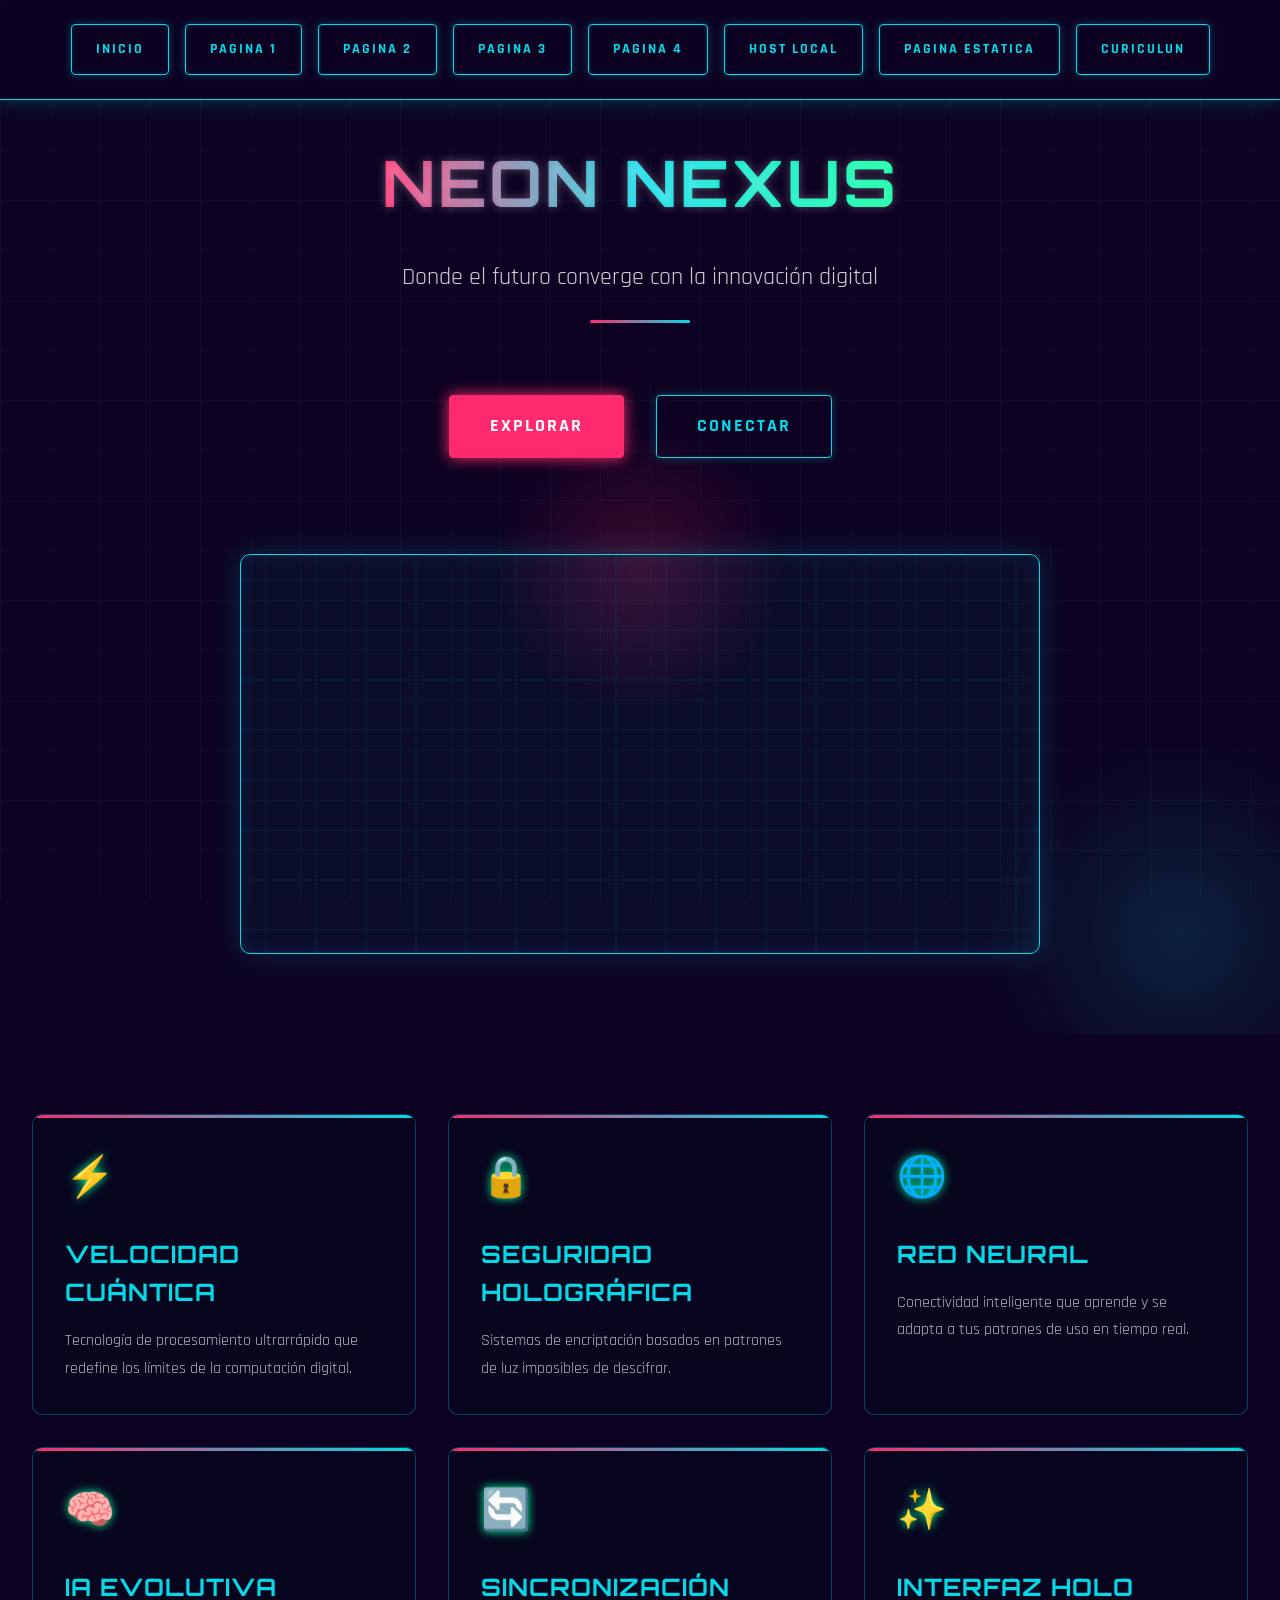
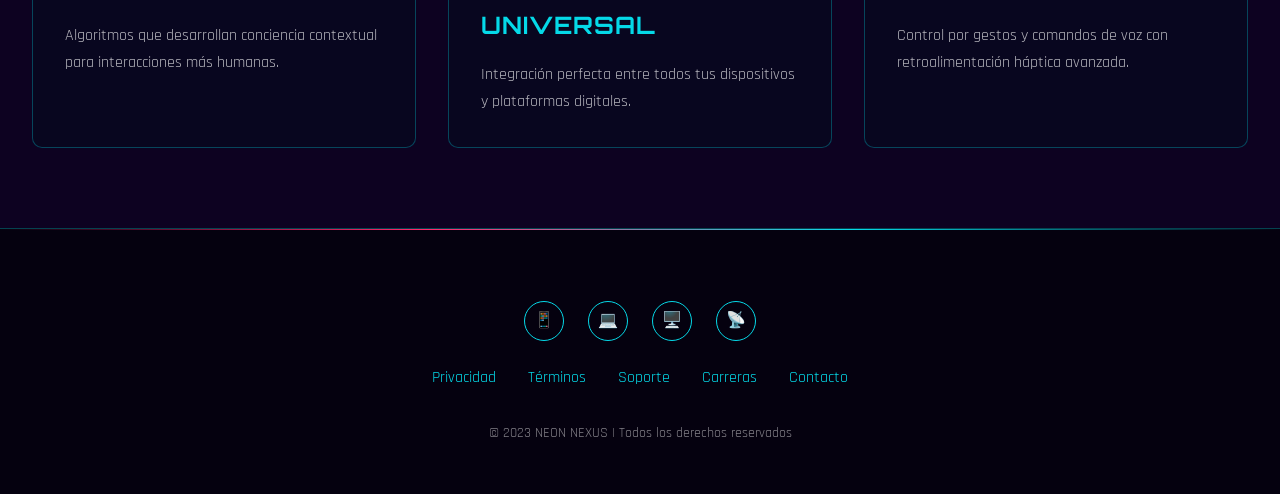
<file: index.html>
<!DOCTYPE html>
<html lang="es">
<head>
  <meta charset="UTF-8">
  <meta name="viewport" content="width=device-width, initial-scale=1.0">
  <title>Neon Nexus | Futuro Digital</title>
  <link href="https://fonts.googleapis.com/css2?family=Rajdhani:wght@400;500;700&family=Orbitron:wght@800&display=swap" rel="stylesheet">
  <style>
    :root {
      --neon-pink: #ff2a6d;
      --neon-blue: #05d9e8;
      --neon-purple: #d300c5;
      --neon-green: #00ff9d;
      --neon-yellow: #f9f002;
      --dark-bg: #0d0221;
      --darker-bg: #05010f;
      --grid-line: rgba(5, 217, 232, 0.05);
    }

    * {
      box-sizing: border-box;
      margin: 0;
      padding: 0;
    }

    body {
      font-family: 'Rajdhani', sans-serif;
      background-color: var(--dark-bg);
      color: white;
      min-height: 100vh;
      line-height: 1.6;
      overflow-x: hidden;
      background-image: 
        linear-gradient(var(--grid-line) 1px, transparent 1px),
        linear-gradient(90deg, var(--grid-line) 1px, transparent 1px);
      background-size: 50px 50px;
      background-attachment: fixed;
    }

    header {
      position: sticky;
      top: 0;
      z-index: 1000;
      background: rgba(13, 2, 33, 0.85);
      backdrop-filter: blur(15px);
      padding: 1.5rem 0;
      border-bottom: 1px solid var(--neon-blue);
      box-shadow: 0 0 20px rgba(5, 217, 232, 0.3);
    }

    nav {
      display: flex;
      justify-content: center;
      flex-wrap: wrap;
      gap: 1rem;
      padding: 0 2rem;
    }

    nav a {
      font-family: 'Rajdhani', sans-serif;
      font-weight: 700;
      text-decoration: none;
      padding: 0.8rem 1.5rem;
      border-radius: 4px;
      color: var(--neon-blue);
      text-transform: uppercase;
      letter-spacing: 2px;
      font-size: 0.9rem;
      position: relative;
      overflow: hidden;
      transition: all 0.3s ease;
      background: transparent;
      border: 1px solid var(--neon-blue);
      box-shadow: 0 0 10px rgba(5, 217, 232, 0.3),
                  inset 0 0 5px rgba(5, 217, 232, 0.2);
    }

    nav a::before {
      content: '';
      position: absolute;
      top: 0;
      left: -100%;
      width: 100%;
      height: 100%;
      background: linear-gradient(90deg, transparent, rgba(5, 217, 232, 0.2), transparent);
      transition: 0.5s;
    }

    nav a:hover {
      color: white;
      text-shadow: 0 0 5px var(--neon-blue),
                   0 0 10px var(--neon-blue);
      box-shadow: 0 0 20px var(--neon-blue),
                 inset 0 0 10px rgba(5, 217, 232, 0.5);
    }

    nav a:hover::before {
      left: 100%;
    }

    .hero {
      display: flex;
      flex-direction: column;
      align-items: center;
      justify-content: center;
      min-height: 90vh;
      padding: 2rem;
      position: relative;
      overflow: hidden;
    }

    .hero::before {
      content: '';
      position: absolute;
      top: 50%;
      left: 50%;
      transform: translate(-50%, -50%);
      width: 300px;
      height: 300px;
      background: radial-gradient(circle, rgba(255, 42, 109, 0.2) 0%, rgba(13, 2, 33, 0) 70%);
      z-index: -1;
    }

    .hero::after {
      content: '';
      position: absolute;
      bottom: -100px;
      right: -100px;
      width: 400px;
      height: 400px;
      background: radial-gradient(circle, rgba(5, 217, 232, 0.15) 0%, rgba(13, 2, 33, 0) 70%);
      z-index: -1;
    }

    h1 {
      font-family: 'Orbitron', sans-serif;
      font-size: 4rem;
      margin-bottom: 1.5rem;
      text-align: center;
      background: linear-gradient(90deg, 
        var(--neon-pink), 
        var(--neon-blue),
        var(--neon-green));
      -webkit-background-clip: text;
      -webkit-text-fill-color: transparent;
      text-shadow: 0 0 10px rgba(255, 255, 255, 0.3);
      letter-spacing: 3px;
      position: relative;
      animation: glitch 5s infinite alternate;
    }

    @keyframes glitch {
      0%, 100% {
        text-shadow: 0.05em 0 0 var(--neon-pink),
                    -0.05em -0.025em 0 var(--neon-blue),
                    -0.025em 0.05em 0 var(--neon-green);
      }
      14% {
        text-shadow: 0.05em 0 0 var(--neon-pink),
                    -0.05em -0.025em 0 var(--neon-blue),
                    -0.025em 0.05em 0 var(--neon-green);
      }
      15%, 49% {
        text-shadow: -0.05em -0.025em 0 var(--neon-pink),
                     0.025em 0.025em 0 var(--neon-blue),
                     -0.05em -0.05em 0 var(--neon-green);
      }
      50% {
        text-shadow: 0.025em 0.05em 0 var(--neon-pink),
                     0.05em 0 0 var(--neon-blue),
                     0 -0.05em 0 var(--neon-green);
      }
      99% {
        text-shadow: -0.025em 0 0 var(--neon-pink),
                     -0.025em -0.025em 0 var(--neon-blue),
                     -0.025em -0.05em 0 var(--neon-green);
      }
    }

    .tagline {
      font-size: 1.5rem;
      margin-bottom: 3rem;
      text-align: center;
      max-width: 800px;
      color: rgba(255, 255, 255, 0.8);
      position: relative;
    }

    .tagline::after {
      content: '';
      display: block;
      width: 100px;
      height: 3px;
      background: linear-gradient(90deg, var(--neon-pink), var(--neon-blue));
      margin: 1.5rem auto;
      border-radius: 3px;
    }

    .cta-container {
      display: flex;
      gap: 2rem;
      margin-bottom: 3rem;
      flex-wrap: wrap;
      justify-content: center;
    }

    .cta-button {
      padding: 1rem 2.5rem;
      font-size: 1.1rem;
      font-weight: 700;
      text-decoration: none;
      border-radius: 4px;
      transition: all 0.3s ease;
      position: relative;
      overflow: hidden;
      text-transform: uppercase;
      letter-spacing: 2px;
      z-index: 1;
    }

    .primary {
      background: var(--neon-pink);
      color: white;
      box-shadow: 0 0 15px var(--neon-pink);
      border: 1px solid var(--neon-pink);
    }

    .secondary {
      background: transparent;
      color: var(--neon-blue);
      border: 1px solid var(--neon-blue);
      box-shadow: 0 0 10px rgba(5, 217, 232, 0.3);
    }

    .cta-button::before {
      content: '';
      position: absolute;
      top: 0;
      left: -100%;
      width: 100%;
      height: 100%;
      background: linear-gradient(90deg, transparent, rgba(255, 255, 255, 0.2), transparent);
      transition: 0.5s;
      z-index: -1;
    }

    .cta-button:hover::before {
      left: 100%;
    }

    .primary:hover {
      box-shadow: 0 0 25px var(--neon-pink);
      transform: translateY(-3px);
    }

    .secondary:hover {
      background: rgba(5, 217, 232, 0.1);
      box-shadow: 0 0 20px var(--neon-blue);
      transform: translateY(-3px);
    }

    .holographic-display {
      width: 100%;
      max-width: 800px;
      height: 400px;
      margin: 3rem auto;
      border: 1px solid var(--neon-blue);
      border-radius: 10px;
      background: rgba(5, 217, 232, 0.05);
      box-shadow: 0 0 30px rgba(5, 217, 232, 0.2),
                  inset 0 0 20px rgba(5, 217, 232, 0.1);
      position: relative;
      overflow: hidden;
    }

    .holographic-display::before {
      content: '';
      position: absolute;
      top: 0;
      left: 0;
      width: 100%;
      height: 100%;
      background: 
        linear-gradient(90deg, transparent 48%, var(--neon-blue) 50%, transparent 52%),
        linear-gradient(0deg, transparent 48%, var(--neon-blue) 50%, transparent 52%);
      background-size: 50px 50px;
      opacity: 0.1;
      pointer-events: none;
    }

    .holographic-display::after {
      content: '';
      position: absolute;
      top: -10px;
      left: -10px;
      right: -10px;
      bottom: -10px;
      border: 2px solid var(--neon-pink);
      border-radius: 15px;
      animation: pulse 4s infinite alternate;
      pointer-events: none;
      opacity: 0.5;
    }

    @keyframes pulse {
      0% {
        transform: scale(1);
        opacity: 0.5;
      }
      100% {
        transform: scale(1.02);
        opacity: 0.8;
      }
    }

    .features {
      display: grid;
      grid-template-columns: repeat(auto-fit, minmax(300px, 1fr));
      gap: 2rem;
      padding: 5rem 2rem;
      max-width: 1400px;
      margin: 0 auto;
    }

    .feature-card {
      background: rgba(5, 10, 30, 0.5);
      border-radius: 10px;
      padding: 2rem;
      border: 1px solid rgba(5, 217, 232, 0.3);
      transition: all 0.3s ease;
      position: relative;
      overflow: hidden;
    }

    .feature-card:hover {
      transform: translateY(-10px);
      box-shadow: 0 10px 30px rgba(5, 217, 232, 0.2);
      border-color: var(--neon-blue);
    }

    .feature-card::before {
      content: '';
      position: absolute;
      top: 0;
      left: 0;
      width: 100%;
      height: 3px;
      background: linear-gradient(90deg, var(--neon-pink), var(--neon-blue));
    }

    .feature-icon {
      font-size: 2.5rem;
      margin-bottom: 1.5rem;
      color: var(--neon-green);
      text-shadow: 0 0 10px var(--neon-green);
    }

    .feature-title {
      font-family: 'Orbitron', sans-serif;
      font-size: 1.5rem;
      margin-bottom: 1rem;
      color: var(--neon-blue);
      letter-spacing: 1px;
    }

    .feature-desc {
      color: rgba(255, 255, 255, 0.7);
      line-height: 1.7;
    }

    footer {
      background: var(--darker-bg);
      padding: 3rem 2rem;
      text-align: center;
      border-top: 1px solid rgba(5, 217, 232, 0.3);
      position: relative;
    }

    footer::before {
      content: '';
      position: absolute;
      top: 0;
      left: 0;
      width: 100%;
      height: 1px;
      background: linear-gradient(90deg, transparent, var(--neon-pink), var(--neon-blue), transparent);
    }

    .footer-links {
      display: flex;
      justify-content: center;
      gap: 2rem;
      margin-bottom: 2rem;
      flex-wrap: wrap;
    }

    .footer-links a {
      color: var(--neon-blue);
      text-decoration: none;
      transition: all 0.3s ease;
    }

    .footer-links a:hover {
      color: var(--neon-green);
      text-shadow: 0 0 5px var(--neon-green);
    }

    .copyright {
      color: rgba(255, 255, 255, 0.5);
      font-size: 0.9rem;
      margin-top: 2rem;
    }

    .social-links {
      display: flex;
      justify-content: center;
      gap: 1.5rem;
      margin: 1.5rem 0;
    }

    .social-link {
      width: 40px;
      height: 40px;
      border-radius: 50%;
      display: flex;
      align-items: center;
      justify-content: center;
      color: white;
      text-decoration: none;
      transition: all 0.3s ease;
      position: relative;
      overflow: hidden;
      border: 1px solid var(--neon-blue);
    }

    .social-link::before {
      content: '';
      position: absolute;
      top: 0;
      left: -100%;
      width: 100%;
      height: 100%;
      background: linear-gradient(90deg, transparent, rgba(5, 217, 232, 0.3), transparent);
      transition: 0.5s;
    }

    .social-link:hover::before {
      left: 100%;
    }

    .social-link:hover {
      transform: translateY(-3px);
      box-shadow: 0 0 15px var(--neon-blue);
    }

    @media (max-width: 768px) {
      h1 {
        font-size: 2.5rem;
      }
      
      .tagline {
        font-size: 1.2rem;
      }
      
      .cta-container {
        flex-direction: column;
        align-items: center;
      }
      
      .holographic-display {
        height: 300px;
      }
      
      .features {
        grid-template-columns: 1fr;
      }
    }

    /* Efectos de partículas */
    .particles {
      position: fixed;
      top: 0;
      left: 0;
      width: 100%;
      height: 100%;
      pointer-events: none;
      z-index: -1;
    }

    .particle {
      position: absolute;
      border-radius: 50%;
      background: var(--neon-color);
      opacity: 0;
      animation: float-up linear infinite;
    }

    @keyframes float-up {
      0% {
        transform: translateY(100vh) scale(0);
        opacity: 0;
      }
      10% {
        opacity: 0.7;
      }
      90% {
        opacity: 0.7;
      }
      100% {
        transform: translateY(-100px) scale(1);
        opacity: 0;
      }
    }
  </style>
</head>
<body>
  <div class="particles" id="particles"></div>
  
  <header>
    <nav>
      <a href="index.html">INICIO</a>
      <a href="Pag.1/index.html">Pagina 1</a>
      <a href="Pag.2/index.html">Pagina 2</a>
      <a href="Pag.3/index.html">Pagina 3</a>
      <a href="Pag.4/index.html">Pagina 4</a>
      <a href="Pag.5/index.html">HOST local</a>
      <a href="Pag.6/index.html">Pagina estatica</a>
      <a href="Pag.7/curiculun.pdf">curiculun</a>
    </nav>
  </header>

  <main>
    <section class="hero">
      <h1>NEON NEXUS</h1>
      <p class="tagline">Donde el futuro converge con la innovación digital</p>
      
      <div class="cta-container">
        <a href="#features" class="cta-button primary">EXPLORAR</a>
        <a href="#contact" class="cta-button secondary">CONECTAR</a>
      </div>
      
      <div class="holographic-display"></div>
    </section>

    <section id="features" class="features">
      <div class="feature-card">
        <div class="feature-icon">⚡</div>
        <h3 class="feature-title">VELOCIDAD CUÁNTICA</h3>
        <p class="feature-desc">Tecnología de procesamiento ultrarrápido que redefine los límites de la computación digital.</p>
      </div>
      
      <div class="feature-card">
        <div class="feature-icon">🔒</div>
        <h3 class="feature-title">SEGURIDAD HOLOGRÁFICA</h3>
        <p class="feature-desc">Sistemas de encriptación basados en patrones de luz imposibles de descifrar.</p>
      </div>
      
      <div class="feature-card">
        <div class="feature-icon">🌐</div>
        <h3 class="feature-title">RED NEURAL</h3>
        <p class="feature-desc">Conectividad inteligente que aprende y se adapta a tus patrones de uso en tiempo real.</p>
      </div>
      
      <div class="feature-card">
        <div class="feature-icon">🧠</div>
        <h3 class="feature-title">IA EVOLUTIVA</h3>
        <p class="feature-desc">Algoritmos que desarrollan conciencia contextual para interacciones más humanas.</p>
      </div>
      
      <div class="feature-card">
        <div class="feature-icon">🔄</div>
        <h3 class="feature-title">SINCRONIZACIÓN UNIVERSAL</h3>
        <p class="feature-desc">Integración perfecta entre todos tus dispositivos y plataformas digitales.</p>
      </div>
      
      <div class="feature-card">
        <div class="feature-icon">✨</div>
        <h3 class="feature-title">INTERFAZ HOLO</h3>
        <p class="feature-desc">Control por gestos y comandos de voz con retroalimentación háptica avanzada.</p>
      </div>
    </section>
  </main>

  <footer id="contact">
    <div class="social-links">
      <a href="#" class="social-link">📱</a>
      <a href="#" class="social-link">💻</a>
      <a href="#" class="social-link">🖥️</a>
      <a href="#" class="social-link">📡</a>
    </div>
    
    <div class="footer-links">
      <a href="#">Privacidad</a>
      <a href="#">Términos</a>
      <a href="#">Soporte</a>
      <a href="#">Carreras</a>
      <a href="#">Contacto</a>
    </div>
    
    <p class="copyright">© 2023 NEON NEXUS | Todos los derechos reservados</p>
  </footer>

  <script>
    // Efecto de partículas avanzado
    document.addEventListener('DOMContentLoaded', function() {
      const particlesContainer = document.getElementById('particles');
      const neonColors = ['#ff2a6d', '#05d9e8', '#d300c5', '#00ff9d', '#f9f002'];
      
      function createParticle() {
        const particle = document.createElement('div');
        particle.classList.add('particle');
        
        const size = Math.random() * 8 + 2;
        const posX = Math.random() * window.innerWidth;
        const color = neonColors[Math.floor(Math.random() * neonColors.length)];
        const duration = Math.random() * 15 + 10;
        const delay = Math.random() * 5;
        
        particle.style.width = `${size}px`;
        particle.style.height = `${size}px`;
        particle.style.left = `${posX}px`;
        particle.style.background = color;
        particle.style.animationDuration = `${duration}s`;
        particle.style.animationDelay = `${delay}s`;
        particle.style.setProperty('--neon-color', color);
        
        particlesContainer.appendChild(particle);
        
        // Eliminar partícula después de la animación
        setTimeout(() => {
          particle.remove();
        }, duration * 1000);
      }
      
      // Crear partículas continuamente
      setInterval(createParticle, 300);
      
      // Efecto de cursor personalizado
      const cursor = document.createElement('div');
      cursor.style.position = 'fixed';
      cursor.style.width = '20px';
      cursor.style.height = '20px';
      cursor.style.borderRadius = '50%';
      cursor.style.background = 'rgba(5, 217, 232, 0.5)';
      cursor.style.pointerEvents = 'none';
      cursor.style.zIndex = '9999';
      cursor.style.transform = 'translate(-50%, -50%)';
      cursor.style.boxShadow = '0 0 15px #05d9e8';
      cursor.style.display = 'none';
      document.body.appendChild(cursor);
      
      document.addEventListener('mousemove', (e) => {
        cursor.style.left = `${e.clientX}px`;
        cursor.style.top = `${e.clientY}px`;
        cursor.style.display = 'block';
      });
      
      document.addEventListener('mouseout', () => {
        cursor.style.display = 'none';
      });
      
      // Efecto de hover en enlaces
      document.querySelectorAll('a').forEach(link => {
        link.addEventListener('mouseenter', () => {
          cursor.style.transform = 'translate(-50%, -50%) scale(1.5)';
          cursor.style.background = 'rgba(255, 42, 109, 0.7)';
        });
        
        link.addEventListener('mouseleave', () => {
          cursor.style.transform = 'translate(-50%, -50%) scale(1)';
          cursor.style.background = 'rgba(5, 217, 232, 0.5)';
        });
      });
    });
  </script>
</body>
</html>
</file>
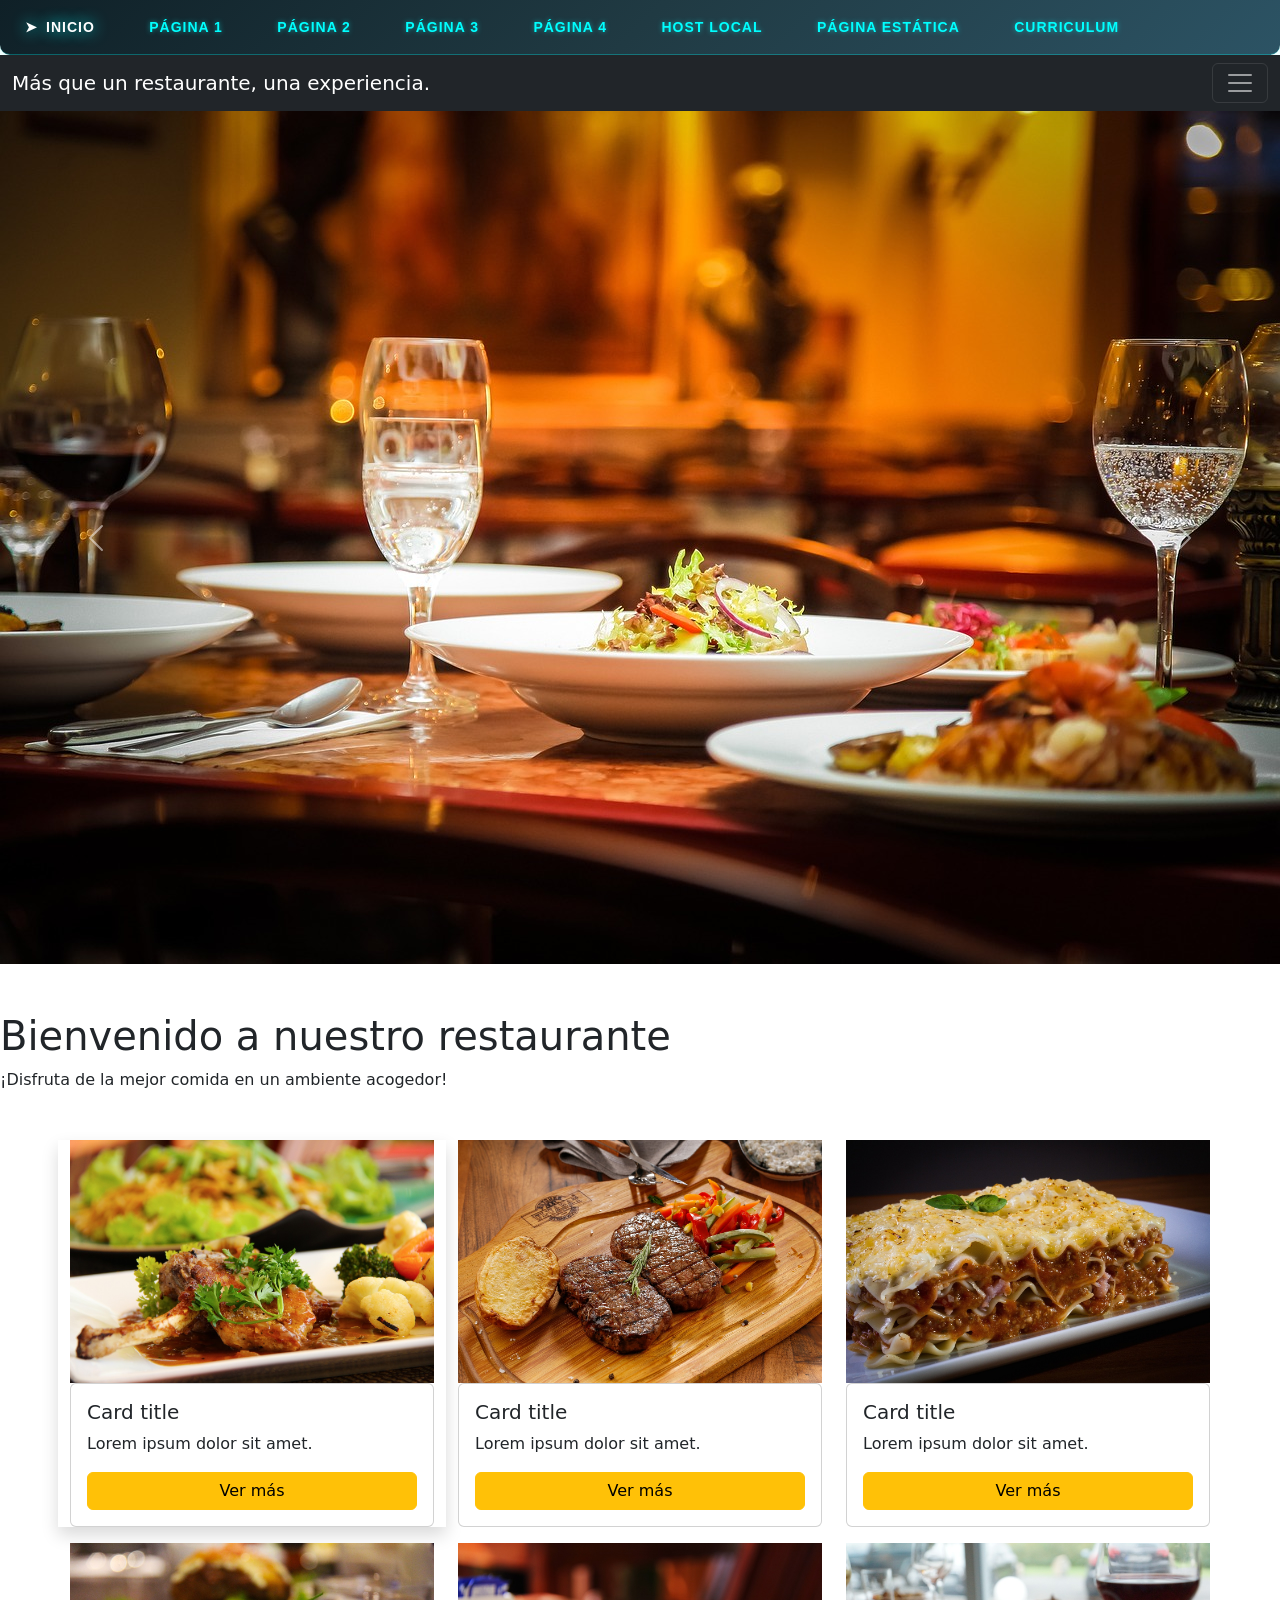
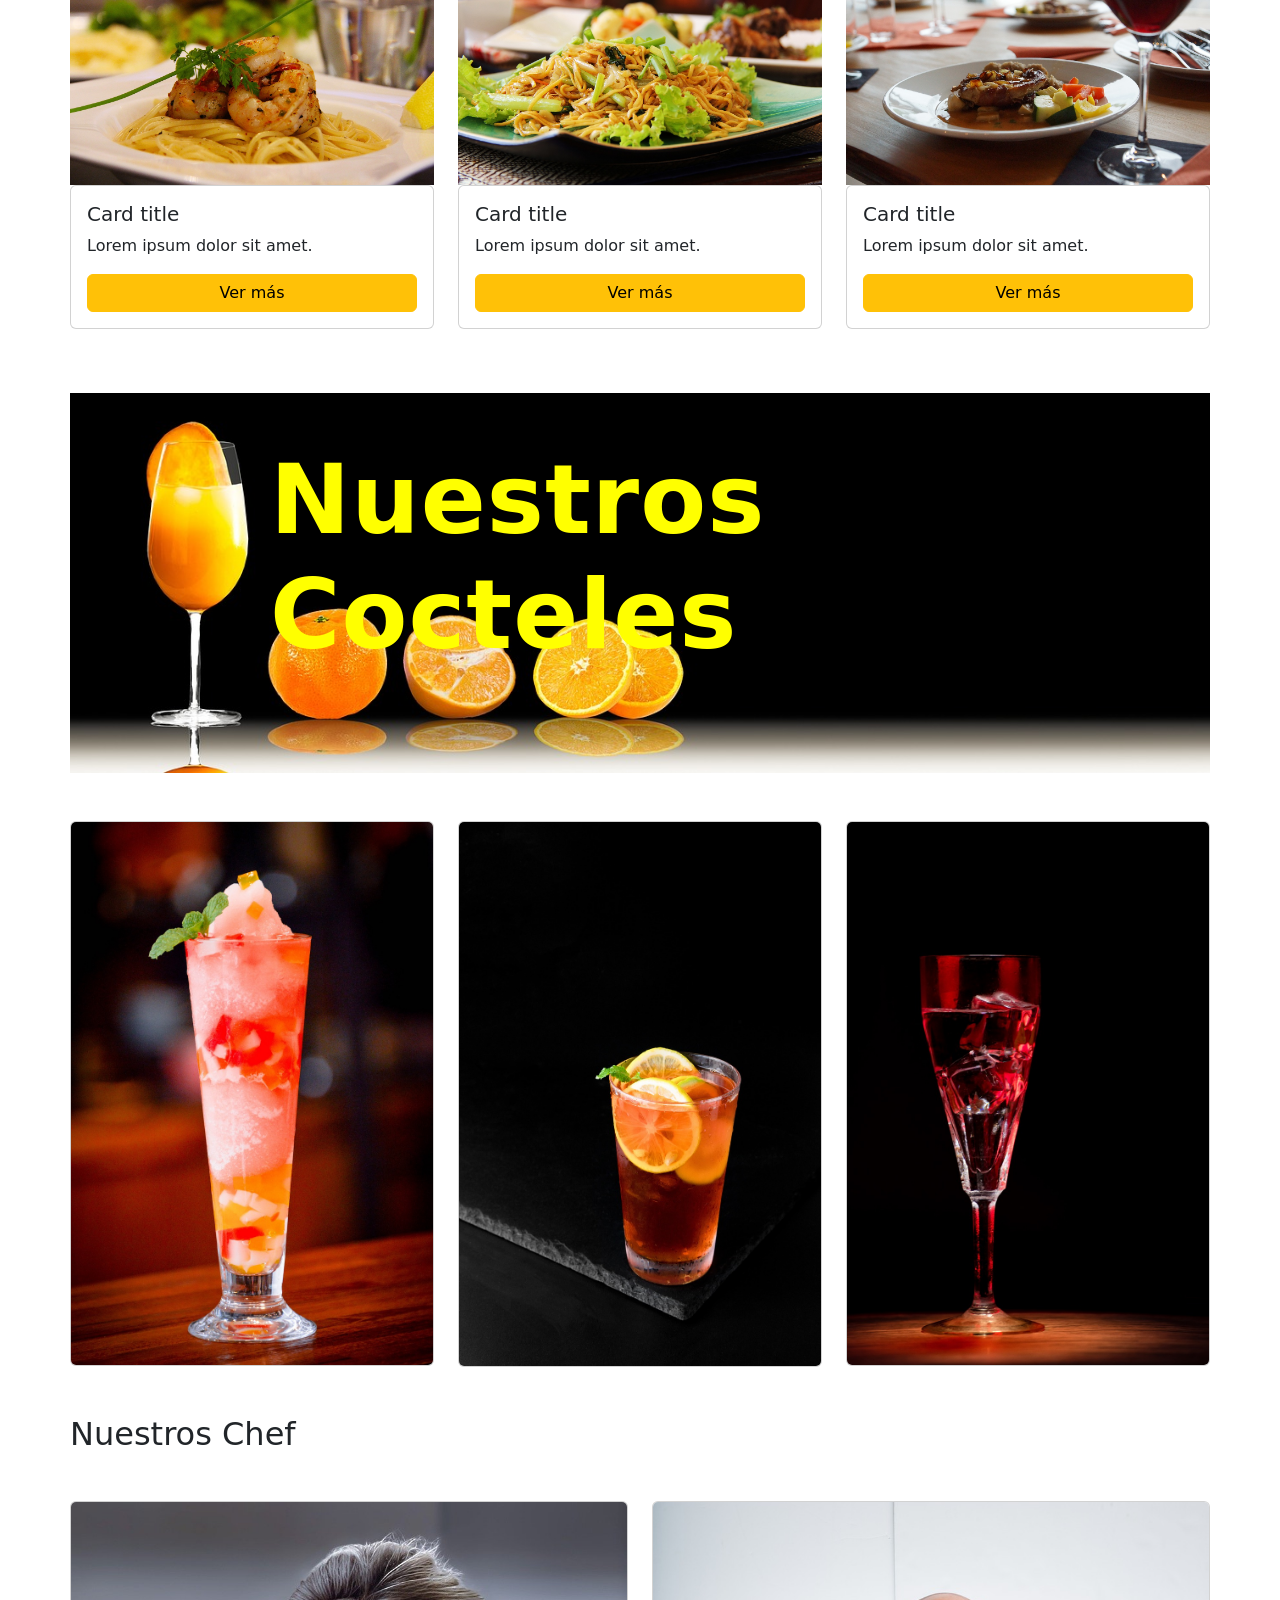
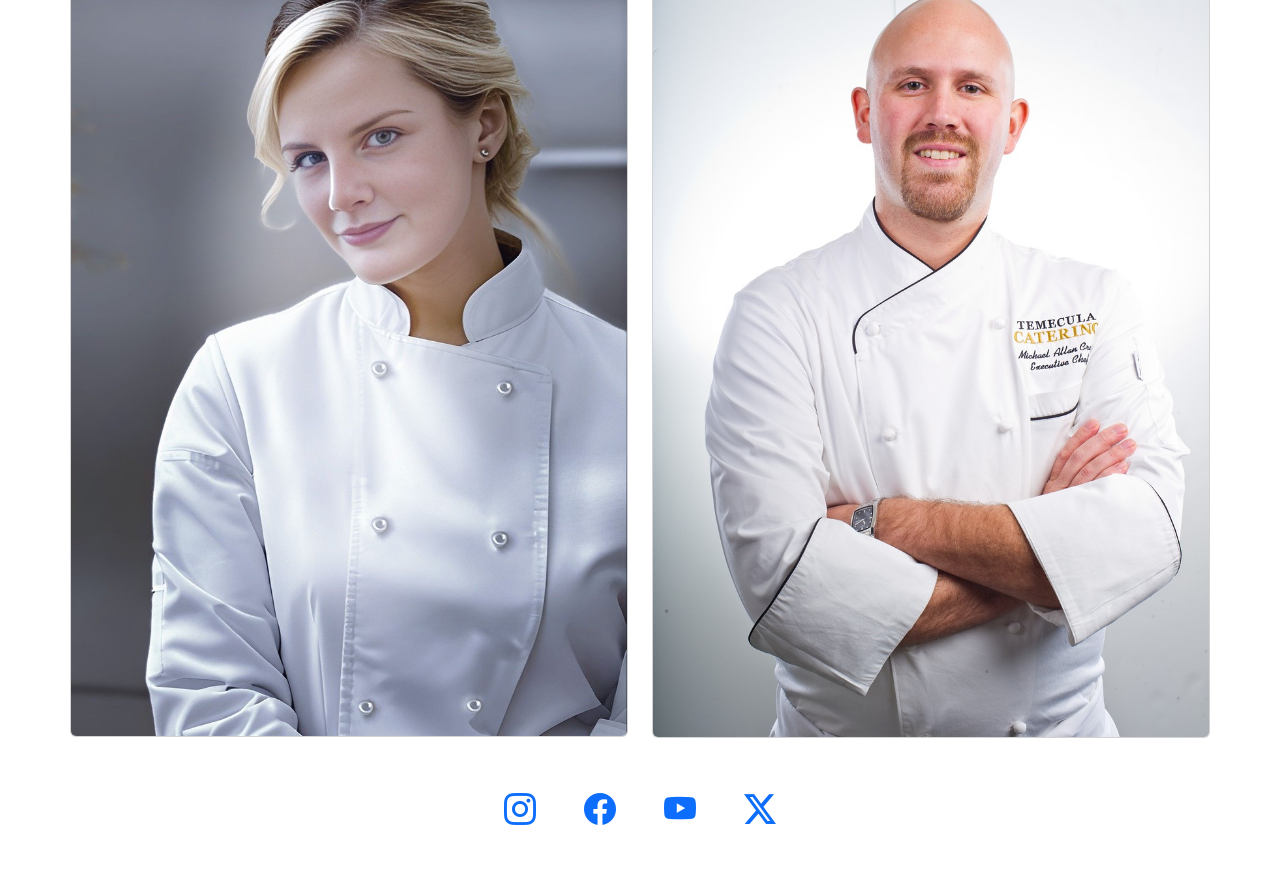
<file: Pag.1/index.html>
<!doctype html>
<html lang="en">

<head>
    <meta charset="utf-8">
    <meta name="viewport" content="width=device-width, initial-scale=1">
    <title>Restaurante</title>
    <link href="https://cdn.jsdelivr.net/npm/bootstrap@5.3.3/dist/css/bootstrap.min.css" rel="stylesheet"
        integrity="sha384-QWTKZyjpPEjISv5WaRU9OFeRpok6YctnYmDr5pNlyT2bRjXh0JMhjY6hW+ALEwIH" crossorigin="anonymous">
    <link rel="stylesheet" href="https://cdn.jsdelivr.net/npm/bootstrap-icons@1.11.3/font/bootstrap-icons.min.css">
    <link rel="stylesheet" href="./css/styles.css">
   <style>
        /* Estilo futurista para el menú */
        .menu-header {
            display: flex;
            background: linear-gradient(135deg, #0f2027 0%, #203a43 50%, #2c5364 100%);
            padding: 15px 0;
            box-shadow: 0 4px 30px rgba(0, 255, 255, 0.2);
            font-family: 'Orbitron', 'Arial', sans-serif;
            border-radius: 0 0 10px 10px;
            border-bottom: 1px solid rgba(0, 255, 255, 0.3);
        }
        
        .menu-header a {
            padding: 12px 20px;
            margin: 0 5px;
            text-decoration: none;
            color: #00ffff;
            font-weight: bold;
            text-transform: uppercase;
            font-size: 14px;
            letter-spacing: 1px;
            position: relative;
            transition: all 0.3s ease;
            text-shadow: 0 0 5px rgba(0, 255, 255, 0.5);
        }
        
        .menu-header a:hover {
            color: #ffffff;
            text-shadow: 0 0 10px rgba(0, 255, 255, 0.8);
            transform: translateY(-3px);
        }
        
        .menu-header a:hover::after {
            content: '';
            position: absolute;
            bottom: 0;
            left: 0;
            width: 100%;
            height: 2px;
            background: linear-gradient(90deg, transparent, #00ffff, transparent);
            box-shadow: 0 0 10px #00ffff;
        }
        
        /* Estilo para la página activa */
        .menu-header a.activa {
            color: #ffffff;
            text-shadow: 0 0 15px rgba(0, 255, 255, 1);
        }
        
        .menu-header a.activa::before {
            content: '➤';
            margin-right: 8px;
            animation: pulse 1.5s infinite;
        }
        
        @keyframes pulse {
            0% { opacity: 0.5; }
            50% { opacity: 1; }
            100% { opacity: 0.5; }
        }
    </style>

</head>

<body>
    
    <header class="menu-header">
    <nav>
         <a href="../index.html" class="activa">INICIO</a>
        <a href="../Pag.1/index.html">PÁGINA 1</a>
        <a href="../Pag.2/index.html">PÁGINA 2</a>
        <a href="../Pag.3/index.html">PÁGINA 3</a>
        <a href="../Pag.4/index.html">PÁGINA 4</a>
        <a href="../Pag.5/index.html">HOST LOCAL</a>
        <a href="../Pag.6/index.html">PÁGINA ESTÁTICA</a>
        <a href="../Pag.7/curiculun.pdf">CURRICULUM</a>
    </nav>
  </header>

    
        <header>
            <nav class="navbar navbar-dark bg-dark">
                <div class="container-fluid">
                    <a class="navbar-brand" href="#">Más que un restaurante, una experiencia.</a>
                    <button class="navbar-toggler" type="button" data-bs-toggle="offcanvas"
                        data-bs-target="#offcanvasDarkNavbar" aria-controls="offcanvasDarkNavbar"
                        aria-label="Toggle navigation">
                        <span class="navbar-toggler-icon"></span>
                    </button>
                    <div class="offcanvas offcanvas-end text-bg-dark" tabindex="-1" id="offcanvasDarkNavbar"
                        aria-labelledby="offcanvasDarkNavbarLabel">
                        <div class="offcanvas-header">
                            <h5 class="offcanvas-title" id="offcanvasDarkNavbarLabel">Restaurante</h5>
                            <button type="button" class="btn-close btn-close-white" data-bs-dismiss="offcanvas"
                                aria-label="Close"></button>
                        </div>
                        <div class="offcanvas-body">
                            <ul class="navbar-nav justify-content-end flex-grow-1 pe-3">
                                <li class="nav-item">
                                    <a class="nav-link active" aria-current="page" href="#">Inicio</a>
                                </li>
                                <li class="nav-item">
                                    <a class="nav-link" href="#">Reservas</a>
                                </li>
                                <li class="nav-item dropdown">
                                    <a class="nav-link dropdown-toggle" href="#" role="button" data-bs-toggle="dropdown"
                                        aria-expanded="false">
                                        Menú
                                    </a>
                                    <ul class="dropdown-menu dropdown-menu-dark">
                                        <li><a class="dropdown-item" href="#">Entradas</a></li>
                                        <li><a class="dropdown-item" href="#">Platos principales</a></li>
                                        <li>
                                            <hr class="dropdown-divider">
                                        </li>
                                        <li><a class="dropdown-item" href="#">Postres</a></li>
                                        <li><a class="dropdown-item" href="#">Bebidas</a></li>
                                    </ul>
                                </li>
                            </ul>
                            <button id="dark-mode-toggle" class="btn btn-outline-light"><i
                                    class="bi bi-moon"></i></button>
                        </div>
                    </div>
                </div>
            </nav>
        </header>
        <section>
            <div id="carouselExampleFade" class="carousel slide carousel-fade" data-bs-ride="carousel">
                <div class="carousel-inner">
                    <div class="carousel-item active">
                        <img src="./img/banner1.jpg" class="d-block w-100" alt="Restaurante">
                    </div>
                    <div class="carousel-item">
                        <img src="./img/banner2.jpg" class="d-block w-100" alt="Restaurante">
                    </div>
                    <div class="carousel-item">
                        <img src="./img/banner3.jpg" class="d-block w-100" alt="Restaurante">
                    </div>
                </div>
                <button class="carousel-control-prev" type="button" data-bs-target="#carouselExampleFade"
                    data-bs-slide="prev">
                    <span class="carousel-control-prev-icon" aria-hidden="true"></span>
                    <span class="visually-hidden">Anterior</span>
                </button>
                <button class="carousel-control-next" type="button" data-bs-target="#carouselExampleFade"
                    data-bs-slide="next">
                    <span class="carousel-control-next-icon" aria-hidden="true"></span>
                    <span class="visually-hidden">Siguiente</span>
                </button>
            </div>
        </section>
        <section class="my-5 p-0">
            <h1>Bienvenido a nuestro restaurante</h1>
            <p>¡Disfruta de la mejor comida en un ambiente acogedor!</p>
        </section>
        <section class="container p-0">
            <div class="row">
                <div class="col-12 col-md-6 col-lg-4 mb-3 shadow" >
                    <img src="./img/plato1.jpg" class="card-img-top" alt="Plato 1">
                    <div class="card card-body">
                        <h5 class="card-title">Card title</h5>
                        <p class="card-text">Lorem ipsum dolor sit amet.</p>
                        <a href="#" class="btn btn-warning d-block">Ver más</a>
                    </div>
                </div>
                <div class="col-12 col-md-6 col-lg-4 mb-3">
                    <img src="./img/plato2.jpg" class="card-img-top" alt="Plato 2">
                    <div class="card card-body">
                        <h5 class="card-title">Card title</h5>
                        <p class="card-text">Lorem ipsum dolor sit amet.</p>
                        <a href="#" class="btn btn-warning d-block">Ver más</a>
                    </div>
                </div>
                <div class="col-12 col-md-6 col-lg-4 mb-3">
                    <img src="./img/plato3.jpg" class="card-img-top" alt="Plato 3">
                    <div class="card card-body">
                        <h5 class="card-title">Card title</h5>
                        <p class="card-text">Lorem ipsum dolor sit amet.</p>
                        <a href="#" class="btn btn-warning d-block">Ver más</a>
                    </div>
                </div>
                <div class="col-12 col-md-6 col-lg-4 mb-3">
                    <img src="./img/plato4.jpg" class="card-img-top" alt="Plato 4">
                    <div class="card card-body">
                        <h5 class="card-title">Card title</h5>
                        <p class="card-text">Lorem ipsum dolor sit amet.</p>
                        <a href="#" class="btn btn-warning d-block">Ver más</a>
                    </div>
                </div>
                <div class="col-12 col-md-6 col-lg-4 mb-3">
                    <img src="./img/plato5.jpg" class="card-img-top" alt="Plato 5">
                    <div class="card card-body">
                        <h5 class="card-title">Card title</h5>
                        <p class="card-text">Lorem ipsum dolor sit amet.</p>
                        <a href="#" class="btn btn-warning d-block">Ver más</a>
                    </div>
                </div>
                <div class="col-12 col-md-6 col-lg-4 mb-3">
                    <img src="./img/plato6.jpg" class="card-img-top" alt="Plato 6">
                    <div class="card card-body">
                        <h5 class="card-title">Card title</h5>
                        <p class="card-text">Lorem ipsum dolor sit amet.</p>
                        <a href="#" class="btn btn-warning d-block">Ver más</a>
                    </div>
                </div>
            </div>
        </section>
        <section class="container my-5 p-0 cocteles">
            <h2 class="subtitulo">Nuestros Cocteles</h2>
            <img class="w-100" src="./img/cocteles.jpg" alt="Cocteles">
        </section>
        <section class="container p-0">
            <div class="row">
                <div class="col-12 col-md-6 col-lg-4">
                    <img class="card w-100" src="./img/coctel1.jpg" alt="Cóctel">
                </div>
                <div class="col-12 col-md-6 col-lg-4">
                    <img class="card w-100" src="./img/coctel2.jpg" alt="Cóctel">
                </div>
                <div class="col-12 col-md-6 col-lg-4">
                    <img class="card w-100" src="./img/coctel3.jpg" alt="Cóctel">
                </div>    
            </div>
        </section>
        <section class="container my-5 p-0">
            <h2>Nuestros Chef</h2>
        </section>
        <section class="container p-0">
            <div class="row">
                <div class="col-12 col-md-6">
                    <img class="w-100 card" src="./img/chef1.jpg" alt="Chef">
                </div>
                <div class="col-12 col-md-6">
                    <img class="w-100 card" src="./img/chef2.jpg" alt="Chef">
                </div>
            </div>
        </section>
        <footer class="container my-5 p-0 d-flex justify-content-around w-25">
            <a href="#" target="_blank"><i style="font-size: 2rem" class="bi bi-instagram"></i></a>
            <a href="#" target="_blank"><i style="font-size: 2rem" class="bi bi-facebook"></i></a>
            <a href="#" target="_blank"><i style="font-size: 2rem" class="bi bi-youtube"></i></a>
            <a href="#" target="_blank"><i style="font-size: 2rem" class="bi bi-twitter-x"></i></a>
        </footer>
    </div>
    <script src="https://cdn.jsdelivr.net/npm/bootstrap@5.3.3/dist/js/bootstrap.bundle.min.js"
        integrity="sha384-YvpcrYf0tY3lHB60NNkmXc5s9fDVZLESaAA55NDzOxhy9GkcIdslK1eN7N6jIeHz"
        crossorigin="anonymous"></script>
        <script src="./js/script.js"></script>
</body>

</html>
</file>
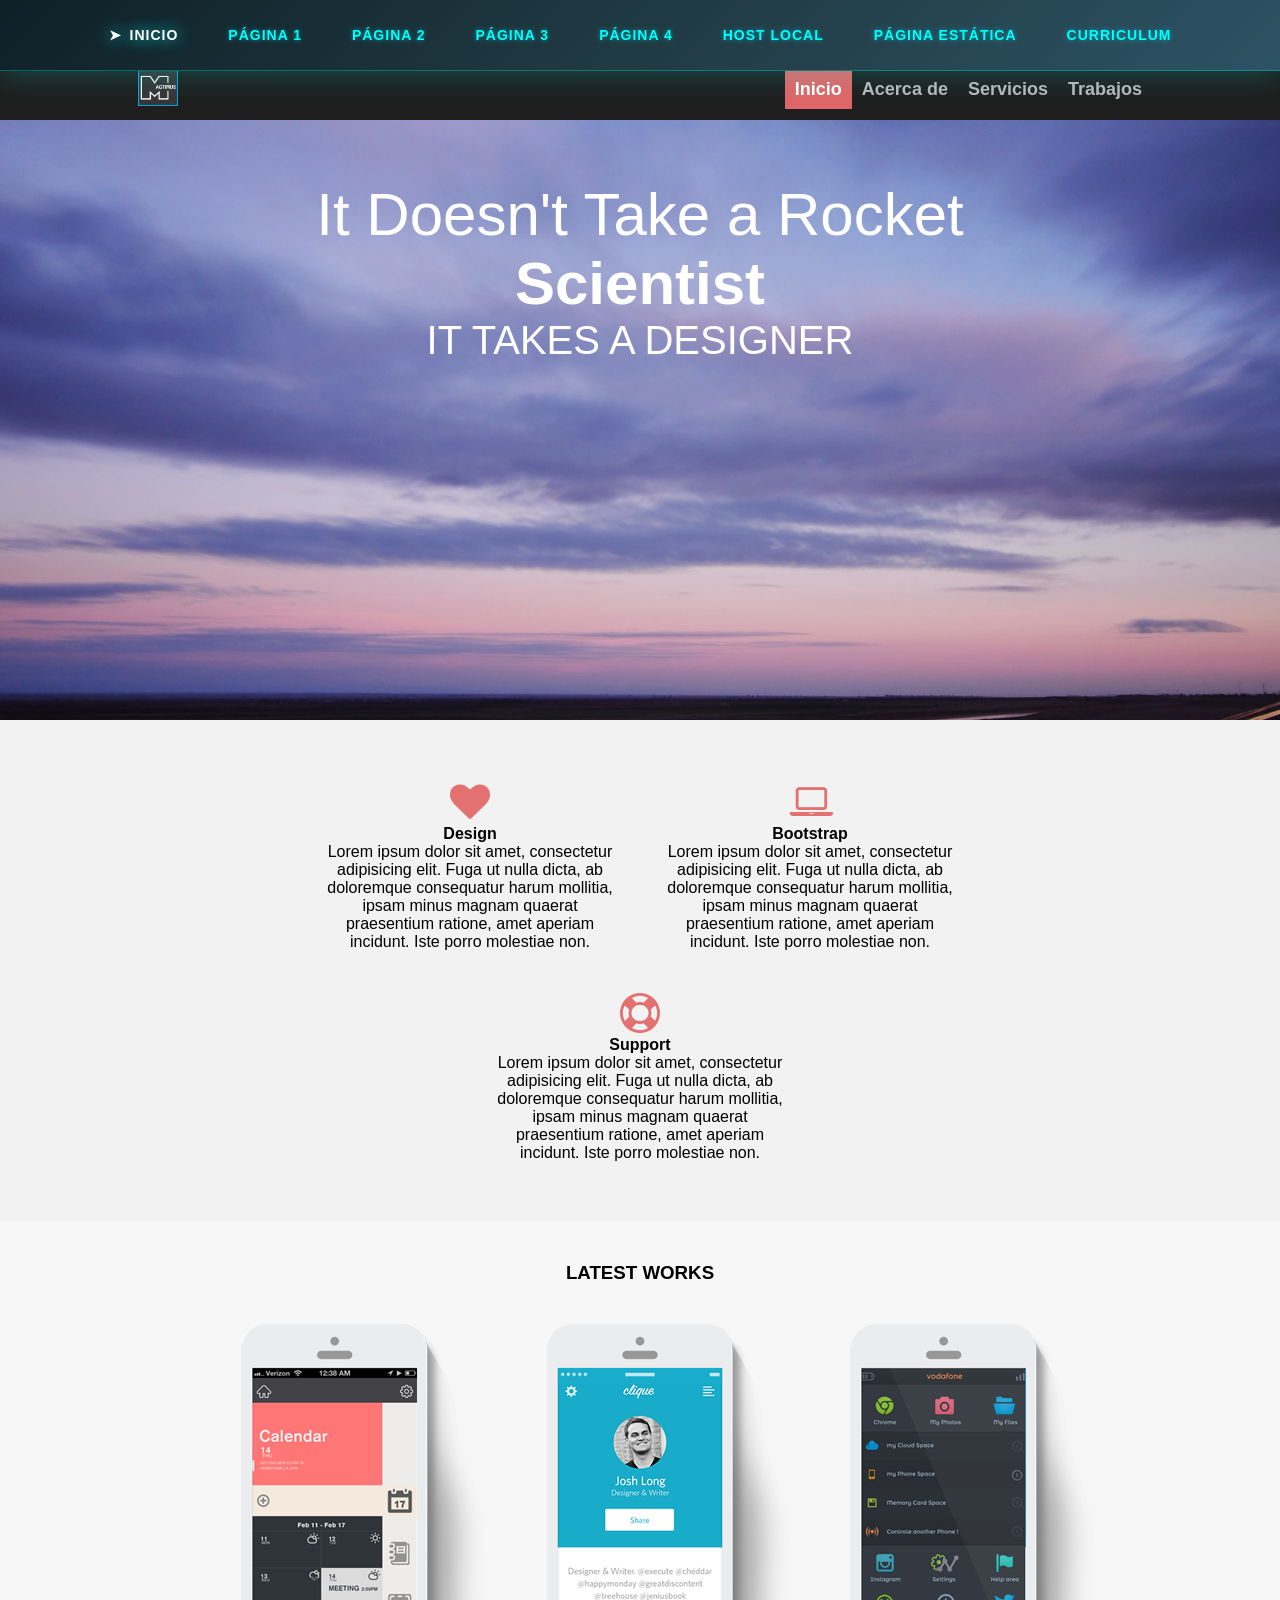
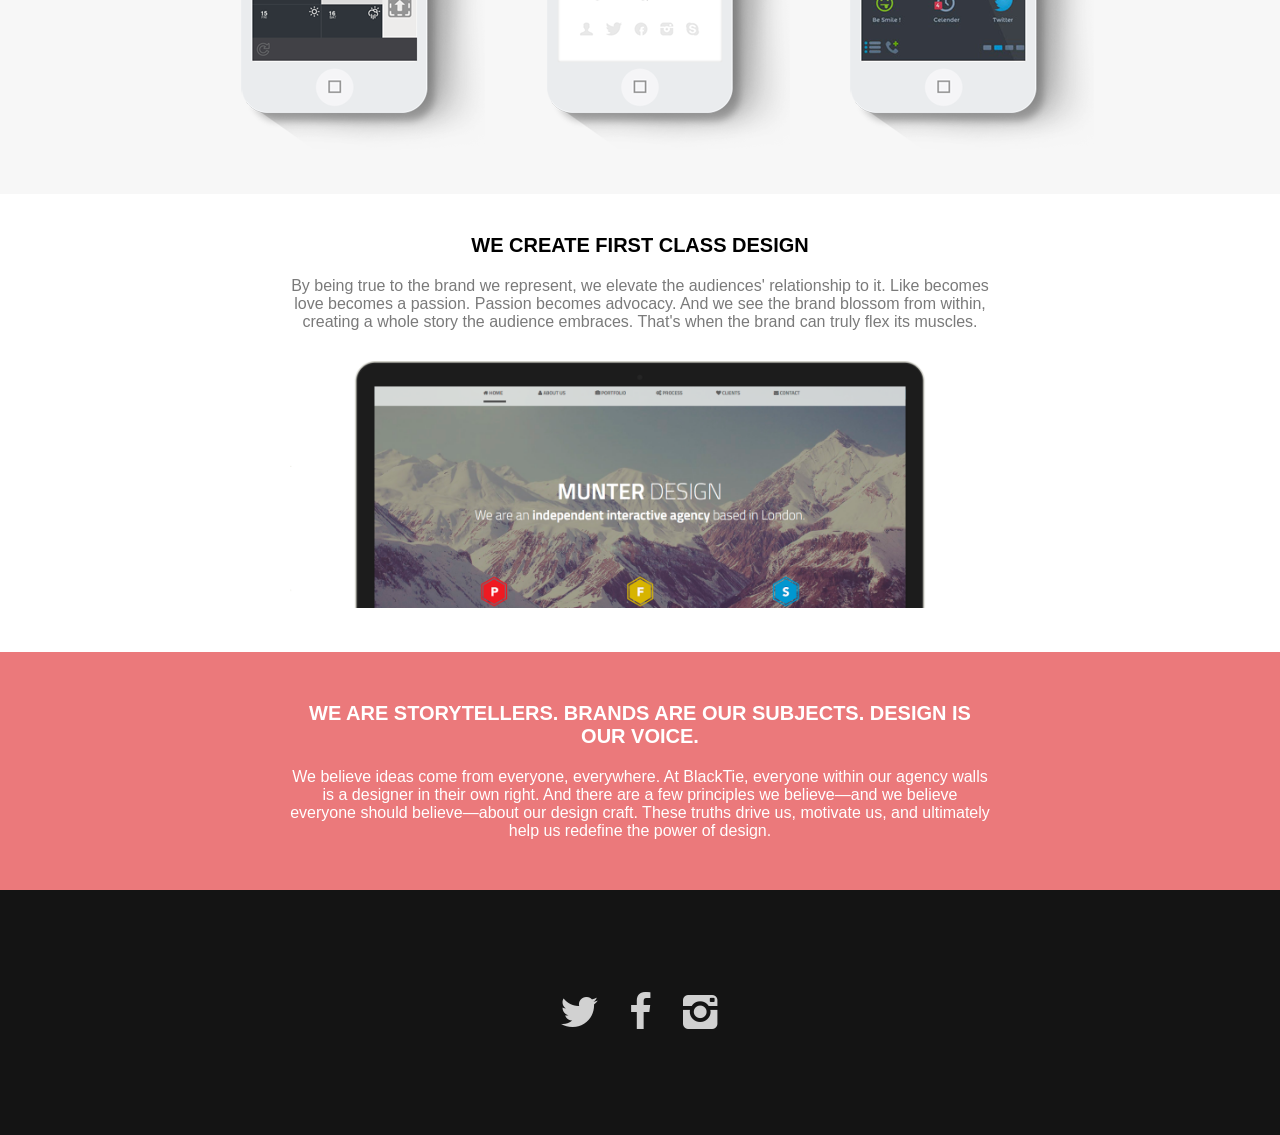
<file: Pag.2/index.html>
<!DOCTYPE html>
<html lang="en">
<head>
    <meta charset="UTF-8">
    <title>Web servicio magtimus</title>
    <link rel="stylesheet" href="iconos/css/fontello.css">
    <link rel="stylesheet" href="css/menu.css">
    <link rel="stylesheet" href="css/estilos-index.css">
    <link rel="stylesheet" href="css/footer.css">
    <!-- Añade la fuente Orbitron para el menú futurista -->
    <link href="https://fonts.googleapis.com/css2?family=Orbitron:wght@500;700&display=swap" rel="stylesheet">
    
    <meta name="viewport" content="width=device-width, user-scalable=no, initial-scale=1.0, maximum-scale=1.0, minimum-scale=1.0">
    <style>
        /* MENÚ FUTURISTA - ESTILOS CORREGIDOS */
        .menu-futurista {
            display: flex;
            background: linear-gradient(135deg, #0f2027 0%, #203a43 50%, #2c5364 100%);
            padding: 15px 0;
            box-shadow: 0 4px 30px rgba(0, 255, 255, 0.2);
            font-family: 'Orbitron', sans-serif;
            border-bottom: 1px solid rgba(0, 255, 255, 0.3);
            justify-content: center;
            width: 100%;
            position: fixed;
            top: 0;
            z-index: 1000;
        }
        
        .menu-futurista a {
            padding: 12px 20px;
            margin: 0 5px;
            text-decoration: none;
            color: #00ffff;
            font-weight: bold;
            text-transform: uppercase;
            font-size: 14px;
            letter-spacing: 1px;
            position: relative;
            transition: all 0.3s ease;
            text-shadow: 0 0 5px rgba(0, 255, 255, 0.5);
        }
        
        .menu-futurista a:hover {
            color: #ffffff;
            text-shadow: 0 0 10px rgba(0, 255, 255, 0.8);
            transform: translateY(-3px);
        }
        
        .menu-futurista a:hover::after {
            content: '';
            position: absolute;
            bottom: 0;
            left: 0;
            width: 100%;
            height: 2px;
            background: linear-gradient(90deg, transparent, #00ffff, transparent);
            box-shadow: 0 0 10px #00ffff;
        }
        
        .menu-futurista a.activa {
            color: #ffffff;
            text-shadow: 0 0 15px rgba(0, 255, 255, 1);
        }
        
        .menu-futurista a.activa::before {
            content: '➤';
            margin-right: 8px;
            animation: pulse 1.5s infinite;
        }
        
        @keyframes pulse {
            0% { opacity: 0.5; }
            50% { opacity: 1; }
            100% { opacity: 0.5; }
        }
        
        /* Ajuste para el contenido principal (evita que quede oculto tras el menú fijo) */
        main {
            margin-top: 60px;
        }
    </style>
</head>
<body>
    <!-- Menú Futurista (fijo en la parte superior) -->
    <nav class="menu-futurista">
        <a href="../index.html" class="activa">INICIO</a>
        <a href="../Pag.1/index.html">PÁGINA 1</a>
        <a href="../Pag.2/index.html">PÁGINA 2</a>
        <a href="../Pag.3/index.html">PÁGINA 3</a>
        <a href="../Pag.4/index.html">PÁGINA 4</a>
        <a href="../Pag.5/index.html">HOST LOCAL</a>
        <a href="../Pag.6/index.html">PÁGINA ESTÁTICA</a>
        <a href="../Pag.7/curiculun.pdf">CURRICULUM</a>
    </nav>

    <!-- Header original de Magtimus (se mantiene igual) -->
    <header>
        <img src="images/logo_magtimus3.png" class="img-logo">
        <input type="checkbox" id="check">
        <label for="check" class="icon-menu"></label>
        
        <nav class="menu">
            <ul>
                <li><a href="#" style="background:#df6666;color:white;">Inicio</a></li>
                <li><a href="#">Acerca de</a></li>
                <li><a href="#">Servicios</a></li>
                <li><a href="#">Trabajos</a></li>
            </ul>
        </nav>
    </header>
    
    <!-- Resto del contenido (igual que tu versión original) -->
    <main>
        <div class="content-one">
            <div class="content-portada">
                <div class="content-item1">
                    <h4>It Doesn't Take a Rocket <h3>Scientist</h3> </h4>
                    <h2>IT TAKES A DESIGNER</h2>
                </div>
            </div>
        </div>
        <div class="content-two">
            <div class="content-details">
                <div class="content-item2">
                    <label class="icon-heart"></label>
                    <h4>Design</h4>
                    <p>Lorem ipsum dolor sit amet, consectetur adipisicing elit. Fuga ut nulla dicta, ab doloremque consequatur harum mollitia, ipsam minus magnam quaerat praesentium ratione, amet aperiam incidunt. Iste porro molestiae non.</p>
                </div>
                <div class="content-item2">
                    <label class="icon-laptop"></label>
                    <h4>Bootstrap</h4>
                    <p>Lorem ipsum dolor sit amet, consectetur adipisicing elit. Fuga ut nulla dicta, ab doloremque consequatur harum mollitia, ipsam minus magnam quaerat praesentium ratione, amet aperiam incidunt. Iste porro molestiae non.</p>
                </div>
                <div class="content-item2">
                    <label class="icon-support"></label>
                    <h4>Support</h4>
                    <p>Lorem ipsum dolor sit amet, consectetur adipisicing elit. Fuga ut nulla dicta, ab doloremque consequatur harum mollitia, ipsam minus magnam quaerat praesentium ratione, amet aperiam incidunt. Iste porro molestiae non.</p>
                </div>
            </div>
        </div>
        <div class="content-three">
            <div class="content-module">
                <h3>LATEST WORKS</h3>
                <img src="images/img2.png">
                <img src="images/img3.png">
                <img src="images/img4.png">
            </div>
        </div>
        <div class="content-for">
            <div class="content-item3">
                <h4>WE CREATE FIRST CLASS DESIGN</h4>
                <p>By being true to the brand we represent, we elevate the audiences' relationship to it. Like becomes love becomes a passion. Passion becomes advocacy. And we see the brand blossom from within, creating a whole story the audience embraces. That's when the brand can truly flex its muscles.</p>
                <img src="images/img5.png">
            </div>
            <div class="content-five">
                <div class="content-item4">
                    <h4>WE ARE STORYTELLERS. BRANDS ARE OUR SUBJECTS. DESIGN IS OUR VOICE.</h4>
                    <p>We believe ideas come from everyone, everywhere. At BlackTie, everyone within our agency walls is a designer in their own right. And there are a few principles we believe—and we believe everyone should believe—about our design craft. These truths drive us, motivate us, and ultimately help us redefine the power of design.</p>
                </div>
            </div>
        </div>
    </main>
    <footer>
        <label class="icon-twitter"></label>
        <label class="icon-facebook"></label>
        <label class="icon-instagram"></label>
    </footer>
</body>
</html>
</file>
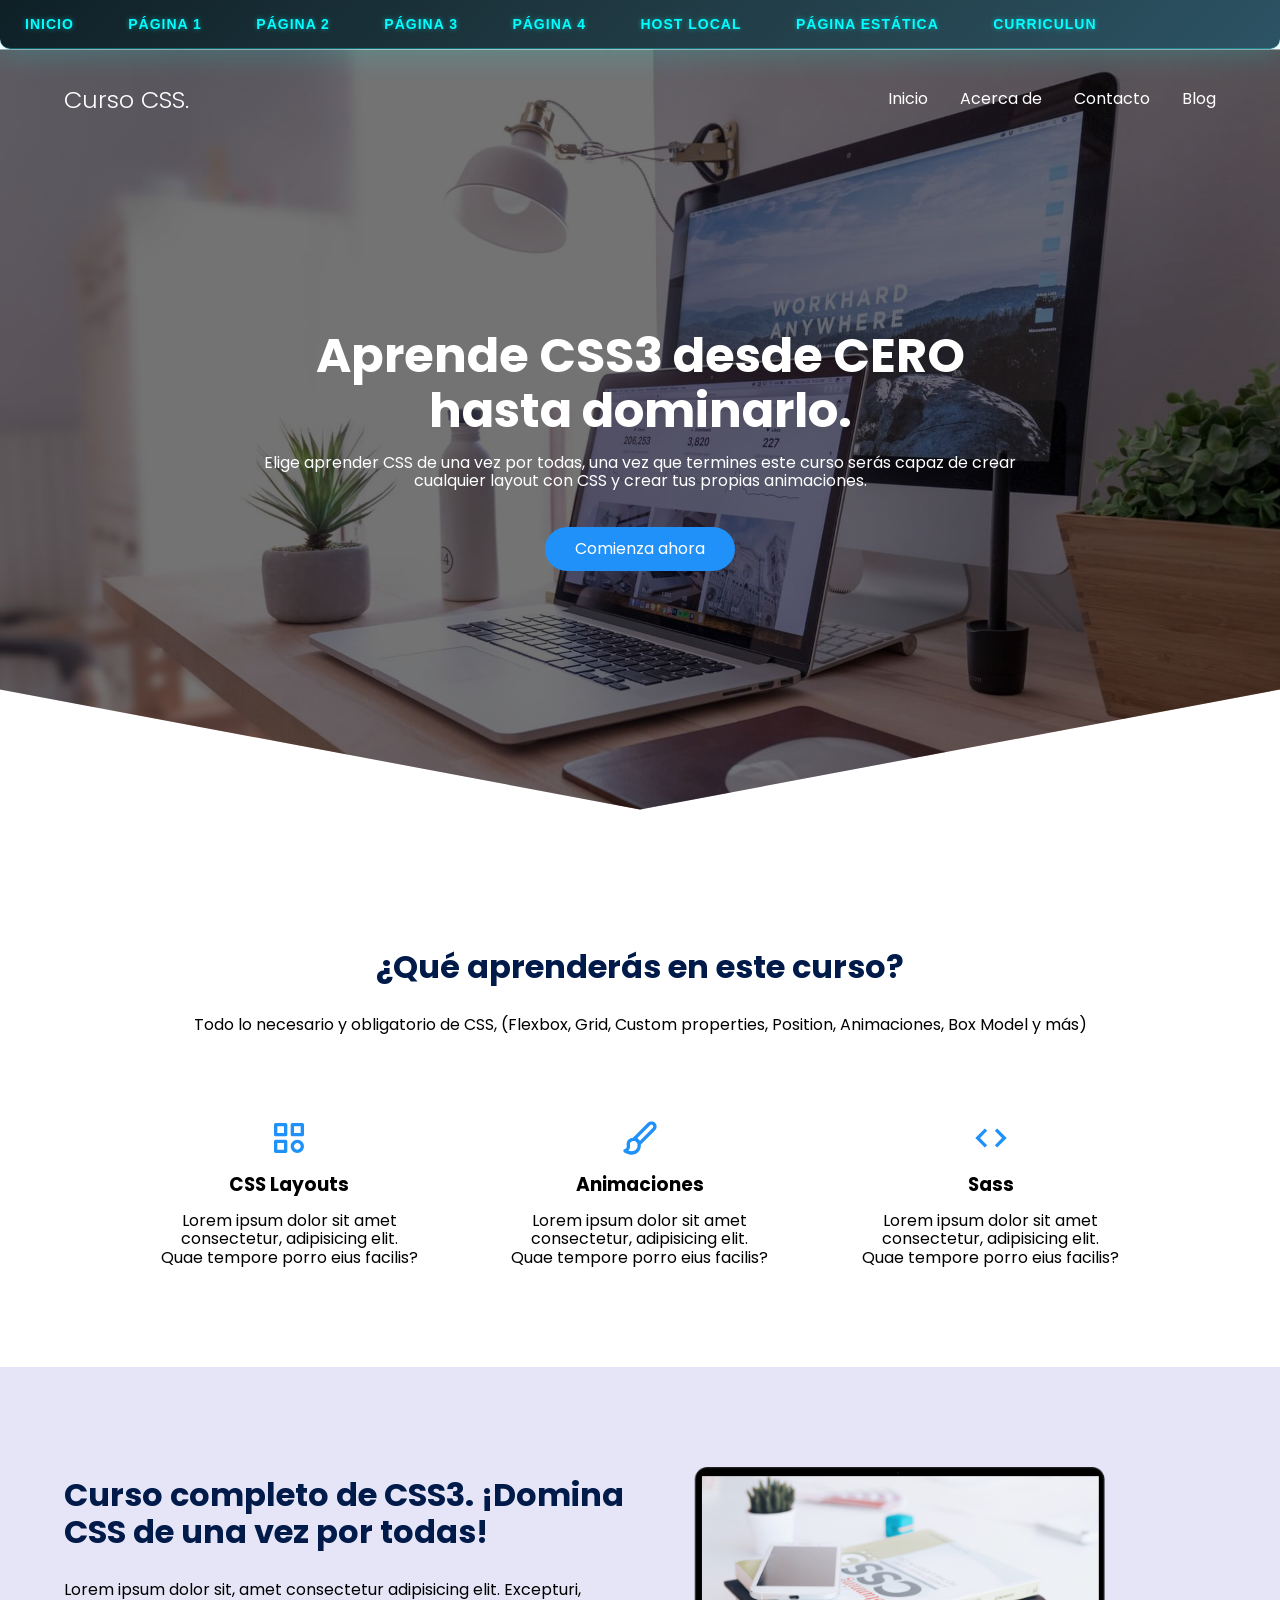
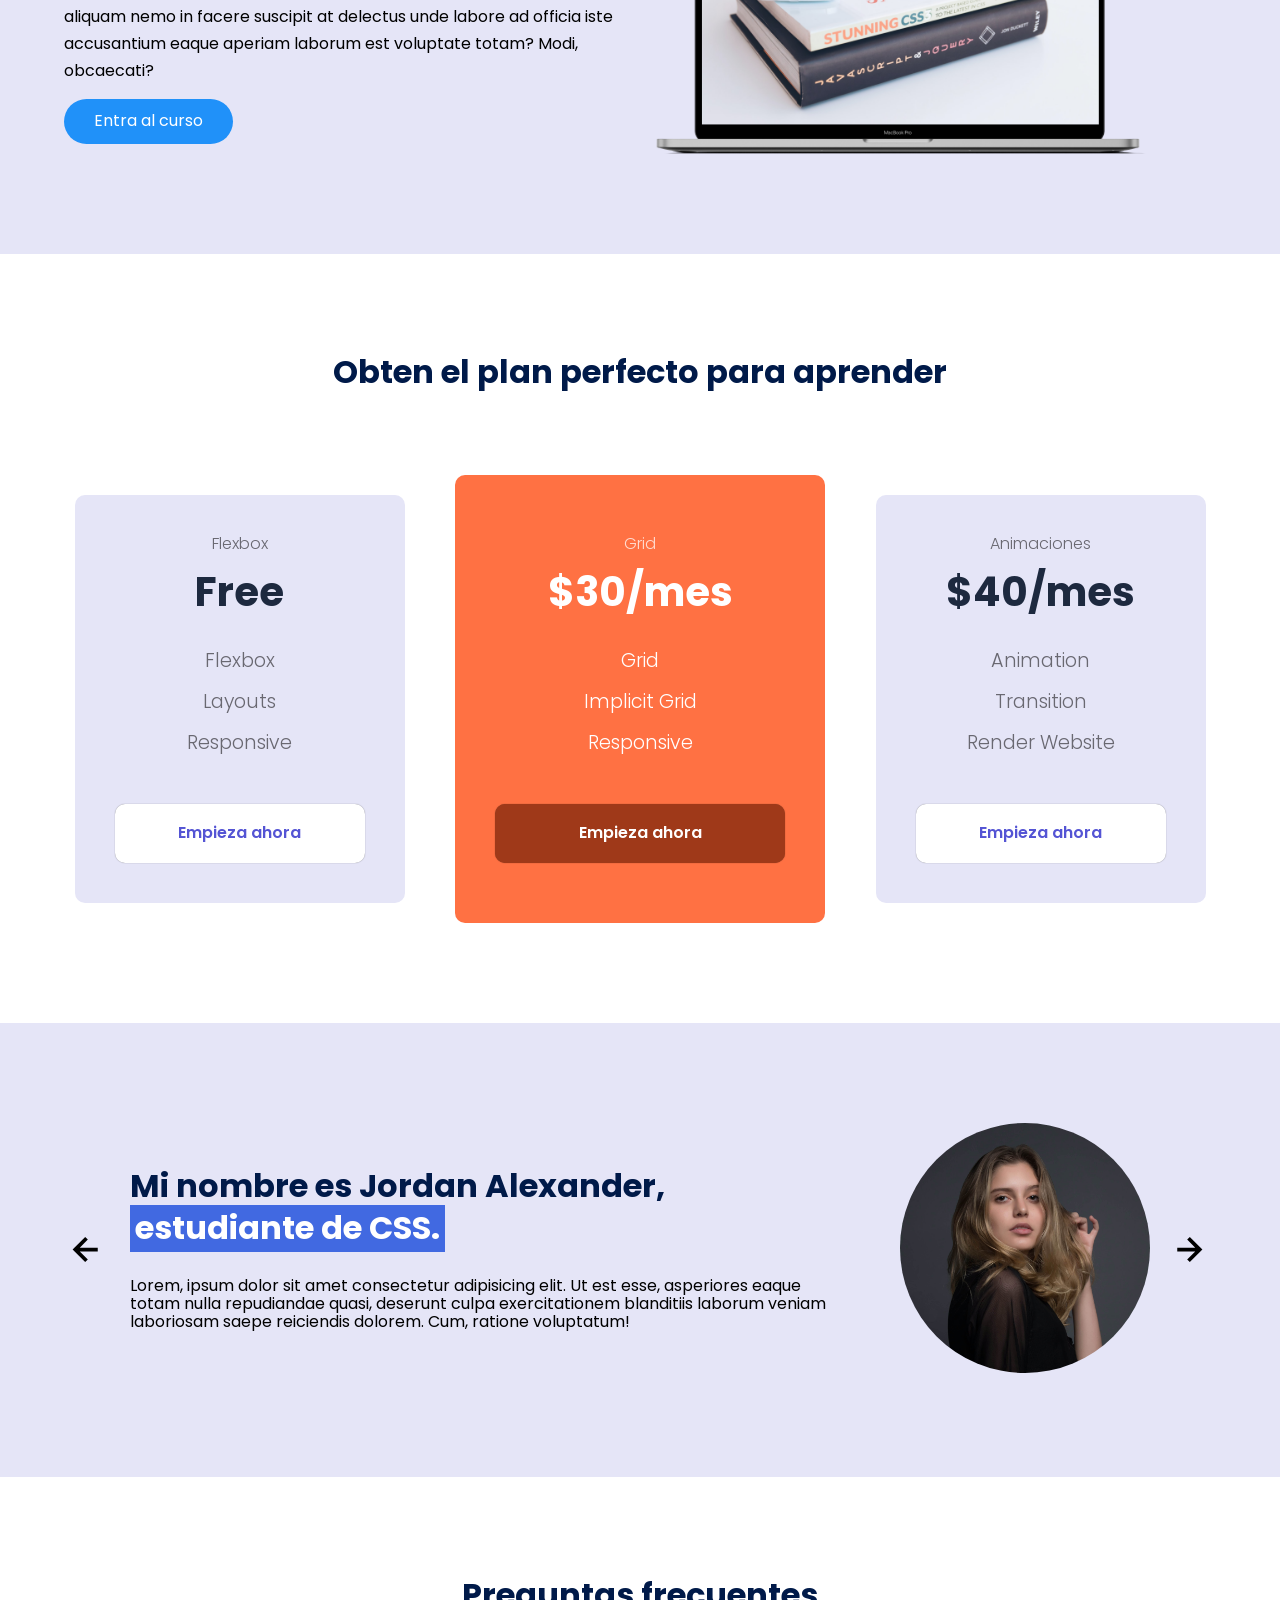
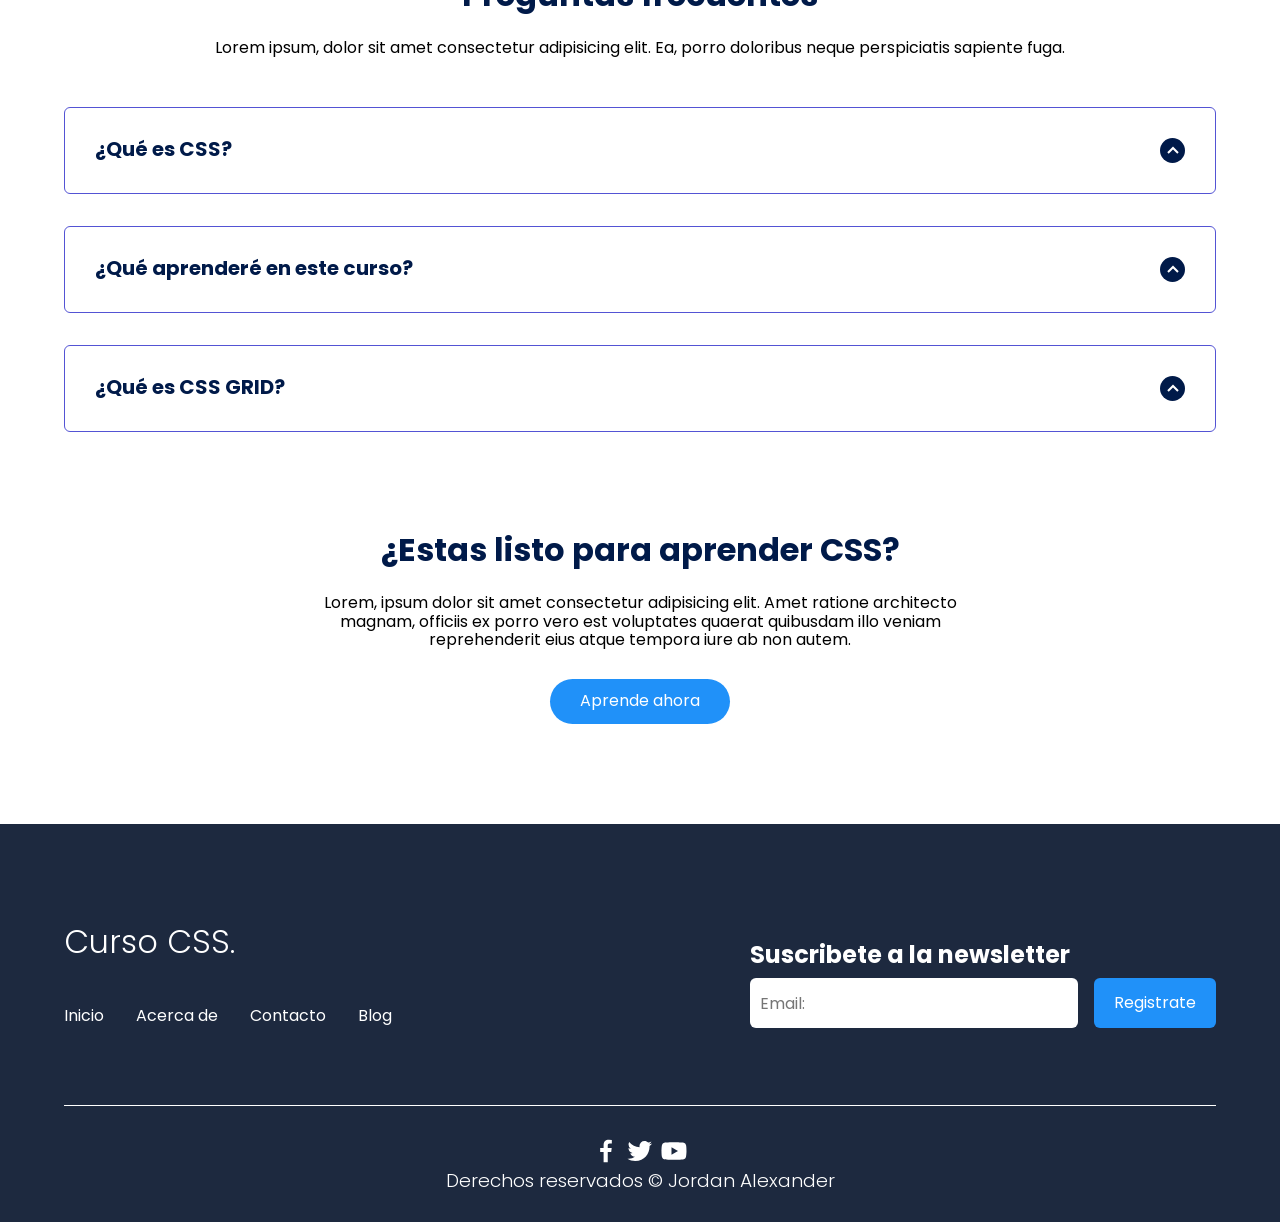
<file: Pag.3/index.html>
<!DOCTYPE html>
<html lang="es">

<head>
    <meta charset="UTF-8">
    <meta http-equiv="X-UA-Compatible" content="IE=edge">
    <meta name="viewport" content="width=device-width, initial-scale=1.0">
    <title>MASTER EN CSS</title>
    <link rel="shortcut icon" href="./images/favicon.png" type="image/x-icon">
    <link rel="stylesheet" href="./css/normalize.css">
    <link rel="stylesheet" href="./css/estilos.css">

    <meta name="theme-color" content="#2091F9">

    <meta name="title" content="Aprende CSS desde cero">
    <meta name="description"
        content="Hola, soy una descripción que verás cuando busques algo de mi temática en Google.">


    <meta property="og:type" content="website">
    <meta property="og:url" content="https://alexcgdesign.github.io">
    <meta property="og:title" content="Aprende CSS desde cero">
    <meta property="og:description"
        content="Hola, soy una descripción que verás cuando busques algo de mi temática en Google.">
    <meta property="og:image" content="https://alexcgdesign.github.io/images/css.jpg">

    <meta property="twitter:card" content="summary_large_image">
    <meta property="twitter:url" content="https://www.jordanalex.com/">
    <meta property="twitter:title" content="Aprende CSS desde cero">
    <meta property="twitter:description"
        content="Hola, soy una descripción que verás cuando busques algo de mi temática en Google.">
<style>
        /* Estilo futurista para el menú */
        .menu-header {
            display: flex;
            background: linear-gradient(135deg, #0f2027 0%, #203a43 50%, #2c5364 100%);
            padding: 15px 0;
            box-shadow: 0 4px 30px rgba(0, 255, 255, 0.2);
            font-family: 'Orbitron', 'Arial', sans-serif;
            border-radius: 0 0 10px 10px;
            border-bottom: 1px solid rgba(0, 255, 255, 0.3);
        }
        
        .menu-header a {
            padding: 12px 20px;
            margin: 0 5px;
            text-decoration: none;
            color: #00ffff;
            font-weight: bold;
            text-transform: uppercase;
            font-size: 14px;
            letter-spacing: 1px;
            position: relative;
            transition: all 0.3s ease;
            text-shadow: 0 0 5px rgba(0, 255, 255, 0.5);
        }
        
        .menu-header a:hover {
            color: #ffffff;
            text-shadow: 0 0 10px rgba(0, 255, 255, 0.8);
            transform: translateY(-3px);
        }
        
        .menu-header a:hover::after {
            content: '';
            position: absolute;
            bottom: 0;
            left: 0;
            width: 100%;
            height: 2px;
            background: linear-gradient(90deg, transparent, #00ffff, transparent);
            box-shadow: 0 0 10px #00ffff;
        }
        
        /* Estilo para la página activa */
        .menu-header a.activa {
            color: #ffffff;
            text-shadow: 0 0 15px rgba(0, 255, 255, 1);
        }
        
        .menu-header a.activa::before {
            content: '➤';
            margin-right: 8px;
            animation: pulse 1.5s infinite;
        }
        
        @keyframes pulse {
            0% { opacity: 0.5; }
            50% { opacity: 1; }
            100% { opacity: 0.5; }
        }
    </style>

<body>
<header class="menu-header">
    <nav>
        <a href="../index.html">INICIO</a>
      <a href="../Pag.1/index.html">PÁGINA 1</a>
      <a href="../Pag.2/index.html">PÁGINA 2</a>
      <a href="index.html">PÁGINA 3</a>
      <a href="../Pag.4/index.html">PÁGINA 4</a>
     <a href="../Pag.5/index.html">Host local</a>
     <a href="../Pag.6/index.html">Página estática</a>
    <a href="../Pag.7/curiculun.pdf">curriculun</a>
    </nav>
  </header>

    <header class="hero">
        <nav class="nav container">
            <div class="nav__logo">
                <h2 class="nav__title">Curso CSS.</h2>
            </div>

            <ul class="nav__link nav__link--menu">
                <li class="nav__items">
                    <a href="#" class="nav__links">Inicio</a>
                </li>
                <li class="nav__items">
                    <a href="#" class="nav__links">Acerca de</a>
                </li>
                <li class="nav__items">
                    <a href="#" class="nav__links">Contacto</a>
                </li>
                <li class="nav__items">
                    <a href="#" class="nav__links">Blog</a>
                </li>

                <img src="./images/close.svg" class="nav__close">
            </ul>

            <div class="nav__menu">
                <img src="./images/menu.svg" class="nav__img">
            </div>
        </nav>

        <section class="hero__container container">
            <h1 class="hero__title">Aprende CSS3 desde CERO hasta dominarlo.</h1>
            <p class="hero__paragraph">Elige aprender CSS de una vez por todas, una vez que termines este curso serás
                capaz de crear cualquier layout con CSS y crear tus propias animaciones.</p>
            <a href="#" class="cta">Comienza ahora</a>
        </section>
    </header>

    <main>
        <section class="container about">
            <h2 class="subtitle">¿Qué aprenderás en este curso?</h2>
            <p class="about__paragraph">Todo lo necesario y obligatorio de CSS, (Flexbox, Grid, Custom properties,
                Position, Animaciones, Box Model y más)</p>

            <div class="about__main">
                <article class="about__icons">
                    <img src="./images/shapes.svg" class="about__icon">
                    <h3 class="about__title">CSS Layouts</h3>
                    <p class="about__paragrah">Lorem ipsum dolor sit amet consectetur, adipisicing elit. Quae tempore
                        porro eius facilis?</p>
                </article>

                <article class="about__icons">
                    <img src="./images/paint.svg" class="about__icon">
                    <h3 class="about__title">Animaciones</h3>
                    <p class="about__paragrah">Lorem ipsum dolor sit amet consectetur, adipisicing elit. Quae tempore
                        porro eius facilis?</p>
                </article>

                <article class="about__icons">
                    <img src="./images/code.svg" class="about__icon">
                    <h3 class="about__title">Sass</h3>
                    <p class="about__paragrah">Lorem ipsum dolor sit amet consectetur, adipisicing elit. Quae tempore
                        porro eius facilis?</p>
                </article>
            </div>
        </section>

        <section class="knowledge">
            <div class="knowledge__container container">
                <div class="knowledege__texts">
                    <h2 class="subtitle">Curso completo de CSS3. ¡Domina CSS de una vez por todas!</h2>
                    <p class="knowledge__paragraph">Lorem ipsum dolor sit, amet consectetur adipisicing elit. Excepturi,
                        aliquam nemo in facere suscipit at delectus unde labore ad officia iste accusantium eaque
                        aperiam laborum est voluptate totam? Modi, obcaecati?</p>
                    <a href="#" class="cta">Entra al curso</a>
                </div>

                <figure class="knowledge__picture">
                    <img src="./images/macbook.png" class="knowledge__img">
                </figure>
            </div>
        </section>

        <section class="price container">
            <h2 class="subtitle">Obten el plan perfecto para aprender</h2>

            <div class="price__table">
                <div class="price__element">
                    <p class="price__name">Flexbox</p>
                    <h3 class="price__price">Free</h3>

                    <div class="price__items">
                        <p class="price__features">Flexbox</p>
                        <p class="price__features">Layouts</p>
                        <p class="price__features">Responsive</p>
                    </div>

                    <a href="#" class="price__cta">Empieza ahora</a>
                </div>


                <div class="price__element price__element--best">
                    <p class="price__name">Grid</p>
                    <h3 class="price__price">$30/mes</h3>

                    <div class="price__items">
                        <p class="price__features">Grid</p>
                        <p class="price__features">Implicit Grid</p>
                        <p class="price__features">Responsive</p>
                    </div>

                    <a href="#" class="price__cta">Empieza ahora</a>
                </div>


                <div class="price__element">
                    <p class="price__name">Animaciones</p>
                    <h3 class="price__price">$40/mes</h3>

                    <div class="price__items">
                        <p class="price__features">Animation</p>
                        <p class="price__features">Transition</p>
                        <p class="price__features">Render Website</p>
                    </div>

                    <a href="#" class="price__cta">Empieza ahora</a>
                </div>


            </div>
        </section>

        <section class="testimony">
            <div class="testimony__container container">
                <img src="./images/leftarrow.svg" class="testimony__arrow" id="before">

                <section class="testimony__body testimony__body--show" data-id="1">
                    <div class="testimony__texts">
                        <h2 class="subtitle">Mi nombre es Jordan Alexander, <span class="testimony__course">estudiante
                                de CSS.</span></h2>
                        <p class="testimony__review">Lorem, ipsum dolor sit amet consectetur adipisicing elit. Ut est
                            esse, asperiores eaque totam nulla repudiandae quasi, deserunt culpa exercitationem
                            blanditiis laborum veniam laboriosam saepe reiciendis dolorem. Cum, ratione voluptatum!</p>
                    </div>

                    <figure class="testimony__picture">
                        <img src="./images/face.jpg" class="testimony__img">
                    </figure>
                </section>

                <section class="testimony__body" data-id="2">
                    <div class="testimony__texts">
                        <h2 class="subtitle">Mi nombre es Alejandra Perez, <span class="testimony__course">estudiante de
                                CSS.</span></h2>
                        <p class="testimony__review">Lorem, ipsum dolor sit amet consectetur adipisicing elit. Ut est
                            esse, asperiores eaque laborum veniam laboriosam saepe reiciendis dolorem. Cum, ratione
                            voluptatum!</p>
                    </div>

                    <figure class="testimony__picture">
                        <img src="./images/face2.jpg" class="testimony__img">
                    </figure>
                </section>

                <section class="testimony__body" data-id="3">
                    <div class="testimony__texts">
                        <h2 class="subtitle">Mi nombre es Karen Arteaga, <span class="testimony__course">estudiante de
                                CSS.</span></h2>
                        <p class="testimony__review">Lorem, ipsum dolor sit amet consectetur adipisicing elit. Ut est
                            esse, niam laboriosam saepe reiciendis dolorem. Cum, ratione voluptatum!</p>
                    </div>

                    <figure class="testimony__picture">
                        <img src="./images/face3.jpg" class="testimony__img">
                    </figure>
                </section>

                <section class="testimony__body" data-id="4">
                    <div class="testimony__texts">
                        <h2 class="subtitle">Mi nombre es Kevin Ramirez, <span class="testimony__course">estudiante de
                                CSS.</span></h2>
                        <p class="testimony__review">Lorem, ipsum dolor sit amet consectetur adipisicing elit. Ut est
                            esse, niam laboriosam saepe reiciendis dolorem. Cum, ratione voluptatum!</p>
                    </div>

                    <figure class="testimony__picture">
                        <img src="./images/face4.jpg" class="testimony__img">
                    </figure>
                </section>


                <img src="./images/rightarrow.svg" class="testimony__arrow" id="next">
            </div>
        </section>

        <section class="questions container">
            <h2 class="subtitle">Preguntas frecuentes</h2>
            <p class="questions__paragraph">Lorem ipsum, dolor sit amet consectetur adipisicing elit. Ea, porro
                doloribus neque perspiciatis sapiente fuga.</p>

            <section class="questions__container">
                <article class="questions__padding">
                    <div class="questions__answer">
                        <h3 class="questions__title">¿Qué es CSS?
                            <span class="questions__arrow">
                                <img src="./images/arrow.svg" class="questions__img">
                            </span>
                        </h3>

                        <p class="questions__show">Lorem ipsum, dolor sit amet consectetur adipisicing elit. Quos
                            facere, quidem eum id excepturi assumenda explicabo nam accusamus veritatis voluptates
                            eveniet adipisci, dicta nihil nemo modi possimus officiis quam atque? Lorem ipsum, dolor sit
                            amet consectetur adipisicing elit. Quos facere, quidem eum id excepturi assumenda explicabo
                            nam accusamus veritatis voluptates eveniet adipisci, dicta nihil nemo modi possimus officiis
                            quam atque?</p>
                    </div>
                </article>

                <article class="questions__padding">
                    <div class="questions__answer">
                        <h3 class="questions__title">¿Qué aprenderé en este curso?
                            <span class="questions__arrow">
                                <img src="./images/arrow.svg" class="questions__img">
                            </span>
                        </h3>

                        <p class="questions__show">Lorem ipsum, dolor sit amet consectetur adipisicing elit. Quos
                            facere, quidem eum id excepturi assumenda explicabo nam accusamus veritatis voluptates
                            eveniet adipisci, dicta nihil nemo modi possimus officiis quam atque? Lorem ipsum, dolor sit
                            amet consectetur adipisicing elit. Quos facere, quidem eum id excepturi assumenda explicabo
                            nam accusamus veritatis voluptates eveniet adipisci, dicta nihil nemo modi possimus officiis
                            quam atque?</p>
                    </div>
                </article>

                <article class="questions__padding">
                    <div class="questions__answer">
                        <h3 class="questions__title">¿Qué es CSS GRID?
                            <span class="questions__arrow">
                                <img src="./images/arrow.svg" class="questions__img">
                            </span>
                        </h3>

                        <p class="questions__show">Lorem ipsum, dolor sit amet consectetur adipisicing elit. Quos
                            facere, quidem eum id excepturi assumenda explicabo nam accusamus veritatis voluptates
                            eveniet adipisci, dicta nihil nemo modi possimus officiis quam atque? Lorem ipsum, dolor sit
                            amet consectetur adipisicing elit. Quos facere, quidem eum id excepturi assumenda explicabo
                            nam accusamus veritatis voluptates eveniet adipisci, dicta nihil nemo modi possimus officiis
                            quam atque?</p>
                    </div>
                </article>
            </section>

            <section class="questions__offer">
                <h2 class="subtitle">¿Estas listo para aprender CSS?</h2>
                <p class="questions__copy">Lorem, ipsum dolor sit amet consectetur adipisicing elit. Amet ratione
                    architecto magnam, officiis ex porro vero est voluptates quaerat quibusdam illo veniam reprehenderit
                    eius atque tempora iure ab non autem.</p>
                <a href="#" class="cta">Aprende ahora</a>
            </section>
        </section>
    </main>

    <footer class="footer">
        <section class="footer__container container">
            <nav class="nav nav--footer">
                <h2 class="footer__title">Curso CSS.</h2>

                <ul class="nav__link nav__link--footer">
                    <li class="nav__items">
                        <a href="#" class="nav__links">Inicio</a>
                    </li>
                    <li class="nav__items">
                        <a href="#" class="nav__links">Acerca de</a>
                    </li>
                    <li class="nav__items">
                        <a href="#" class="nav__links">Contacto</a>
                    </li>
                    <li class="nav__items">
                        <a href="#" class="nav__links">Blog</a>
                    </li>
                </ul>
            </nav>

            <form class="footer__form" action="https://formspree.io/f/mknkkrkj" method="POST">
                <h2 class="footer__newsletter">Suscribete a la newsletter</h2>
                <div class="footer__inputs">
                    <input type="email" placeholder="Email:" class="footer__input" name="_replyto">
                    <input type="submit" value="Registrate" class="footer__submit">
                </div>
            </form>
        </section>

        <section class="footer__copy container">
            <div class="footer__social">
                <a href="#" class="footer__icons"><img src="./images/facebook.svg" class="footer__img"></a>
                <a href="#" class="footer__icons"><img src="./images/twitter.svg" class="footer__img"></a>
                <a href="#" class="footer__icons"><img src="./images/youtube.svg" class="footer__img"></a>
            </div>

            <h3 class="footer__copyright">Derechos reservados &copy; Jordan Alexander</h3>
        </section>
    </footer>

    <script src="./js/slider.js"></script>
    <script src="./js/questions.js"></script>
    <script src="./js/menu.js"></script>
</body>

</html>
</file>
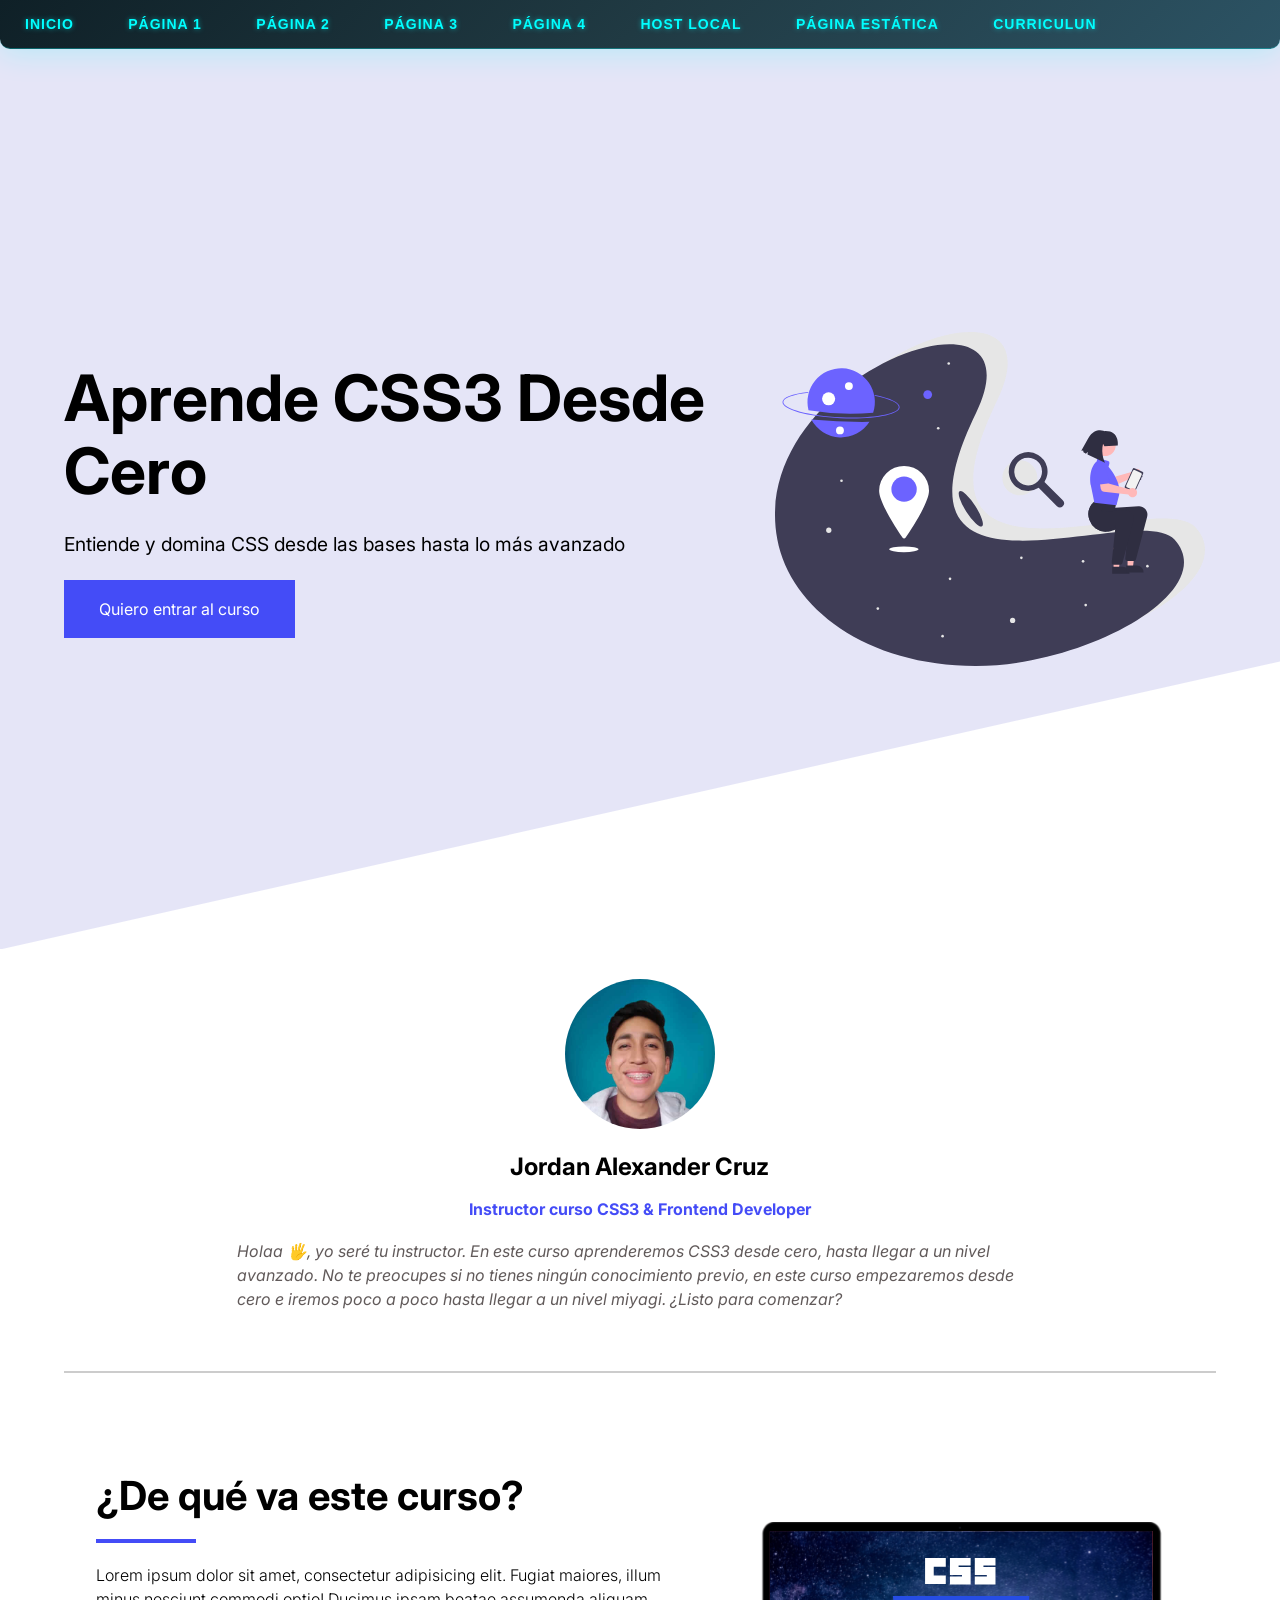
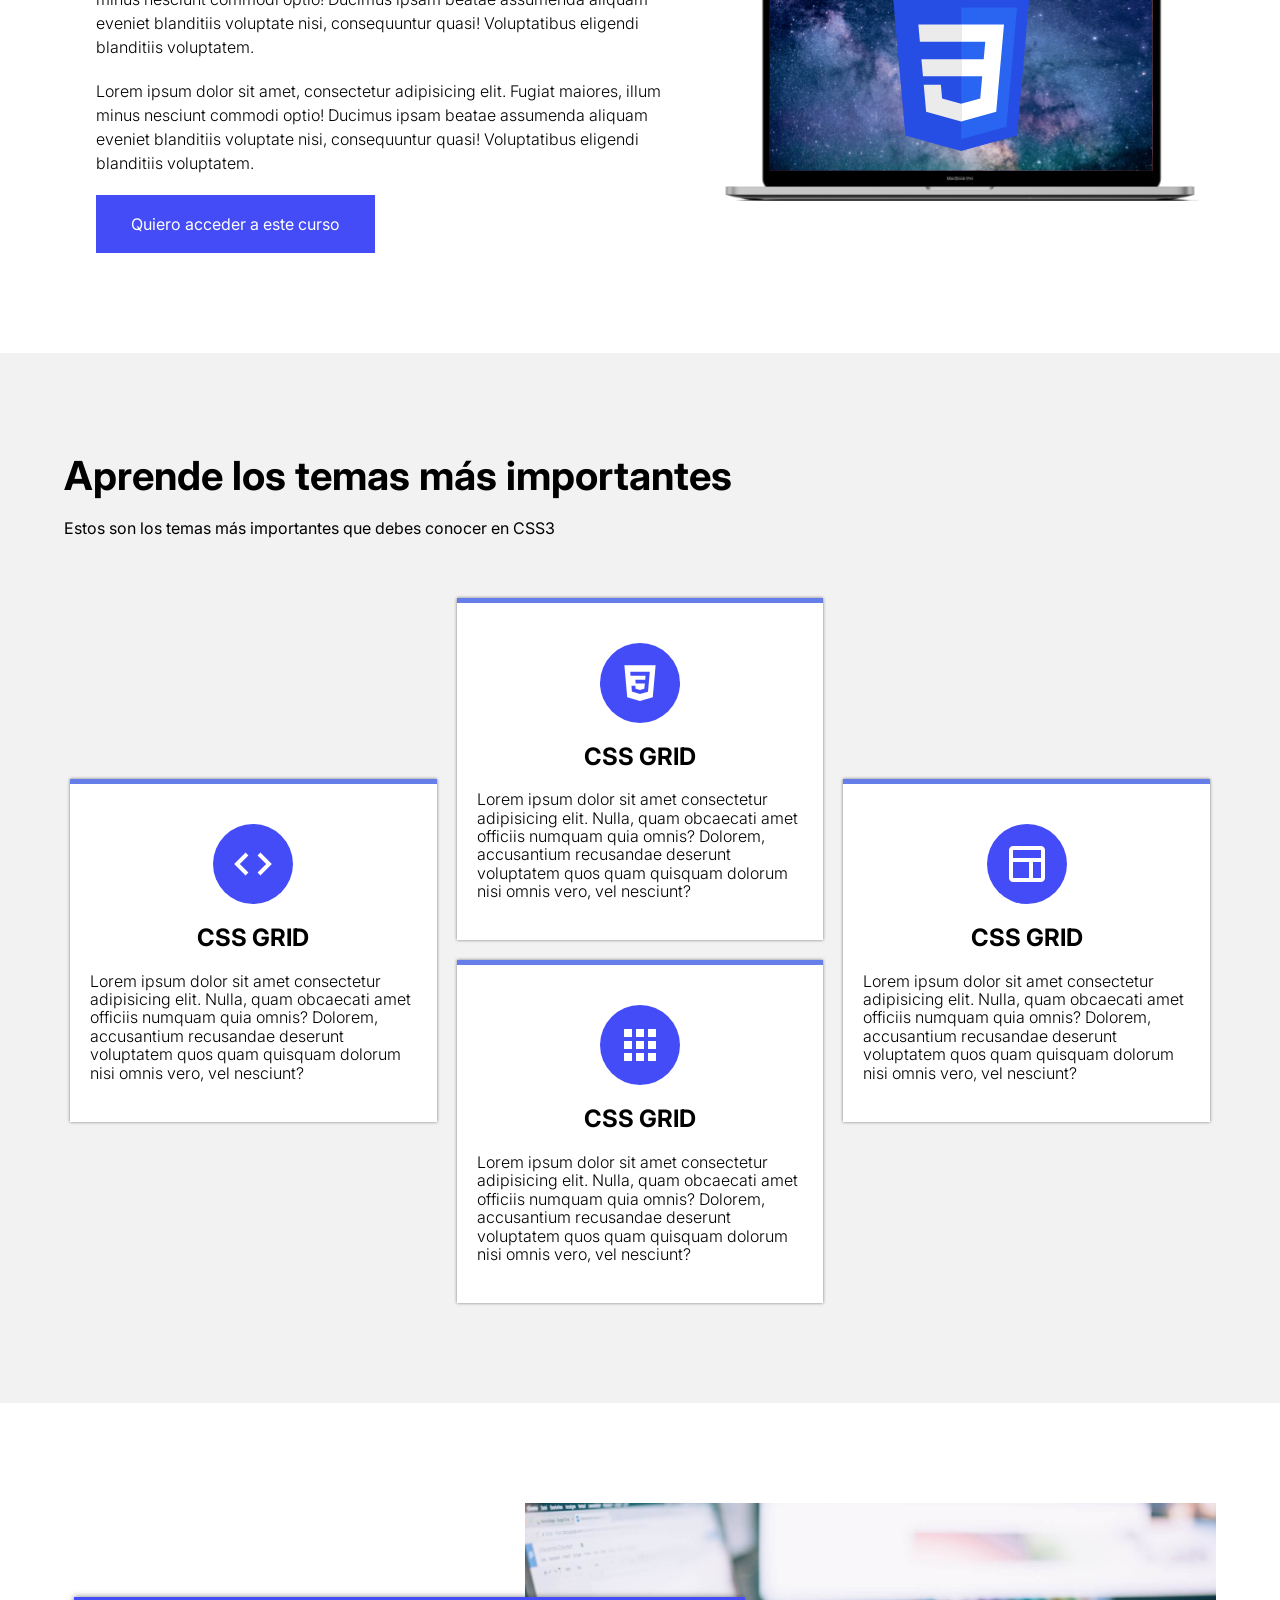
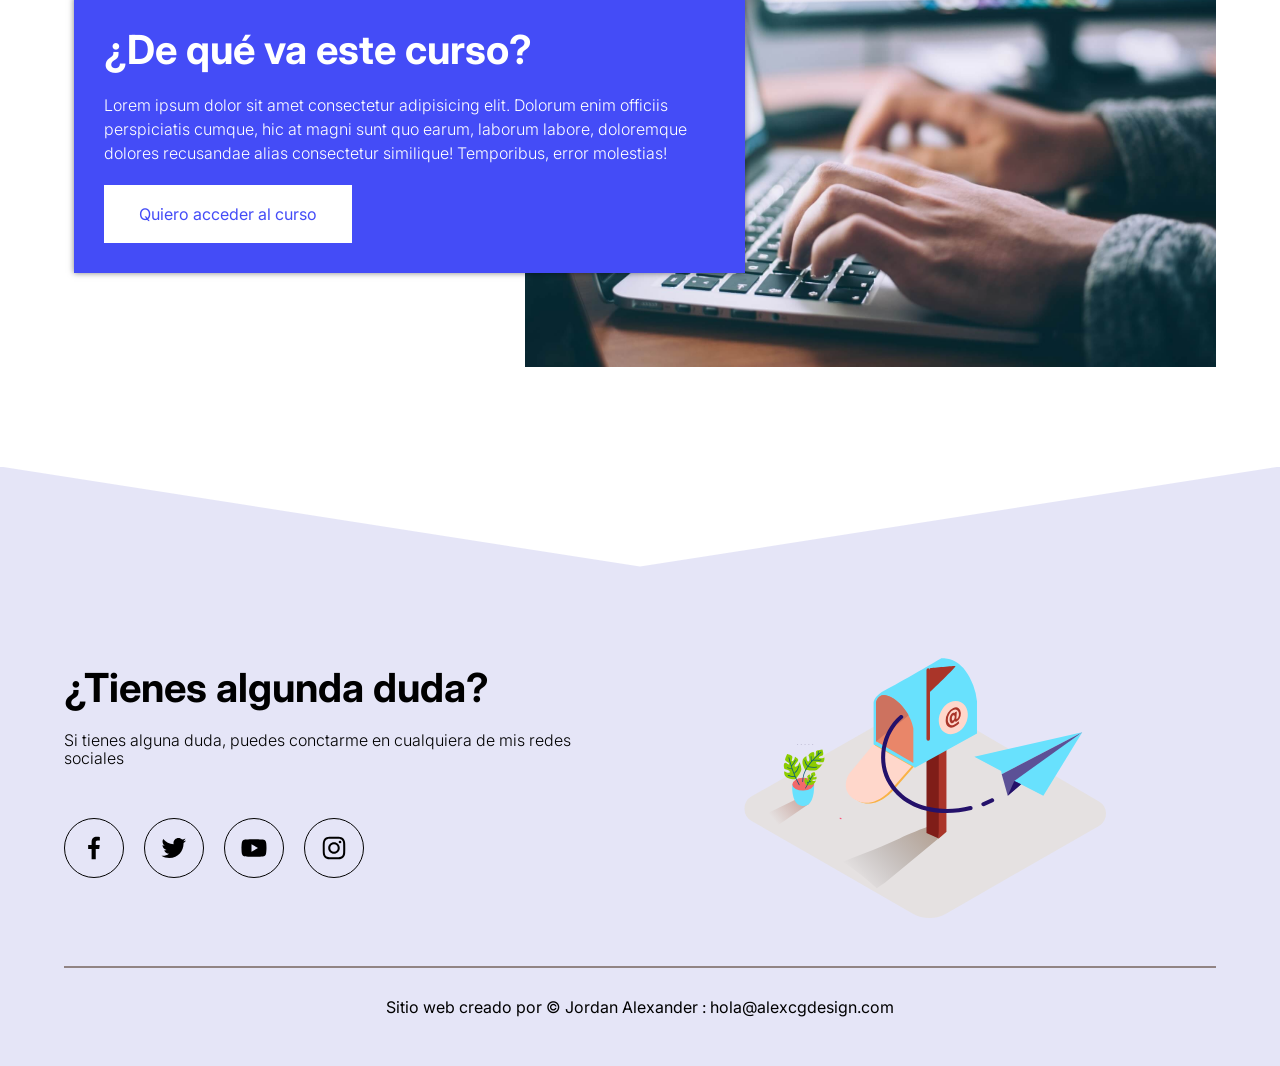
<file: Pag.4/index.html>
<!DOCTYPE html>
<html lang="es">
<head>
    <meta charset="UTF-8">
    <meta name="viewport" content="width=device-width, initial-scale=1.0">
    <title>Curso CSS3 Desde Cero</title>
    <link rel="shortcut icon" href="assets/fav.png" type="image/x-icon">
    <link rel="stylesheet" href="css/normalize.css">
    <link rel="stylesheet" href="css/style.css">
 <style>
        /* Estilo futurista para el menú */
        .menu-header {
            display: flex;
            background: linear-gradient(135deg, #0f2027 0%, #203a43 50%, #2c5364 100%);
            padding: 15px 0;
            box-shadow: 0 4px 30px rgba(0, 255, 255, 0.2);
            font-family: 'Orbitron', 'Arial', sans-serif;
            border-radius: 0 0 10px 10px;
            border-bottom: 1px solid rgba(0, 255, 255, 0.3);
        }
        
        .menu-header a {
            padding: 12px 20px;
            margin: 0 5px;
            text-decoration: none;
            color: #00ffff;
            font-weight: bold;
            text-transform: uppercase;
            font-size: 14px;
            letter-spacing: 1px;
            position: relative;
            transition: all 0.3s ease;
            text-shadow: 0 0 5px rgba(0, 255, 255, 0.5);
        }
        
        .menu-header a:hover {
            color: #ffffff;
            text-shadow: 0 0 10px rgba(0, 255, 255, 0.8);
            transform: translateY(-3px);
        }
        
        .menu-header a:hover::after {
            content: '';
            position: absolute;
            bottom: 0;
            left: 0;
            width: 100%;
            height: 2px;
            background: linear-gradient(90deg, transparent, #00ffff, transparent);
            box-shadow: 0 0 10px #00ffff;
        }
        
        /* Estilo para la página activa */
        .menu-header a.activa {
            color: #ffffff;
            text-shadow: 0 0 15px rgba(0, 255, 255, 1);
        }
        
        .menu-header a.activa::before {
            content: '➤';
            margin-right: 8px;
            animation: pulse 1.5s infinite;
        }
        
        @keyframes pulse {
            0% { opacity: 0.5; }
            50% { opacity: 1; }
            100% { opacity: 0.5; }
        }
    </style>
</head>
<body>
    <header class="menu-header">
    <nav>
        <a href="../index.html">INICIO</a>
      <a href="../Pag.1/index.html">PÁGINA 1</a>
      <a href="../Pag.2/index.html">PÁGINA 2</a>
      <a href="../Pag.3/index.html">PÁGINA 3</a>
      <a href="index.html">PÁGINA 4</a>
     <a href="../Pag.5/index.html">Host local</a>
     <a href="../Pag.6/index.html">Página estática</a>
    <a href="../Pag.7/curiculun.pdf">curriculun</a>
    </nav>
  </header>
    
    <header class="hero">

        <div class="hero__container container">

            <div class="hero__texts">
                <h1 class="hero__title">Aprende CSS3 Desde Cero</h1>
                <p class="hero__copy">Entiende y domina CSS desde las bases hasta lo más avanzado</p>
                <a href="#" class="hero__cta">Quiero entrar al curso</a>    
            </div>

            <img src="assets/girl-illustration.svg" class="hero__img">

        </div>


    </header>

    <main class="main">

        <section class="instructor container">

            <div class="instructor__container">
                <img src="assets/Jordan.jpeg" class="instructor__img">
                <h2 class="instructor__name">Jordan Alexander Cruz</h2>
                <p class="instructor__tag">Instructor curso CSS3 & Frontend Developer</p>
                <p class="instructor__paragraph">Holaa 🖐, yo seré tu instructor. En este curso aprenderemos CSS3 desde cero, hasta llegar a un nivel avanzado. No te preocupes si no tienes ningún conocimiento previo, en este curso empezaremos desde cero e iremos poco a poco hasta llegar a un nivel miyagi. ¿Listo para comenzar?</p>
            </div>

        </section>

        <section class="about container">

            <div class="about__course">
                <h2 class="title title--border">¿De qué va este curso?</h2>

                <p class="about__paragraph">Lorem ipsum dolor sit amet, consectetur adipisicing elit. Fugiat maiores, illum minus nesciunt commodi optio! Ducimus ipsam beatae assumenda aliquam eveniet blanditiis voluptate nisi, consequuntur quasi! Voluptatibus eligendi blanditiis voluptatem.</p>

                <p class="about__paragraph">Lorem ipsum dolor sit amet, consectetur adipisicing elit. Fugiat maiores, illum minus nesciunt commodi optio! Ducimus ipsam beatae assumenda aliquam eveniet blanditiis voluptate nisi, consequuntur quasi! Voluptatibus eligendi blanditiis voluptatem.</p>

                <a href="#" class="cta">Quiero acceder a este curso</a>
            </div>

            <figure class="about__picture">
                <img src="assets/mockup.svg" class="about__img">
            </figure>

        </section>

        <section class="card">
            <div class="container">

                <h2 class="title">Aprende los temas más importantes</h2>
                <p class="card__copy">Estos son los temas más importantes que debes conocer en CSS3</p>

                <div class="card__container">

                    <div class="card__item">
                        <figure class="card__img">
                            <img src="assets/bxs-grid.svg" class="card__picture">
                        </figure>
                        <h3 class="card__title">CSS GRID</h3>
                        <p class="card__paragraph">Lorem ipsum dolor sit amet consectetur adipisicing elit. Nulla, quam obcaecati amet officiis numquam quia omnis? Dolorem, accusantium recusandae deserunt voluptatem quos quam quisquam dolorum nisi omnis vero, vel nesciunt?</p>
                    </div>

                    <div class="card__item">
                        <figure class="card__img">
                            <img src="assets/bx-layout.svg" class="card__picture">
                        </figure>
                        <h3 class="card__title">CSS GRID</h3>
                        <p class="card__paragraph">Lorem ipsum dolor sit amet consectetur adipisicing elit. Nulla, quam obcaecati amet officiis numquam quia omnis? Dolorem, accusantium recusandae deserunt voluptatem quos quam quisquam dolorum nisi omnis vero, vel nesciunt?</p>
                    </div>

                    <div class="card__item">
                        <figure class="card__img">
                            <img src="assets/bx-code.svg" class="card__picture">
                        </figure>
                        <h3 class="card__title">CSS GRID</h3>
                        <p class="card__paragraph">Lorem ipsum dolor sit amet consectetur adipisicing elit. Nulla, quam obcaecati amet officiis numquam quia omnis? Dolorem, accusantium recusandae deserunt voluptatem quos quam quisquam dolorum nisi omnis vero, vel nesciunt?</p>
                    </div>
                    
                    <div class="card__item">
                        <figure class="card__img">
                            <img src="assets/bxl-css3.svg" class="card__picture">
                        </figure>
                        <h3 class="card__title">CSS GRID</h3>
                        <p class="card__paragraph">Lorem ipsum dolor sit amet consectetur adipisicing elit. Nulla, quam obcaecati amet officiis numquam quia omnis? Dolorem, accusantium recusandae deserunt voluptatem quos quam quisquam dolorum nisi omnis vero, vel nesciunt?</p>
                    </div>

                </div>
            </div>
        </section>

        <section class="course container">

            <figure class="course__picture">
                <img src="assets/web1.jpg" class="course__img">
            </figure>

            <div class="course__about">
                <h2 class="title">¿De qué va este curso?</h2>
                <p class="about__paragraph">Lorem ipsum dolor sit amet consectetur adipisicing elit. Dolorum enim officiis perspiciatis cumque, hic at magni sunt quo earum, laborum labore, doloremque dolores recusandae alias consectetur similique! Temporibus, error molestias!</p>
                <a href="#" class="cta">Quiero acceder al curso</a>
            </div>
        </section>
    </main>

    <footer class="footer">
        <div class="footer__container container">

            <div class="footer__contact">
                <div class="footer__texts">
                    <h2 class="title">¿Tienes algunda duda?</h2>
                    <p class="footer__copy">Si tienes alguna duda, puedes conctarme en cualquiera de mis redes sociales</p>

                    <div class="footer__social">
                        <a href="#" class="footer__link">
                           <img src="assets/bxl-facebook.svg" class="footer__icon">
                        </a>
                        <a href="#" class="footer__link">
                           <img src="assets/bxl-twitter.svg" class="footer__icon">
                        </a>
                        <a href="#" class="footer__link">
                           <img src="assets/bxl-youtube.svg" class="footer__icon">
                        </a>
                        <a href="#" class="footer__link">
                           <img src="assets/bxl-instagram.svg" class="footer__icon">
                        </a>
                    </div>
                </div>

                <figure class="footer__picture">
                    <img src="assets/message-ilustration.svg" class="footer__img">
                </figure>
            </div>

            <p class="footer__copyright">
                Sitio web creado por &copy; Jordan Alexander :
            </p>

        </div>
    </footer>

</body>
</html>
</file>
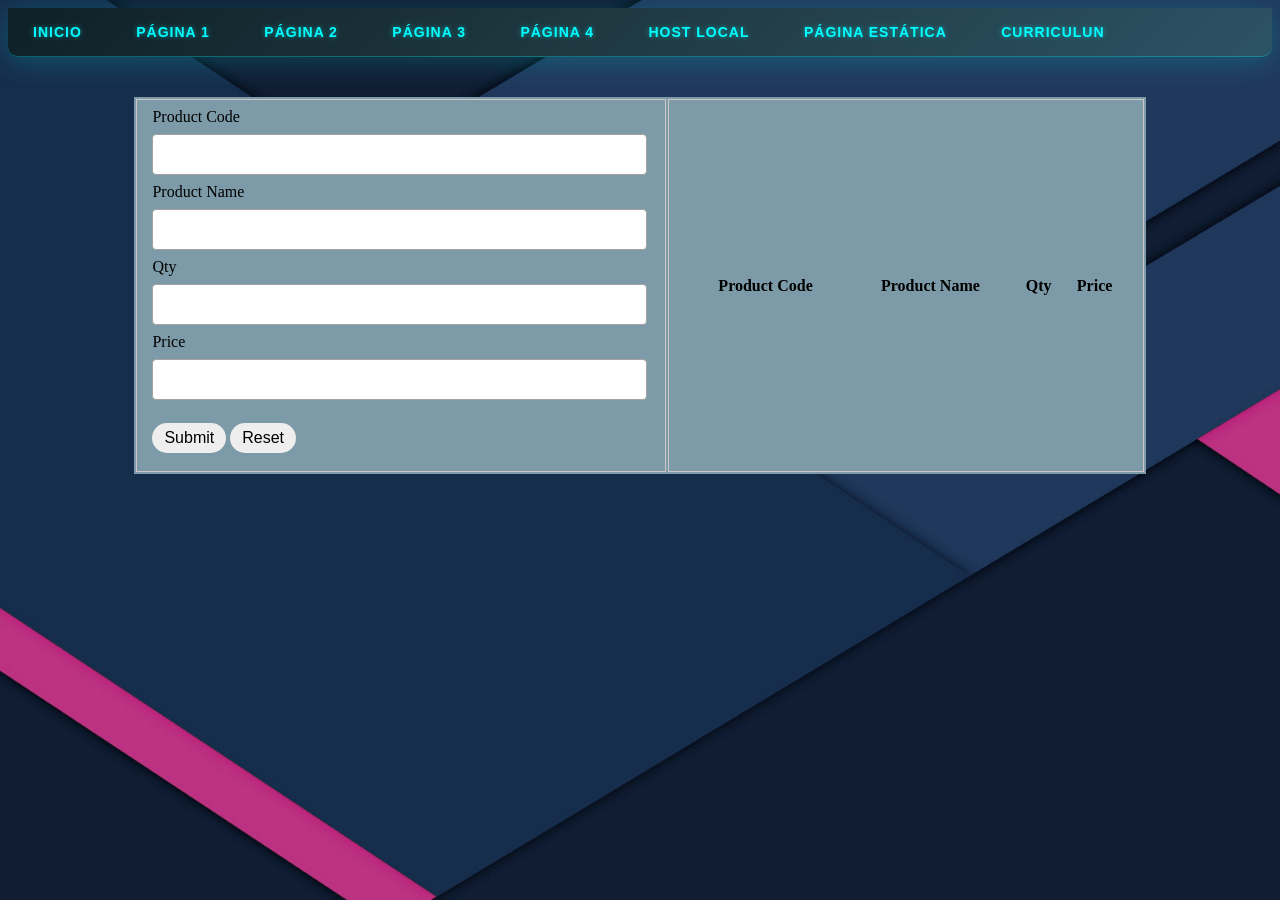
<file: Pag.5/index.html>
<!DOCTYPE html>
<head>
    <title>Crud Operation</title>
    <link type="text/css" rel="stylesheet" href="style.css">
 <style>
        /* Estilo futurista para el menú */
        .menu-header {
            display: flex;
            background: linear-gradient(135deg, #0f2027 0%, #203a43 50%, #2c5364 100%);
            padding: 15px 0;
            box-shadow: 0 4px 30px rgba(0, 255, 255, 0.2);
            font-family: 'Orbitron', 'Arial', sans-serif;
            border-radius: 0 0 10px 10px;
            border-bottom: 1px solid rgba(0, 255, 255, 0.3);
        }
        
        .menu-header a {
            padding: 12px 20px;
            margin: 0 5px;
            text-decoration: none;
            color: #00ffff;
            font-weight: bold;
            text-transform: uppercase;
            font-size: 14px;
            letter-spacing: 1px;
            position: relative;
            transition: all 0.3s ease;
            text-shadow: 0 0 5px rgba(0, 255, 255, 0.5);
        }
        
        .menu-header a:hover {
            color: #ffffff;
            text-shadow: 0 0 10px rgba(0, 255, 255, 0.8);
            transform: translateY(-3px);
        }
        
        .menu-header a:hover::after {
            content: '';
            position: absolute;
            bottom: 0;
            left: 0;
            width: 100%;
            height: 2px;
            background: linear-gradient(90deg, transparent, #00ffff, transparent);
            box-shadow: 0 0 10px #00ffff;
        }
        
        /* Estilo para la página activa */
        .menu-header a.activa {
            color: #ffffff;
            text-shadow: 0 0 15px rgba(0, 255, 255, 1);
        }
        
        .menu-header a.activa::before {
            content: '➤';
            margin-right: 8px;
            animation: pulse 1.5s infinite;
        }
        
        @keyframes pulse {
            0% { opacity: 0.5; }
            50% { opacity: 1; }
            100% { opacity: 0.5; }
        }
    </style>
</head>

<body>
    <header class="menu-header">
    <nav>
        <a href="../index.html">INICIO</a>
      <a href="../Pag.1/index.html">PÁGINA 1</a>
      <a href="../Pag.2/index.html">PÁGINA 2</a>
      <a href="../Pag.3/index.html">PÁGINA 3</a>
      <a href="../Pag.4/index.html">PÁGINA 4</a>
     <a href="index.html">Host local</a>
     <a href="../Pag.6/index.html">Página estática</a>
    <a href="../Pag.7/curiculun.pdf">curriculun</a>

    </nav>
  </header>

    <table>
        <tr>
            <td>
                <form autocomplete="off" onsubmit="onFormSubmit()">
                    <div>
                        <label for="productCode">Product Code</label>
                        <input type="text" name="productCode" id="productCode">
                    </div>
                    <div>
                        <label for="product">Product Name</label>
                        <input type="text" name="product" id="product">
                    </div>
                    <div>
                        <label for="qty">Qty</label>
                        <input type="number" name="qty" id="qty">
                    </div>
                    <div>
                        <label for="perPrice">Price</label>
                        <input type="number" name="perPrice" id="perPrice">
                    </div>

                    <div class="form_action--button">
                        <input type="submit" value="Submit">
                        <input type="reset" value="Reset">
                    </div>
                </form>

                <td>
                    <table class="list" id="storeList">
                        <thead>
                            <tr>
                                <th>Product Code</th>
                                <th>Product Name</th>
                                <th>Qty</th>
                                <th>Price</th>
                            </tr>
                        </thead>
                        <tbody>

                        </tbody>
                    </table>
                </td>
            </td>
        </tr>
    </table>
    <script type="text/javascript" src="./script.js"></script>
</body>
</html>
</file>
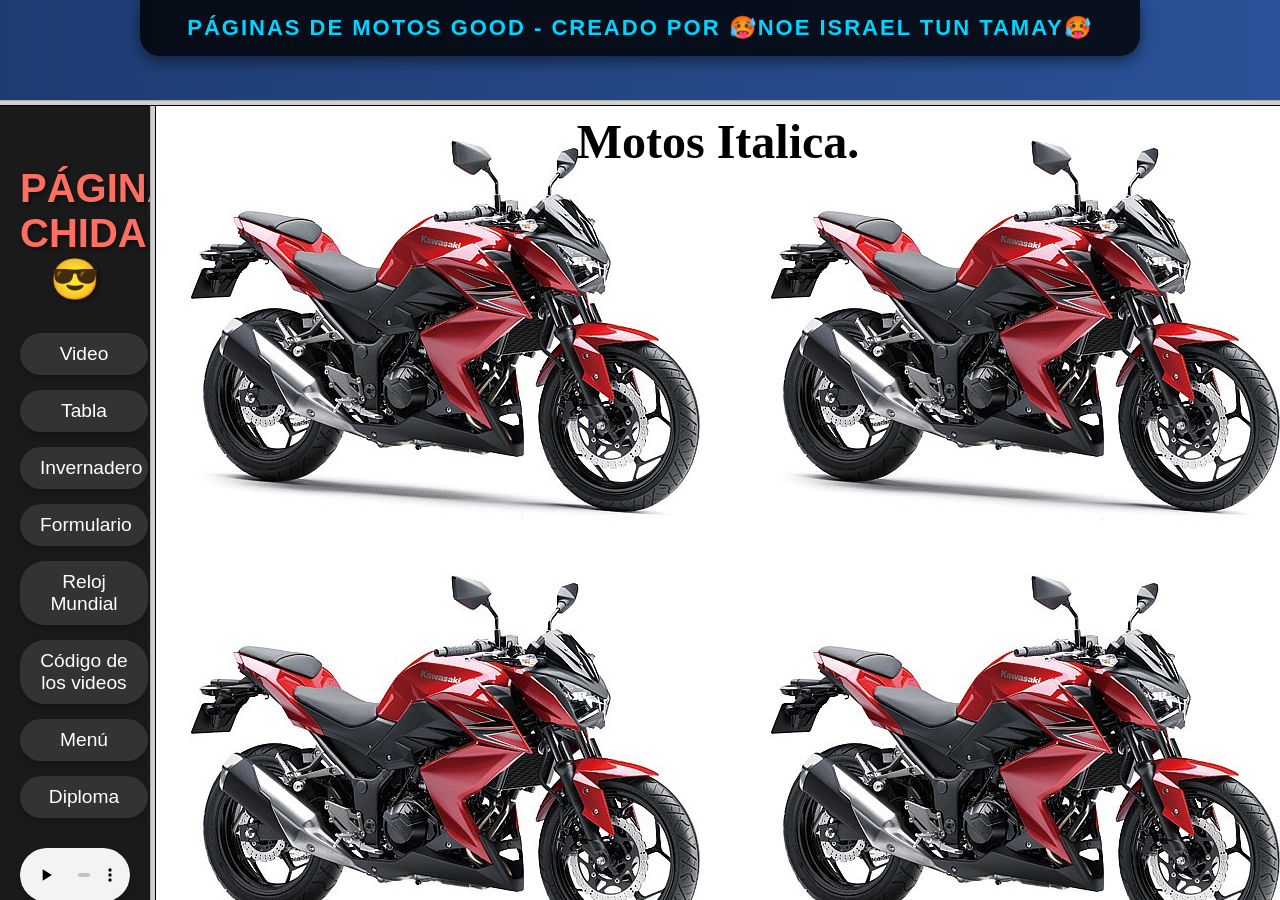
<file: Pag.6/index.html>
<!-- saved from url=(0048)http://www.htmlpoint.com/guida/guida_frame_3.htm -->
<html><head><meta http-equiv="Content-Type" content="text/html; charset=windows-1252"></head><frameset rows="100,*">

    <frame me="" name="alto" src="./Index_files/guida_frame_1_top.html">     

<frameset cols="150,*"> 

    <frame me="" name="sx" src="./Index_files/guida_frame_2_sx.html">
    <frame me="" name="centrale" src="./Index_files/guida_frame_1_central.html">

</frameset>

</frameset></html>
</file>
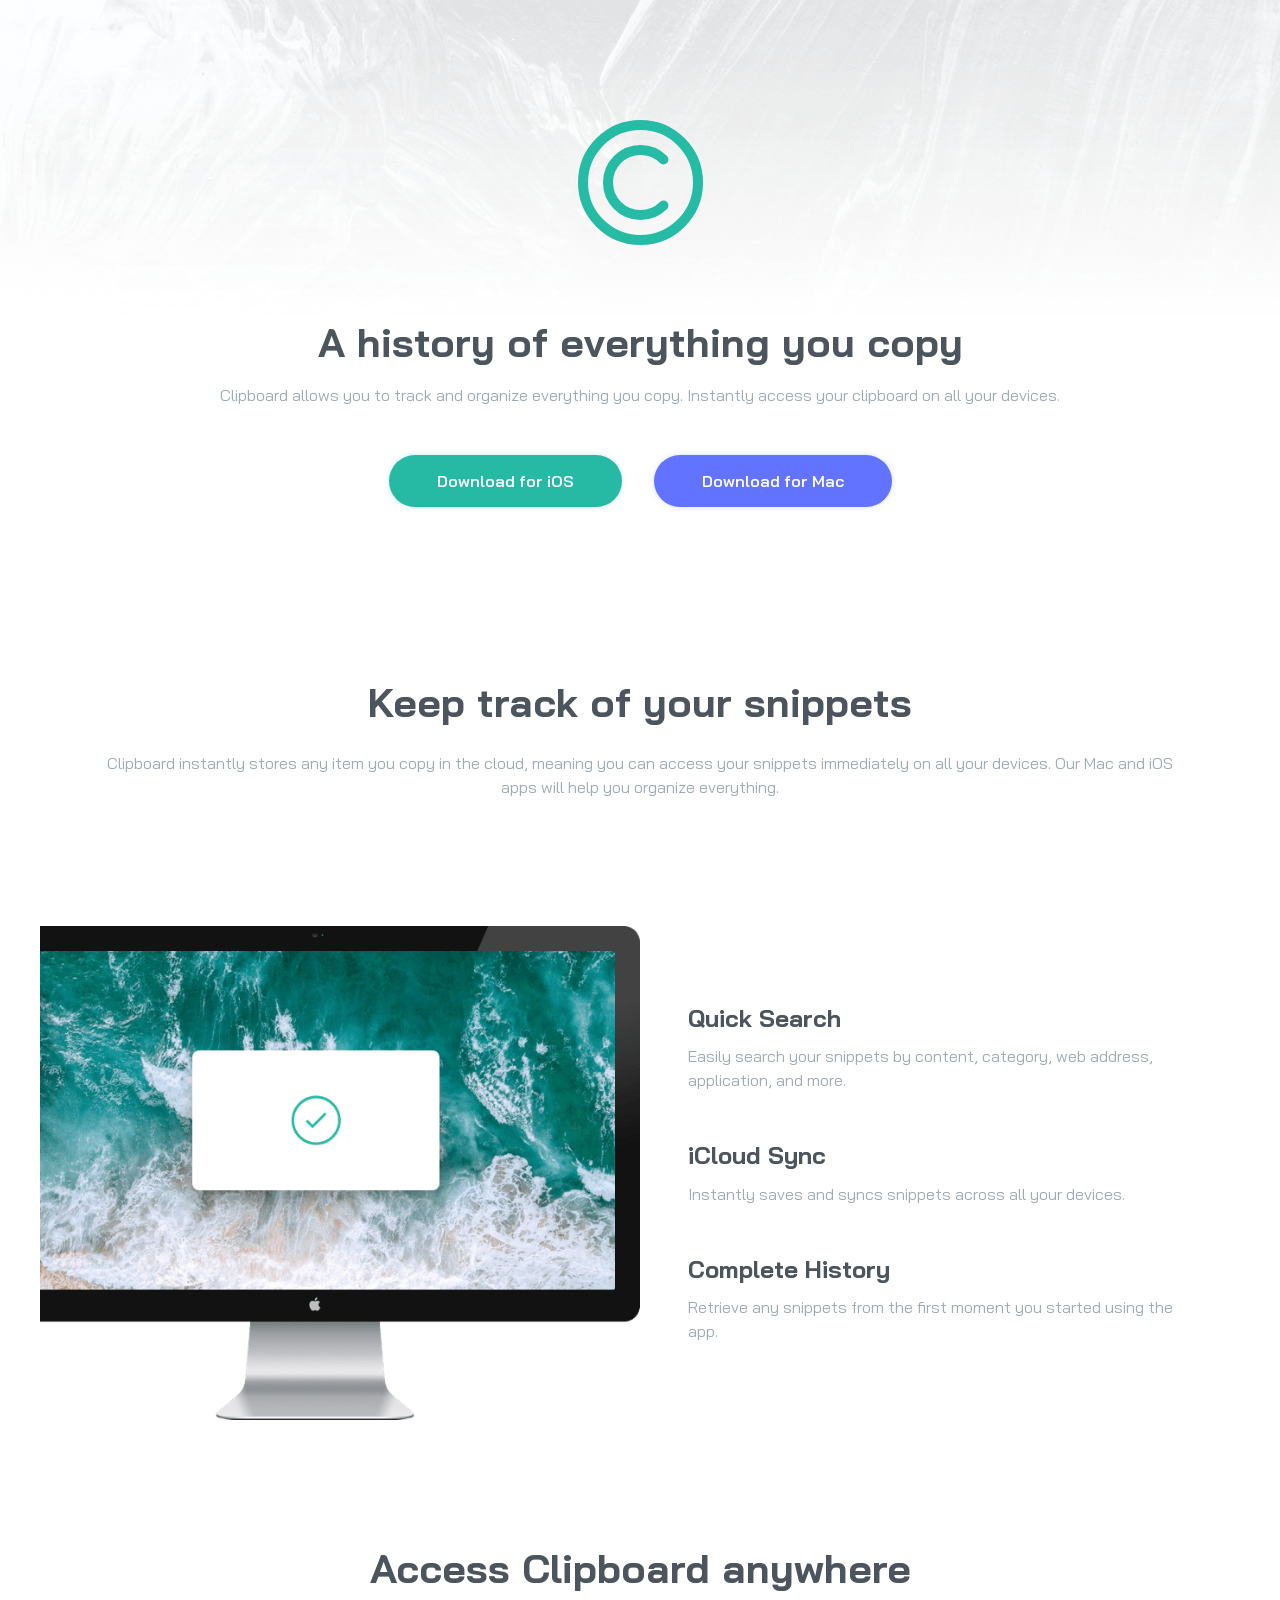
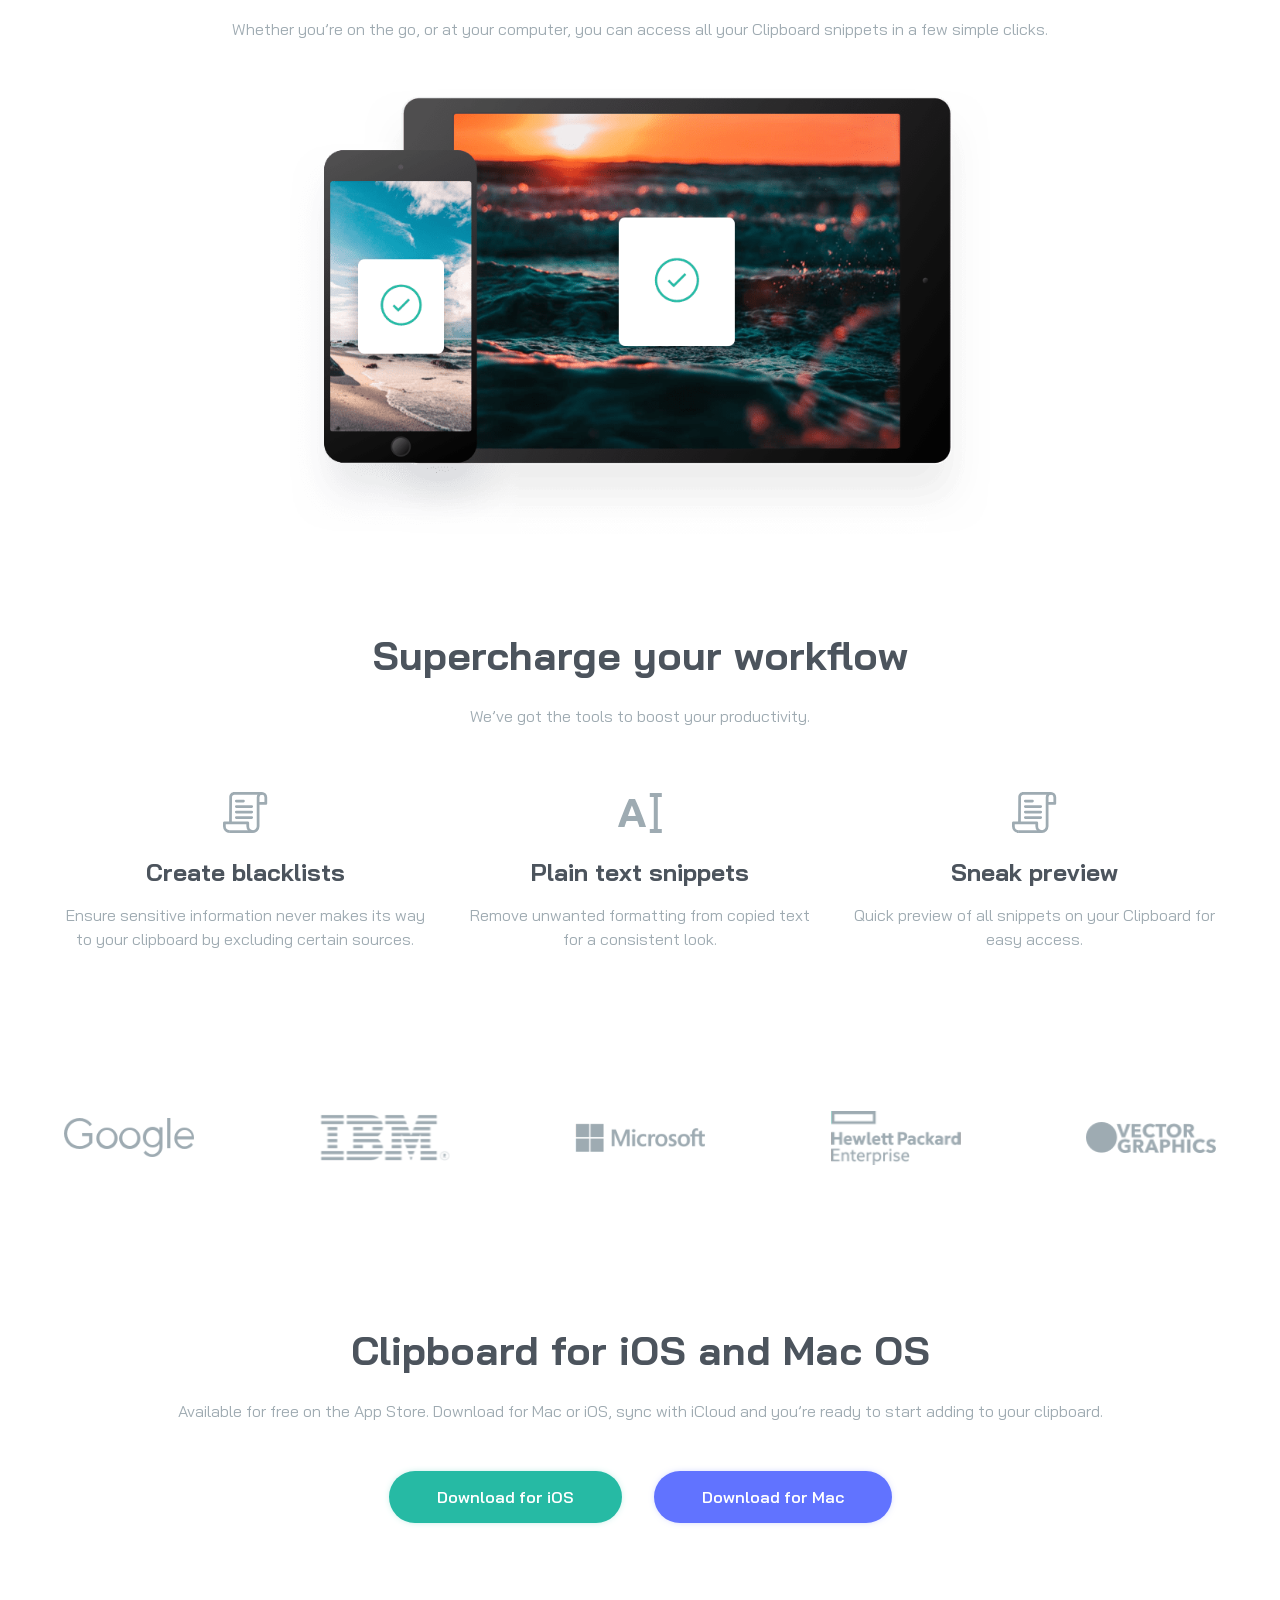
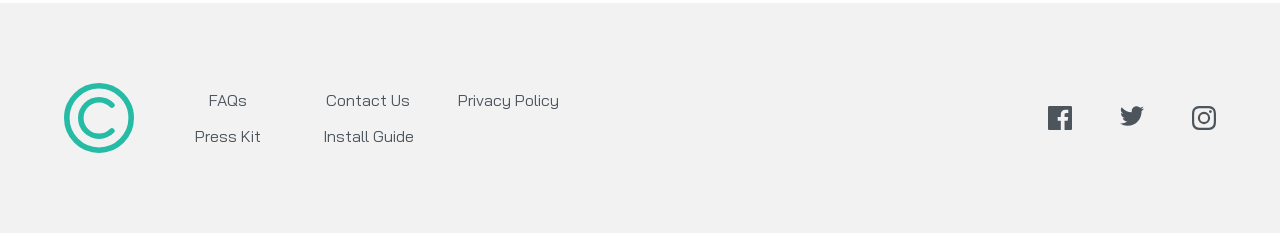
<file: Pag.6/Index_files/crea-una-pagina-web-desde-cero-main/index.html>
<!DOCTYPE html>
<html lang="en">

<head>
  <meta charset="UTF-8">
  <meta name="viewport" content="width=device-width, initial-scale=1.0">
  <link rel="icon" type="image/png" sizes="32x32" href="./images/favicon-32x32.png">
  <title>Practica #6</title>
  <link rel="stylesheet" href="./css/style.css">
  <link rel="preconnect" href="https://fonts.googleapis.com">
  <link rel="preconnect" href="https://fonts.gstatic.com" crossorigin>
  <link href="https://fonts.googleapis.com/css2?family=Bai+Jamjuree:wght@400;700&display=swap" rel="stylesheet">
</head>

<body>

  <header class="hero">

    <section class="hero__container container">
      
      <figure class="hero__picture">
        <img src="./images/logo.svg" class="hero__img">
      </figure>

      <h1 class="hero__title">A history of everything you copy</h1>
      <p class="hero__paragraph">Clipboard allows you to track and organize everything you
        copy. Instantly access your clipboard on all your devices.</p>

      <div class="buttons">
        <a href="#" class="buttons__cta">Download for iOS</a>
        <a href="#" class="buttons__cta buttons__cta--blue">Download for Mac</a>
      </div>

    </section>

  </header>

  <main class="main">
    <section class="track container">

      <div class="track__texts">
        <h2 class="title">Keep track of your snippets</h2>
        <p class="paragraph">Clipboard instantly stores any item you copy in the cloud,
          meaning you can access your snippets immediately on all your
          devices. Our Mac and iOS apps will help you organize everything.</p>
      </div>

      <figure class="track__picture">
        <img src="./images/image-computer.png" class="track__img">
      </figure>

      <article class="track__articles">


        <div class="track__item">
          
          <h3 class="track__offer">Quick Search</h3>
          <p class="track__copy"> Easily search your snippets by content, category, web address, application, and more.</p>

        </div>

        <div class="track__item">
          
          <h3 class="track__offer">iCloud Sync</h3>
          <p class="track__copy"> Instantly saves and syncs snippets across all your devices.
          </p>

        </div>

        <div class="track__item">
          
          <h3 class="track__offer"> Complete History</h3>
          <p class="track__copy">Retrieve any snippets from the first moment you started using the app.</p>

        </div>


      </article>

    </section>

    <section class="clipboard container">

      <h2 class="title">Access Clipboard anywhere
      </h2>
      <p class="paragraph"> Whether you’re on the go, or at your computer, you can access all your Clipboard
        snippets in a few simple clicks.</p>

      <figure class="clipboard__picture">
        <img src="./images/image-devices.png" class="clipboard__img">
      </figure>

      <h2 class="title">Supercharge your workflow
      </h2>
      <p class="paragraph"> We’ve got the tools to boost your productivity.</p>

      <div class="clipboard__offer">

        <article class="clipboard__item">
          <img src="./images/icon-blacklist.svg" class="clipboard__icon">
          <h3 class="clipboard__title"> Create blacklists</h3>
          <p class="clipboard__paragraph">Ensure sensitive information never makes its way to your clipboard by excluding certain sources.</p>
        </article>

        <article class="clipboard__item">
          <img src="./images/icon-text.svg" class="clipboard__icon">
          <h3 class="clipboard__title">Plain text snippets</h3>
          <p class="clipboard__paragraph"> Remove unwanted formatting from copied text for a consistent look.</p>
        </article>

        <article class="clipboard__item">
          <img src="./images/icon-blacklist.svg" class="clipboard__icon">
          <h3 class="clipboard__title"> Sneak preview</h3>
          <p class="clipboard__paragraph">Quick preview of all snippets on your Clipboard for easy access.</p>
        </article>

      </div>

    </section>

    <section class="brands container">

      <img src="images/logo-google.png" class="brands__item">
      <img src="images/logo-ibm.png" class="brands__item">
      <img src="images/logo-microsoft.png" class="brands__item">
      <img src="images/logo-hp.png" class="brands__item">
      <img src="images/logo-vector-graphics.png" class="brands__item">

    </section>

    <section class="action container">

      <h2 class="title">Clipboard for iOS and Mac OS</h2>
      <p class="paragraph">Available for free on the App Store. Download for Mac or iOS, sync with iCloud
        and you’re ready to start adding to your clipboard.</p>

      <div class="buttons">
        <a href="#" class="buttons__cta">Download for iOS</a>
        <a href="#" class="buttons__cta buttons__cta--blue">Download for Mac</a>
      </div>

    </section>
  </main>
  
  <footer class="footer">

    <section class="footer__container container">

      <figure class="footer__picture">
        <img src="./images/logo.svg" class="footer__img">
      </figure>

      <div class="footer__links">
        <a href="#" class="footer__link">FAQs</a>
        <a href="#" class="footer__link">Contact Us</a>
        <a href="#" class="footer__link">Privacy Policy</a>
        <a href="#" class="footer__link">Press Kit</a>
        <a href="#" class="footer__link">Install Guide</a>
      </div>

      <div class="footer__social">

        <a href="#" class="footer__media">
          <img src="./images/icon-facebook.svg" class="footer__icon">
        </a>

        <a href="#" class="footer__media">
          <img src="./images/icon-twitter.svg" class="footer__icon">
        </a>

        <a href="#" class="footer__media">
          <img src="./images/icon-instagram.svg" class="footer__icon">
        </a>

      </div>

    </section>

  </footer>


  
  
  
  
  

</body>

</html>
</file>
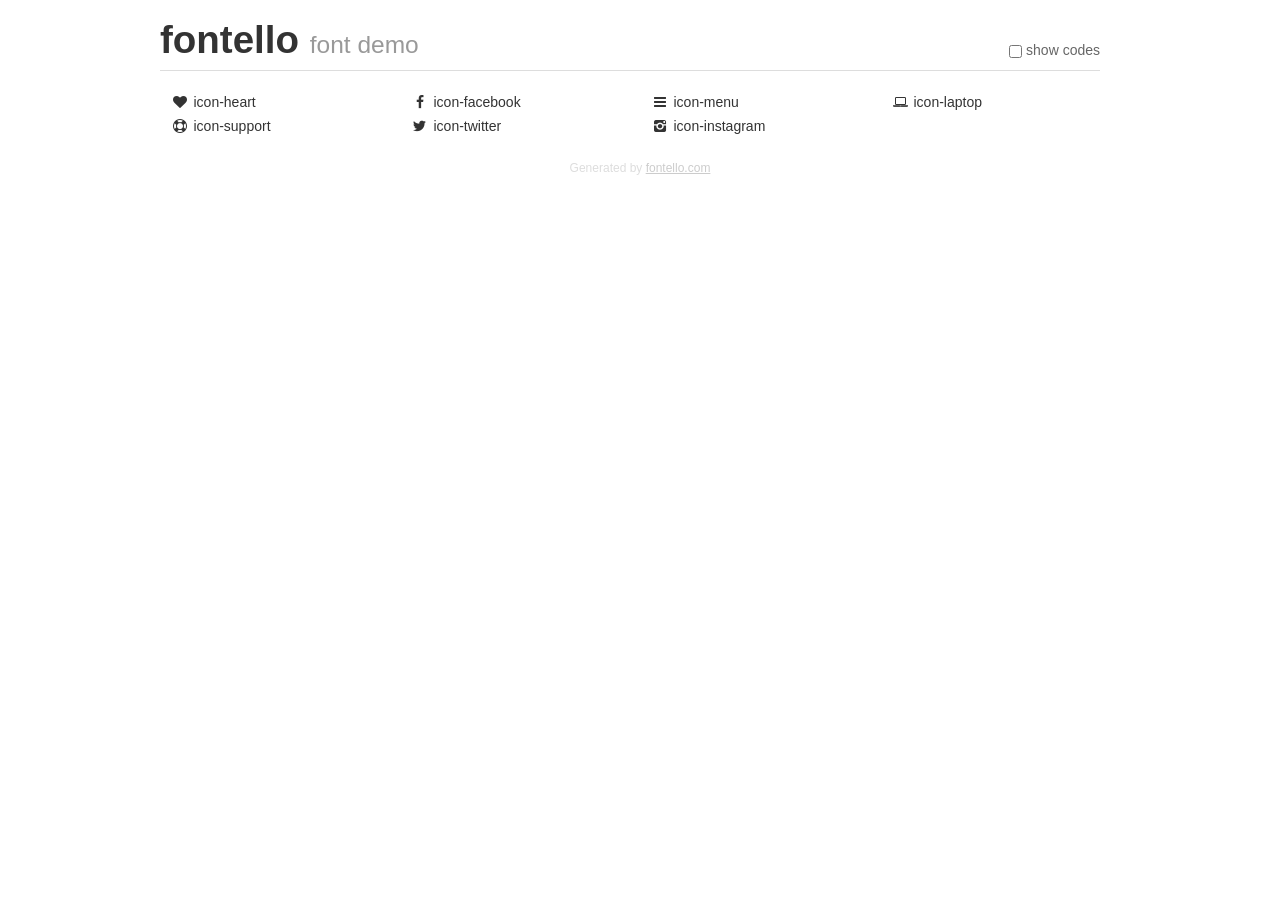
<file: Pag.2/iconos/demo.html>
<!DOCTYPE html>
<html>
  <head><!--[if lt IE 9]><script language="javascript" type="text/javascript" src="//html5shim.googlecode.com/svn/trunk/html5.js"></script><![endif]-->
    <meta charset="UTF-8"><style>/*
 * Bootstrap v2.2.1
 *
 * Copyright 2012 Twitter, Inc
 * Licensed under the Apache License v2.0
 * http://www.apache.org/licenses/LICENSE-2.0
 *
 * Designed and built with all the love in the world @twitter by @mdo and @fat.
 */
.clearfix {
  *zoom: 1;
}
.clearfix:before,
.clearfix:after {
  display: table;
  content: "";
  line-height: 0;
}
.clearfix:after {
  clear: both;
}
html {
  font-size: 100%;
  -webkit-text-size-adjust: 100%;
  -ms-text-size-adjust: 100%;
}
a:focus {
  outline: thin dotted #333;
  outline: 5px auto -webkit-focus-ring-color;
  outline-offset: -2px;
}
a:hover,
a:active {
  outline: 0;
}
button,
input,
select,
textarea {
  margin: 0;
  font-size: 100%;
  vertical-align: middle;
}
button,
input {
  *overflow: visible;
  line-height: normal;
}
button::-moz-focus-inner,
input::-moz-focus-inner {
  padding: 0;
  border: 0;
}
body {
  margin: 0;
  font-family: "Helvetica Neue", Helvetica, Arial, sans-serif;
  font-size: 14px;
  line-height: 20px;
  color: #333;
  background-color: #fff;
}
a {
  color: #08c;
  text-decoration: none;
}
a:hover {
  color: #005580;
  text-decoration: underline;
}
.row {
  margin-left: -20px;
  *zoom: 1;
}
.row:before,
.row:after {
  display: table;
  content: "";
  line-height: 0;
}
.row:after {
  clear: both;
}
[class*="span"] {
  float: left;
  min-height: 1px;
  margin-left: 20px;
}
.container,
.navbar-static-top .container,
.navbar-fixed-top .container,
.navbar-fixed-bottom .container {
  width: 940px;
}
.span12 {
  width: 940px;
}
.span11 {
  width: 860px;
}
.span10 {
  width: 780px;
}
.span9 {
  width: 700px;
}
.span8 {
  width: 620px;
}
.span7 {
  width: 540px;
}
.span6 {
  width: 460px;
}
.span5 {
  width: 380px;
}
.span4 {
  width: 300px;
}
.span3 {
  width: 220px;
}
.span2 {
  width: 140px;
}
.span1 {
  width: 60px;
}
[class*="span"].pull-right,
.row-fluid [class*="span"].pull-right {
  float: right;
}
.container {
  margin-right: auto;
  margin-left: auto;
  *zoom: 1;
}
.container:before,
.container:after {
  display: table;
  content: "";
  line-height: 0;
}
.container:after {
  clear: both;
}
p {
  margin: 0 0 10px;
}
.lead {
  margin-bottom: 20px;
  font-size: 21px;
  font-weight: 200;
  line-height: 30px;
}
small {
  font-size: 85%;
}
h1 {
  margin: 10px 0;
  font-family: inherit;
  font-weight: bold;
  line-height: 20px;
  color: inherit;
  text-rendering: optimizelegibility;
}
h1 small {
  font-weight: normal;
  line-height: 1;
  color: #999;
}
h1 {
  line-height: 40px;
}
h1 {
  font-size: 38.5px;
}
h1 small {
  font-size: 24.5px;
}
body {
  margin-top: 90px;
}
.header {
  position: fixed;
  top: 0;
  left: 50%;
  margin-left: -480px;
  background-color: #fff;
  border-bottom: 1px solid #ddd;
  padding-top: 10px;
  z-index: 10;
}
.footer {
  color: #ddd;
  font-size: 12px;
  text-align: center;
  margin-top: 20px;
}
.footer a {
  color: #ccc;
  text-decoration: underline;
}
.the-icons {
  font-size: 14px;
  line-height: 24px;
}
.switch {
  position: absolute;
  right: 0;
  bottom: 10px;
  color: #666;
}
.switch input {
  margin-right: 0.3em;
}
.codesOn .i-name {
  display: none;
}
.codesOn .i-code {
  display: inline;
}
.i-code {
  display: none;
}
@font-face {
      font-family: 'fontello';
      src: url('./font/fontello.eot?88894438');
      src: url('./font/fontello.eot?88894438#iefix') format('embedded-opentype'),
           url('./font/fontello.woff?88894438') format('woff'),
           url('./font/fontello.ttf?88894438') format('truetype'),
           url('./font/fontello.svg?88894438#fontello') format('svg');
      font-weight: normal;
      font-style: normal;
    }
     
     
    .demo-icon
    {
      font-family: "fontello";
      font-style: normal;
      font-weight: normal;
      speak: none;
     
      display: inline-block;
      text-decoration: inherit;
      width: 1em;
      margin-right: .2em;
      text-align: center;
      /* opacity: .8; */
     
      /* For safety - reset parent styles, that can break glyph codes*/
      font-variant: normal;
      text-transform: none;
     
      /* fix buttons height, for twitter bootstrap */
      line-height: 1em;
     
      /* Animation center compensation - margins should be symmetric */
      /* remove if not needed */
      margin-left: .2em;
     
      /* You can be more comfortable with increased icons size */
      /* font-size: 120%; */
     
      /* Font smoothing. That was taken from TWBS */
      -webkit-font-smoothing: antialiased;
      -moz-osx-font-smoothing: grayscale;
     
      /* Uncomment for 3D effect */
      /* text-shadow: 1px 1px 1px rgba(127, 127, 127, 0.3); */
    }
     </style>
    <link rel="stylesheet" href="css/animation.css"><!--[if IE 7]><link rel="stylesheet" href="css/fontello-ie7.css"><![endif]-->
    <script>
      function toggleCodes(on) {
        var obj = document.getElementById('icons');
      
        if (on) {
          obj.className += ' codesOn';
        } else {
          obj.className = obj.className.replace(' codesOn', '');
        }
      }
      
    </script>
  </head>
  <body>
    <div class="container header">
      <h1>
        fontello
         <small>font demo</small>
      </h1>
      <label class="switch">
        <input type="checkbox" onclick="toggleCodes(this.checked)">show codes
      </label>
    </div>
    <div id="icons" class="container">
      <div class="row">
        <div title="Code: 0xe800" class="the-icons span3"><i class="demo-icon icon-heart">&#xe800;</i> <span class="i-name">icon-heart</span><span class="i-code">0xe800</span></div>
        <div title="Code: 0xf09a" class="the-icons span3"><i class="demo-icon icon-facebook">&#xf09a;</i> <span class="i-name">icon-facebook</span><span class="i-code">0xf09a</span></div>
        <div title="Code: 0xf0c9" class="the-icons span3"><i class="demo-icon icon-menu">&#xf0c9;</i> <span class="i-name">icon-menu</span><span class="i-code">0xf0c9</span></div>
        <div title="Code: 0xf109" class="the-icons span3"><i class="demo-icon icon-laptop">&#xf109;</i> <span class="i-name">icon-laptop</span><span class="i-code">0xf109</span></div>
      </div>
      <div class="row">
        <div title="Code: 0xf1cd" class="the-icons span3"><i class="demo-icon icon-support">&#xf1cd;</i> <span class="i-name">icon-support</span><span class="i-code">0xf1cd</span></div>
        <div title="Code: 0xf309" class="the-icons span3"><i class="demo-icon icon-twitter">&#xf309;</i> <span class="i-name">icon-twitter</span><span class="i-code">0xf309</span></div>
        <div title="Code: 0xf32d" class="the-icons span3"><i class="demo-icon icon-instagram">&#xf32d;</i> <span class="i-name">icon-instagram</span><span class="i-code">0xf32d</span></div>
      </div>
    </div>
    <div class="container footer">Generated by <a href="http://fontello.com">fontello.com</a></div>
  </body>
</html>
</file>
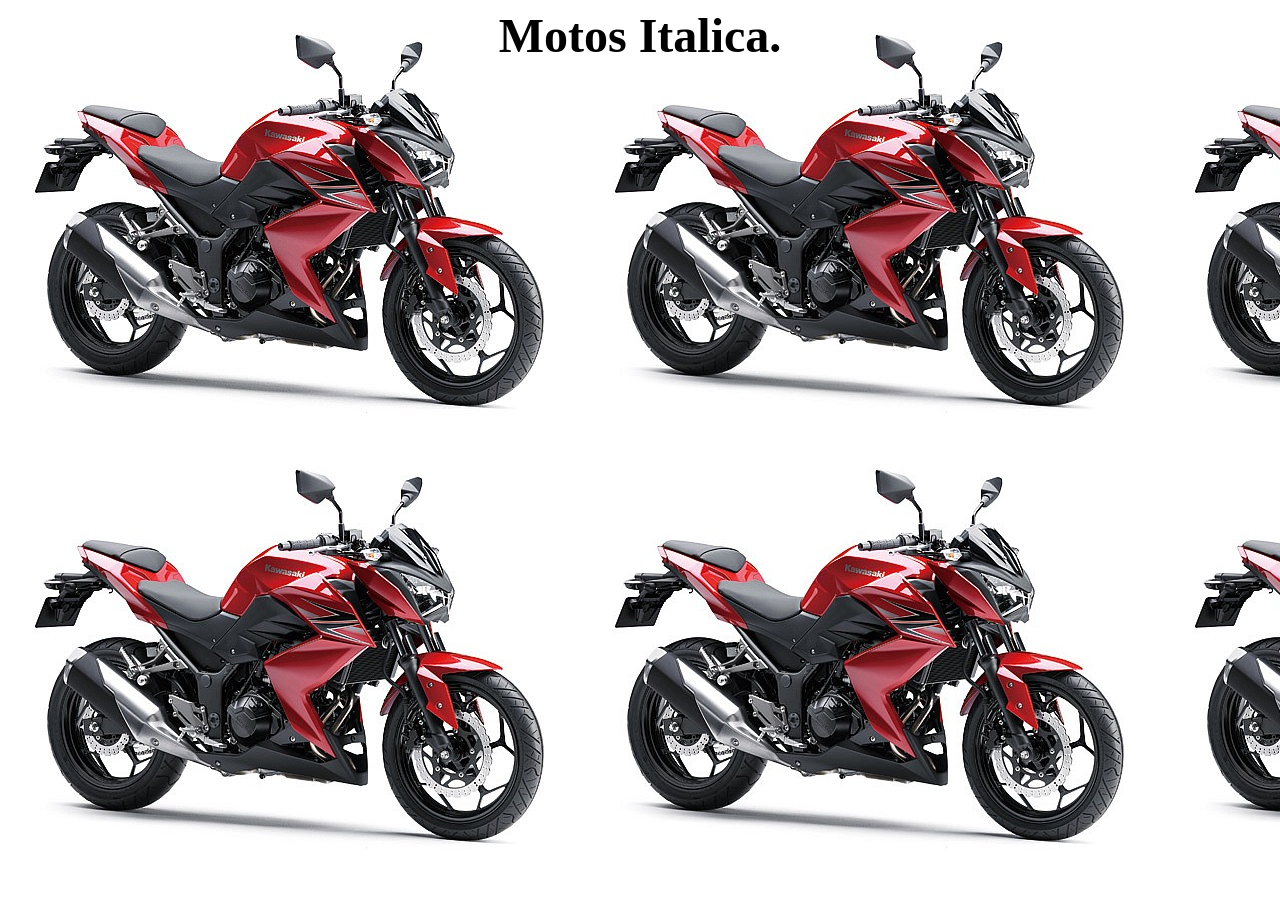
<file: Pag.6/Index_files/guida_frame_1_central.html>
<html>

<head>

<meta http-equiv="Content-Type" content="text/html; charset=windows-1252">

</head>

<body bgcolor="#6699FF">



<center>

<body background="imagees.jpg">
	

<font face="Times New Roman" color="black" size="5"> 
 
 <center><h1> Motos Italica.</h1></center>
</font>

</center>



</body>

</html>
</file>
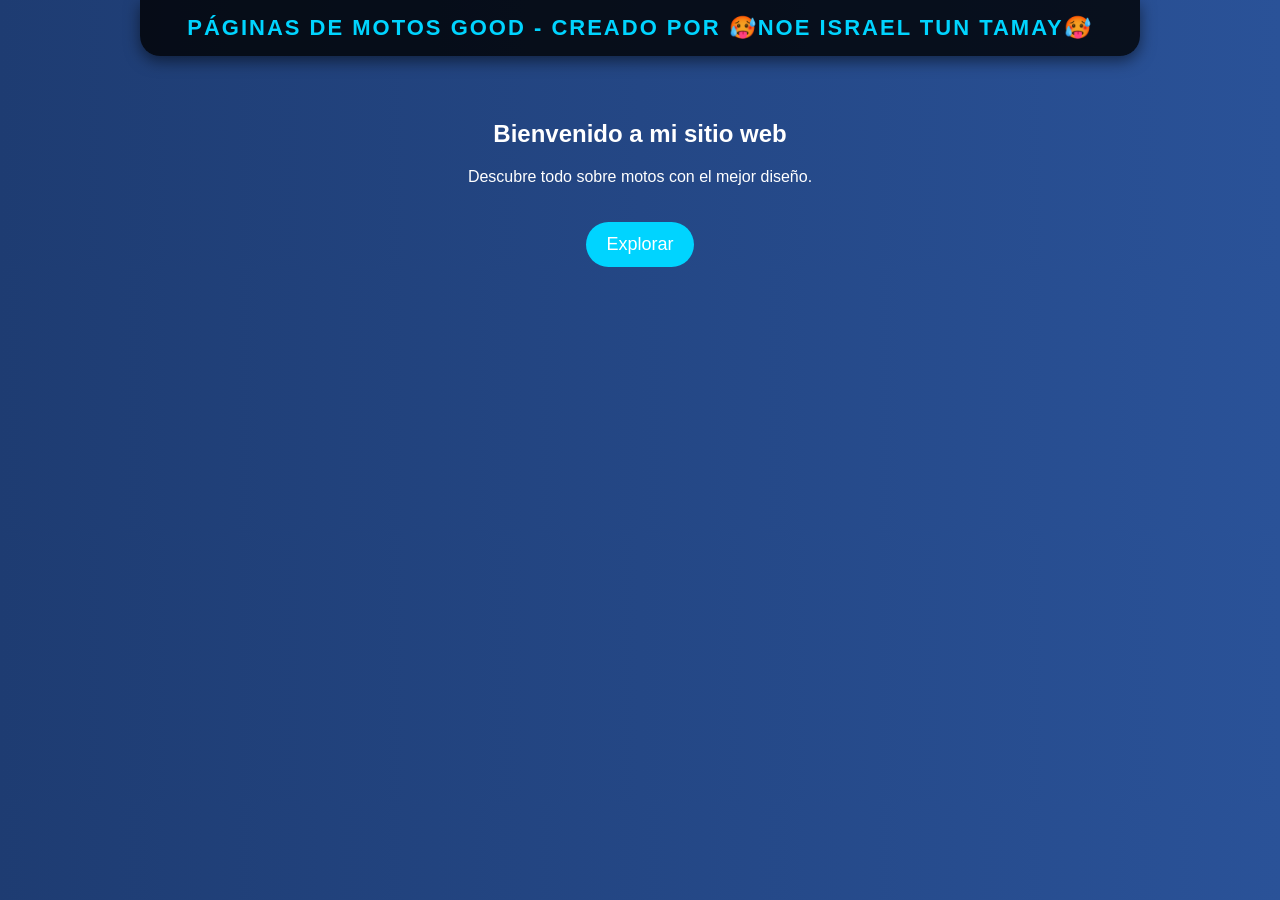
<file: Pag.6/Index_files/guida_frame_1_top.html>
<!DOCTYPE html>
<html lang="es">
<head>
  <meta charset="UTF-8">
  <meta name="viewport" content="width=device-width, initial-scale=1.0">
  <title>Mi Página Web - Noe Israel</title>
  <style>
    /* Estilos generales */
    body {
      margin: 0;
      padding: 0;
      background: linear-gradient(to right, #1e3c72, #2a5298);
      font-family: 'Montserrat', sans-serif;
      color: white;
      text-align: center;
    }

    /* Contenedor del banner */
    .banner {
      position: fixed;
      top: 0;
      left: 50%;
      transform: translateX(-50%);
      width: 100%;
      max-width: 1000px;
      background: rgba(0, 0, 0, 0.8);
      padding: 15px 0;
      border-radius: 0 0 20px 20px;
      box-shadow: 0 5px 15px rgba(0, 0, 0, 0.5);
    }

    /* Estilos del texto en el banner */
    .banner h1 {
      margin: 0;
      font-size: 22px;
      font-weight: bold;
      letter-spacing: 2px;
      text-transform: uppercase;
      color: #00d4ff;
    }

    /* Ajuste del contenido */
    .content {
      padding-top: 100px;
    }

    /* Botón atractivo */
    .btn {
      display: inline-block;
      background: #00d4ff;
      color: #fff;
      padding: 12px 20px;
      margin-top: 20px;
      font-size: 18px;
      border-radius: 25px;
      text-decoration: none;
      transition: 0.3s;
    }

    .btn:hover {
      background: #0084a8;
      transform: scale(1.1);
    }
  </style>
</head>
<body>

  <!-- Banner -->
  <div class="banner">
    <h1>Páginas de Motos Good - Creado por 🥵Noe Israel Tun Tamay🥵</h1>
  </div>

  <div class="content">
    <h2>Bienvenido a mi sitio web</h2>
    <p>Descubre todo sobre motos con el mejor diseño.</p>
    <a href="#" class="btn">Explorar</a>
  </div>

</body>
</html>
</file>
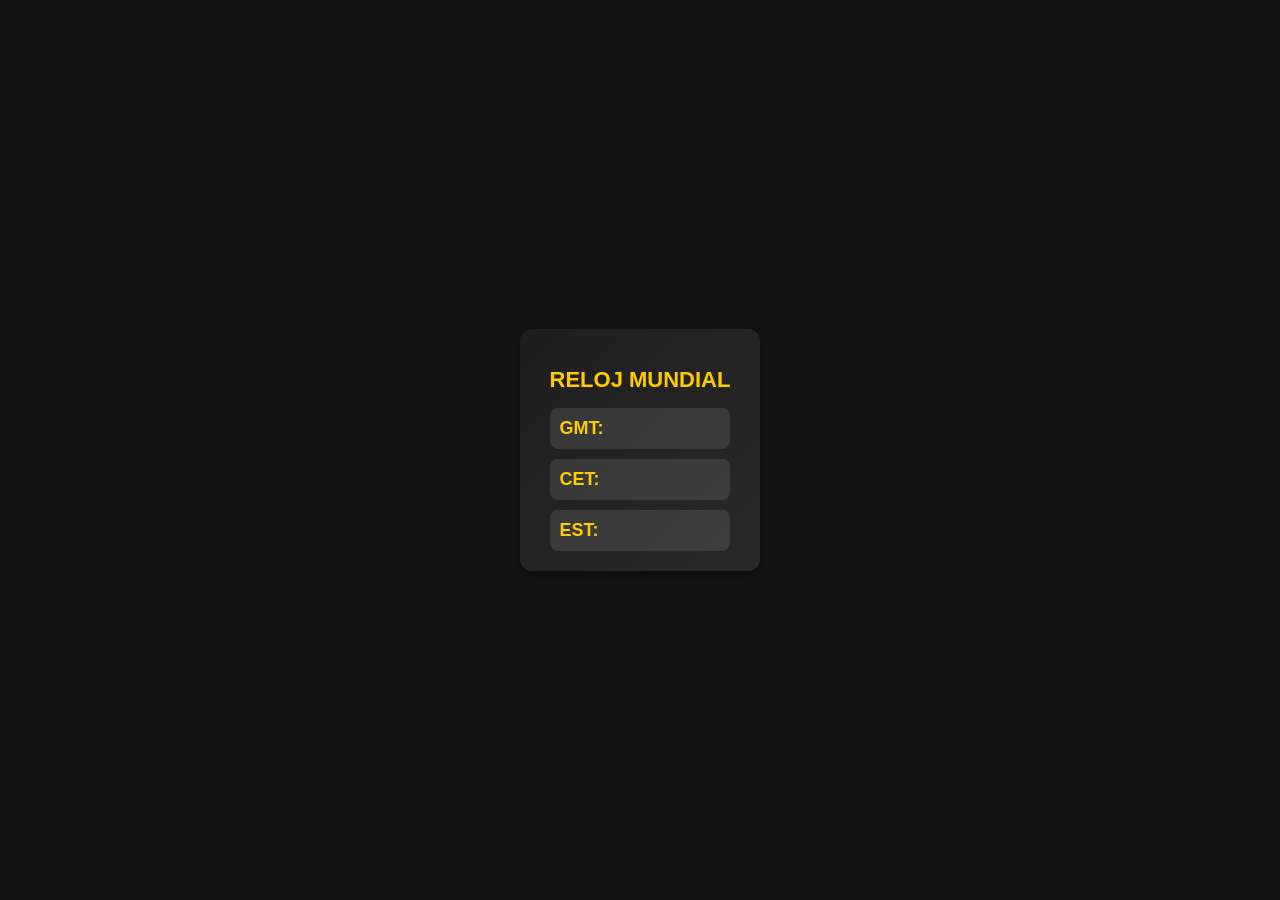
<file: Pag.6/Index_files/calculadora/CALCULADORA.HTML>
<!DOCTYPE html>
<html>
  <head>
    <title>World Clock</title>
	<link rel="stylesheet" href="Style.css">
	<script src="fun.js" defer></script>
  </head>
  <body>
    <div id="time-wrapper">
      <h2>RELOJ MUNDIAL</h2>
      <div id="time-holder">
        <div>
          <span>GMT: </span>
          <span id="gmt"></span>
        </div>
        <div>
          <span>CET: </span>
          <span id="cet"></span>
        </div>
        <div>
          <span>EST: </span>
          <span id="est"></span>
        </div>
      </div>
    </div>
  </body>
</html>
</file>
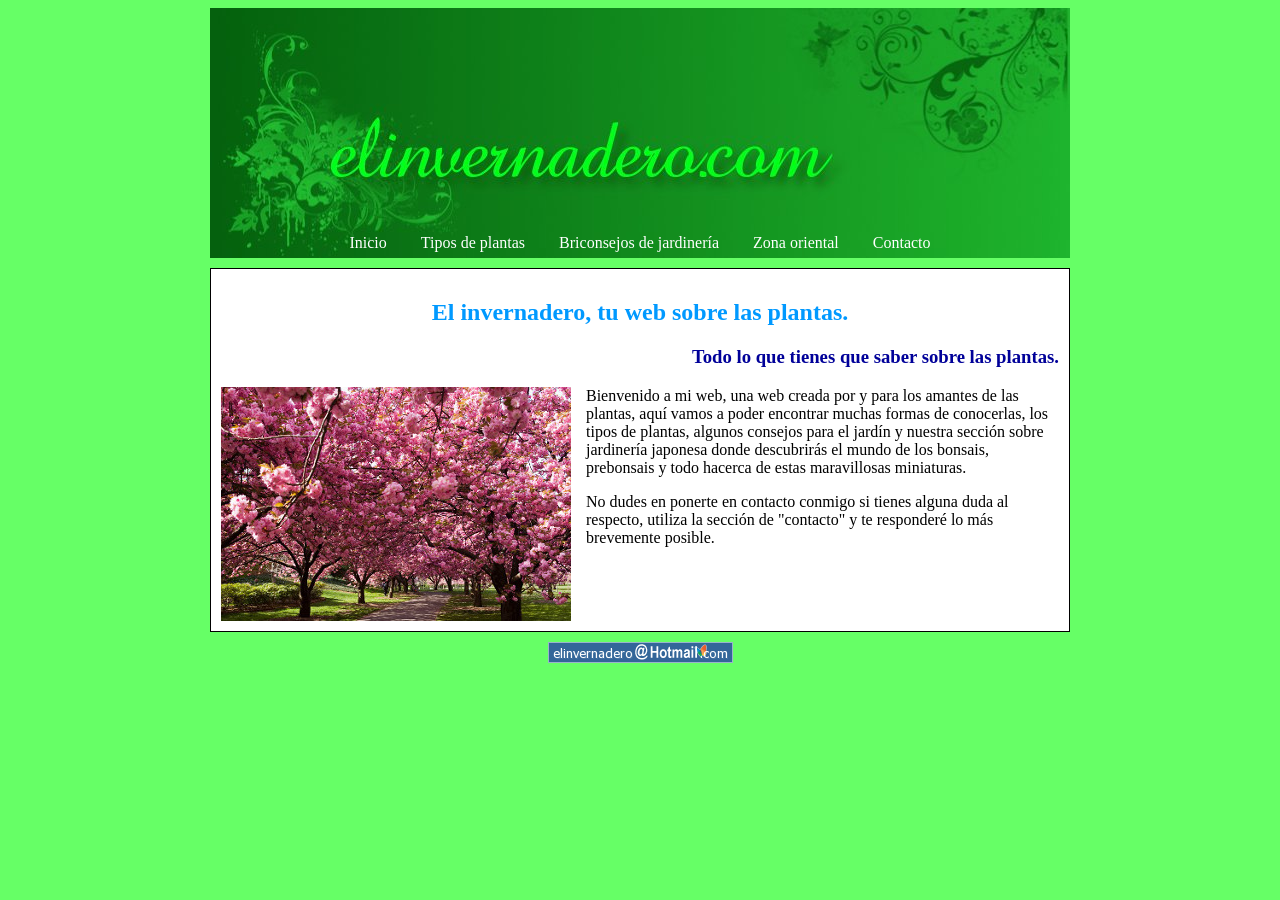
<file: Pag.6/Index_files/invernadero/XD.html>
<html>

<!-- Mirrored from guisandounaweb.com/ejemploscursos/html/ejemplo13/ejemplo13.html by HTTrack Website Copier/3.x [XR&CO'2010], Sat, 16 Feb 2013 19:06:37 GMT -->
<head>
<title>Mi primera página web</title>
<meta content="text/html;" http-equiv="content-type" charset="utf-8">
<link rel="StyleSheet" href="estilos.css" type="text/css" media="all">
</head>
<body>
<div id="todo">
    <div id="cabecera"><img src="cabecera.jpg" alt="cabecera de la web"/></div>
    <div id="menu">
        <ul>
            <li><a href="index.html">Inicio</a></li>
            <li><a href="tipos.html">Tipos de plantas</a></li>
            <li><a href="briconsejos.html">Briconsejos de jardinería</a></li>
            <li><a href="zonaoriental.html">Zona oriental</a></li>
            <li><a href="contacto.html">Contacto</a></li>
        </ul> 
    </div>
    <div id="contenido">
        <h2>El invernadero, tu web sobre las plantas.</h2>
        <h3>Todo lo que tienes que saber sobre las plantas.</h3>
        <img src="cerezo.jpg" alt=""/>
        <p>Bienvenido a mi web, una web creada por y para los amantes de las plantas, aquí vamos a poder encontrar muchas formas de conocerlas, los tipos de plantas, algunos consejos para el jardín y nuestra sección sobre jardinería japonesa donde descubrirás el mundo de los bonsais, prebonsais y todo hacerca de estas maravillosas miniaturas.</p>
        <p>No dudes en ponerte en contacto conmigo si tienes alguna duda al respecto, utiliza la sección de "contacto" y te responderé lo más brevemente posible.</p>
    </div>
    <div id="pie"><img src="email.jpg"/></div>
</div>
<!-- Code injected by live-server -->
<script>
	// <![CDATA[  <-- For SVG support
	if ('WebSocket' in window) {
		(function () {
			function refreshCSS() {
				var sheets = [].slice.call(document.getElementsByTagName("link"));
				var head = document.getElementsByTagName("head")[0];
				for (var i = 0; i < sheets.length; ++i) {
					var elem = sheets[i];
					var parent = elem.parentElement || head;
					parent.removeChild(elem);
					var rel = elem.rel;
					if (elem.href && typeof rel != "string" || rel.length == 0 || rel.toLowerCase() == "stylesheet") {
						var url = elem.href.replace(/(&|\?)_cacheOverride=\d+/, '');
						elem.href = url + (url.indexOf('?') >= 0 ? '&' : '?') + '_cacheOverride=' + (new Date().valueOf());
					}
					parent.appendChild(elem);
				}
			}
			var protocol = window.location.protocol === 'http:' ? 'ws://' : 'wss://';
			var address = protocol + window.location.host + window.location.pathname + '/ws';
			var socket = new WebSocket(address);
			socket.onmessage = function (msg) {
				if (msg.data == 'reload') window.location.reload();
				else if (msg.data == 'refreshcss') refreshCSS();
			};
			if (sessionStorage && !sessionStorage.getItem('IsThisFirstTime_Log_From_LiveServer')) {
				console.log('Live reload enabled.');
				sessionStorage.setItem('IsThisFirstTime_Log_From_LiveServer', true);
			}
		})();
	}
	else {
		console.error('Upgrade your browser. This Browser is NOT supported WebSocket for Live-Reloading.');
	}
	// ]]>
</script>
</body>

<!-- Mirrored from guisandounaweb.com/ejemploscursos/html/ejemplo13/ejemplo13.html by HTTrack Website Copier/3.x [XR&CO'2010], Sat, 16 Feb 2013 19:06:39 GMT -->
</html>
</file>
<file: Pag.1/css/styles.css>
.slide img{
    max-height: 100vh;
    object-fit: cover;
}
.cocteles{
    position: relative;
}
.subtitulo{
    position: absolute;
    top: 30px;
    left: 100px;
    font-size: 2rem;
    letter-spacing: 1px;
    font-weight: bold;
    color: yellow;
}

/*== Modo oscuro==*/
.dark-mode{
    background-color: #343a40;
    color: #ffffff;
}
.dark-mode .card, .dark-mode .shadow{
    background-color: grey;
    box-shadow: 0 0 20px white;
}

.dark-mode .btn{
    background-color: black;
    border: none;
    color: white;
    transition: all .5s ease;
}
.dark-mode .btn:hover{
    box-shadow: 0 0 10px white;
    color: yellow;
    transform: scale(1.1);
}
.dark-mode a i{
    color: white;
    transition: all .5s ease;
}
.dark-mode a:hover i{
    color: yellow;
}

@media (min-width: 576px){
    .subtitulo{
        top: 40px;
        left: 120px;
        font-size: 4rem;
    }   
}

@media (min-width: 992px){
    .subtitulo{
        top: 50px;
        left: 200px;
        font-size: 6rem;
    }   
}
</file>
<file: Pag.2/iconos/css/fontello.css>
@font-face {
  font-family: 'fontello';
  src: url('../font/fontello.eot?16464424');
  src: url('../font/fontello.eot?16464424#iefix') format('embedded-opentype'),
       url('../font/fontello.woff2?16464424') format('woff2'),
       url('../font/fontello.woff?16464424') format('woff'),
       url('../font/fontello.ttf?16464424') format('truetype'),
       url('../font/fontello.svg?16464424#fontello') format('svg');
  font-weight: normal;
  font-style: normal;
}
/* Chrome hack: SVG is rendered more smooth in Windozze. 100% magic, uncomment if you need it. */
/* Note, that will break hinting! In other OS-es font will be not as sharp as it could be */
/*
@media screen and (-webkit-min-device-pixel-ratio:0) {
  @font-face {
    font-family: 'fontello';
    src: url('../font/fontello.svg?16464424#fontello') format('svg');
  }
}
*/
 
 [class^="icon-"]:before, [class*=" icon-"]:before {
  font-family: "fontello";
  font-style: normal;
  font-weight: normal;
  speak: none;
 
  display: inline-block;
  text-decoration: inherit;
  width: 1em;
  margin-right: .2em;
  text-align: center;
  /* opacity: .8; */
 
  /* For safety - reset parent styles, that can break glyph codes*/
  font-variant: normal;
  text-transform: none;
 
  /* fix buttons height, for twitter bootstrap */
  line-height: 1em;
 
  /* Animation center compensation - margins should be symmetric */
  /* remove if not needed */
  margin-left: .2em;
 
  /* you can be more comfortable with increased icons size */
  /* font-size: 120%; */
 
  /* Font smoothing. That was taken from TWBS */
  -webkit-font-smoothing: antialiased;
  -moz-osx-font-smoothing: grayscale;
 
  /* Uncomment for 3D effect */
  /* text-shadow: 1px 1px 1px rgba(127, 127, 127, 0.3); */
}
 
.icon-heart:before { content: '\e800'; } /* '' */
.icon-facebook:before { content: '\f09a'; } /* '' */
.icon-menu:before { content: '\f0c9'; } /* '' */
.icon-laptop:before { content: '\f109'; } /* '' */
.icon-support:before { content: '\f1cd'; } /* '' */
.icon-twitter:before { content: '\f309'; } /* '' */
.icon-instagram:before { content: '\f32d'; } /* '' */
</file>
<file: Pag.2/css/menu.css>
*{
    margin: 0;
    padding: 0;
    box-sizing: border-box;
    font-family: arial;
}

header{
    width: 100%;
    height: 60px;
    background: #1e1e1e;
    position: fixed;
    z-index: 100;
}

.img-logo{
    width: 60px;
    margin-left: 10%;
    padding: 10px;
}

.menu{
    width: auto;
    float:right;
    margin-top: 19px;
    margin-right: 10%;
    
}

.menu ul{
    display: flex;
}
.menu li{
    list-style: none;
}

.menu li a{
    padding: 10px;
    text-decoration: none;
    font-size: 18px;
    font-weight: bold;
    color: #b7b7b7;
}

.menu li a:hover{
    color: white;
}

#check{
    display: none;
}
.icon-menu{
    display: none;
}

#check:checked ~ .menu{
    height: 174px;
}

@media screen and (max-width:900px){
    .icon-menu{
        display: block;
        color: white;
        float: right;
        padding: 5px;
        font-size: 24px;
        border: 1px solid #7a7a7a;
        border-radius: 5px;
        margin-top: 10px;
        margin-right: 16px;
    }
    .icon-menu:hover{
        background: #3f3f3f;
        cursor: pointer;
    }
    .menu{
        float: left;
        margin-top: 0px;
        width: 100%;
        height: 0px;
        overflow: hidden;
        background: #1e1e1e;
        transition: all 300ms;
    }
    
    .menu ul{
        flex-direction: column;
    }
    .menu li a{
        display: block;
    }
}
</file>
<file: Pag.2/css/estilos-index.css>
main{
    position: relative;
    top: 60px;
}

.content-one{
    width: 100%;
}

.content-portada{
    width: 100%;
    height: 600px;
    background-image: url(../images/img1.png);
    background-position: center center;
    background-size: 100%;
    background-repeat: no-repeat;
}
@media screen and (max-width:1500px){
    .content-portada{
        background-size: 2000px;
    }
}

.content-item1{
    width: 700px;
    margin: auto;
    text-align: center;
    position: relative;
    top: 60px;
}

.content-item1 h4{
    color: white;
    font-size: 60px;
    font-weight: 100;
}
.content-item1 h3{
    color: white;
    font-size: 60px;
}

.content-item1 h2{
    color: white;
    font-size: 40px;
    font-weight: 100;
}

@media screen and (max-width:800px){
    .content-item1{
        width: 100%;
    }
}

/*CONTENT TWO*/

.content-two{
    width: 100%;
    padding: 40px;
    background: #f2f2f2;
}

.content-details{
    width: 80%;
    margin: auto;
    display: flex;
    flex-wrap: wrap;
    justify-content: center;
    
}

.content-item2{
    width: 300px;
    text-align: center;
    margin: 20px;
    
}

.icon-heart, .icon-laptop, .icon-support{
    color: #e47171;
    font-size: 40px;
}


/*CONTENT-THREE*/

.content-three{
    width: 100%;
    background: #f7f7f7;
    padding: 40px;
    
}

.content-module{
    width: 80%;
    margin: auto;
    text-align: center;
}

@media screen and (max-width:600px){
    .content-module{
        width: 100%;
    }
}
.content-module h3{
    
}

.content-module img{
    margin-top: 40px;
    transition: all 300ms;
}

.content-module img:hover{
    transform: rotate(-10deg);
    transition: all 300ms;
}

/*CONTENT FOR*/

.content-for{
    width: 100%;
}

.content-item3{
    width: 90%;
    max-width: 800px;
    margin: auto;
    padding: 40px;
    text-align: center;
}

.content-item3 h4{
    text-align: center;
    font-size: 20px;
}
.content-item3 p{
    text-align: center;
    margin-top: 20px;
    color: #7a7a7a;
    font-weight: 500;
}

.content-item3 img{
    width: 100%;
    max-width: 700px;
    margin-top: 30px;
}

/*CONTENT FIVE*/

.content-five{
    width: 100%;
    background: #eb797b;
}

.content-item4{
    width: 90%;
    max-width: 800px;
    padding: 50px;
    margin: auto;
    color: white;
    text-align: center;
}

.content-item4 h4{
    font-size: 20px;
}

.content-item4 p{
    margin-top: 20px;
}
</file>
<file: Pag.2/css/footer.css>
footer{
    margin-top: 60px;
    padding: 100px;
    text-align: center;
    background: #141414;
}
.icon-twitter, .icon-facebook, .icon-instagram{
    color: #d1d1d1;
    font-size: 40px;
}

.icon-twitter:hover, .icon-facebook:hover, .icon-instagram:hover{
    color: #eb797b;
    cursor: pointer;
}
</file>
<file: Pag.3/css/estilos.css>
@import url('https://fonts.googleapis.com/css2?family=Poppins:wght@300;400;600;700&display=swap');

:root {
    --padding-container: 100px 0;
    --color-title: #001A49;
}

body {
    font-family: 'Poppins', sans-serif;
}

.container {
    width: 90%;
    max-width: 1200px;
    margin: 0 auto;
    overflow: hidden;
    padding: var(--padding-container);
}

.hero {
    width: 100%;
    height: 100vh;
    min-height: 600px;
    max-height: 800px;
    position: relative;
    display: grid;
    grid-template-rows: 100px 1fr;
    color: #fff;
}

.hero::before {
    content: "";
    position: absolute;
    top: 0;
    left: 0;
    width: 100%;
    height: 100%;
    background-image: linear-gradient(180deg, #0000008c 0%, #0000008c 100%), url('../images/computer.jpg');
    background-size: cover;
    clip-path: polygon(0 0, 100% 0, 100% 80%, 50% 95%, 0 80%);
    z-index: -1;
}


/* Nav */

.nav {
    --padding-container: 0;
    height: 100%;
    display: flex;
    align-items: center;
}

.nav__title {
    font-weight: 300;
}

.nav__link {
    margin-left: auto;
    padding: 0;
    display: grid;
    grid-auto-flow: column;
    grid-auto-columns: max-content;
    gap: 2em;
}

.nav__items {
    list-style: none;
}

.nav__links {
    color: #fff;
    text-decoration: none;
}

.nav__menu {
    margin-left: auto;
    cursor: pointer;
    display: none;
}

.nav__img {
    display: block;
    width: 30px;
}


.nav__close {
    display: var(--show, none);
}


/* Hero container */

.hero__container {
    max-width: 800px;
    --padding-container: 0;
    display: grid;
    grid-auto-rows: max-content;
    align-content: center;
    gap: 1em;
    padding-bottom: 100px;
    text-align: center;
}

.hero__title {
    font-size: 3rem;
}

.hero__paragraph {
    margin-bottom: 20px;
}

.cta {
    display: inline-block;
    background-color: #2091F9;
    justify-self: center;
    color: #fff;
    text-decoration: none;
    padding: 13px 30px;
    border-radius: 32px;
}

/* About */

.about {
    text-align: center;
}

.subtitle {
    color: var(--color-title);
    font-size: 2rem;
    margin-bottom: 25px;
}


.about__paragraph {
    line-height: 1.7;
}

.about__main {
    padding-top: 80px;
    display: grid;
    width: 90%;
    margin: 0 auto;
    gap: 1em;
    overflow: hidden;
    grid-template-columns: repeat(auto-fit, minmax(260px, auto));
}


.about__icons {
    display: grid;
    gap: 1em;
    justify-items: center;
    width: 260px;
    overflow: hidden;
    margin: 0 auto;
}

.about__icon {
    width: 40px;
}

/* Knowledge */

.knowledge {
    background-color: #e5e5f7;
    background-image: radial-gradient(#444cf7 0.5px, transparent 0.5px), radial-gradient(#444cf7 0.5px, #e5e5f7 0.5px);
    background-size: 20px 20px;
    background-position: 0 0, 10px 10px;
    overflow: hidden;
}

.knowledge__container{
    display: grid;
    grid-template-columns: 1fr 1fr;
    gap: 1em;
    align-items: center;
}

.knowledge__picture{
    max-width: 500px;
}

.knowledge__paragraph{
    line-height: 1.7;
    margin-bottom: 15px;
}

.knowledge__img{
    width: 100%;
    display: block;
}

/* price */

.price{
    text-align: center;
}

.price__table{
    padding-top: 60px;
    display: flex;
    flex-wrap: wrap;
    gap: 2.5em;
    justify-content: space-evenly;
    align-items: center;
}

.price__element{
    background-color: #e5e5f7;
    text-align: center;
    border-radius: 10px;
    width: 330px;
    padding: 40px;
    --color-plan: #696871;
    --color-price: #1D293F;
    --bg-cta: #fff;
    --color-cta: #5454D4;
    --color-items: #696871;
}

.price__element--best{
    width: 370px;
    padding: 60px 40px;
    background-color: #FF7143;
    --color-plan: rgb(255 255 255 / 75%);
    --color-price: #fff;
    --bg-cta: #9F3919;
    --color-cta: #FFF;
    --color-items: #fff;
}


.price__name{
    color: var(--color-plan);
    margin-bottom: 15px;
    font-weight: 300;
}

.price__price{
    font-size: 2.5rem;
    color: var(--color-price);
}

.price__items{
    margin-top: 35px;
    display: grid;
    gap: 1em;
    font-weight: 300;
    font-size: 1.2rem;
    margin-bottom: 50px;
    color: var(--color-items);
}

.price__cta{
    display: block;
    padding: 20px 0;
    border-radius: 10px;
    text-decoration: none;
    background-color: var(--bg-cta);
    font-weight: 600;
    color: var(--color-cta);
    box-shadow: 0 0 1px rgba(0, 0, 0, .5);
}

/* Testimony */

.testimony{
    background-color: #e5e5f7;
}

.testimony__container{
    display: grid;
    grid-template-columns: 50px 1fr 50px;
    gap: 1em;
    align-items: center;
}

.testimony__body{
    display: grid;
    grid-template-columns: 1fr max-content;
    justify-content: space-between;
    align-items: center;
    gap: 2em;
    grid-column: 2/3;
    grid-row: 1/2;
    opacity: 0;
    pointer-events: none;
}


.testimony__body--show{
    pointer-events: unset;
    opacity: 1;
    transition: opacity 1.5s ease-in-out;
}

.testimony__img{
    width: 250px;
    height: 250px;
    border-radius: 50%;
    object-fit: cover;
    object-position: 50% 30%;
}

.testimony__texts{
    max-width: 700px;
}

.testimony__course{
    background-color: royalblue;
    color: #fff;
    display: inline-block;
    padding: 5px;
}

.testimony__arrow{
    width: 90%;
    cursor: pointer;
}

/* Questions */

.questions{
    text-align: center;
}

.questions__container{
    display: grid;
    gap: 2em;
    padding-top: 50px;
    padding-bottom: 100px;
}

.questions__padding{
    padding: 0;
    transition: padding .3s;
    border: 1px solid #5454D4;
    border-radius: 6px;
}

.questions__padding--add{
    padding-bottom: 30px;
}

.questions__answer{
    padding: 0 30px 0;
    overflow: hidden;
}

.questions__title{
    text-align: left;
    display: flex;
    font-size: 20px;
    padding: 30px 0 30px;
    cursor: pointer;
    color: var(--color-title);
    justify-content: space-between;
}

.questions__arrow{
    border-radius: 50%;
    background-color: var(--color-title);
    width: 25px;
    height: 25px;
    display: flex;
    justify-content: center;
    align-items: center;
    align-self: flex-end;
    margin-left: 10px;
    transition:  transform .3s;
}

.questions__arrow--rotate{
    transform: rotate(180deg);
}

.questions__show{
    text-align: left;
    height: 0;
    transition: height .3s;
}

.questions__img{
    display: block;
}

.questions__copy{
    width: 60%;
    margin: 0 auto;
    margin-bottom: 30px;
}

/* Footer */

.footer{
    background-color: #1D293F;
}

.footer__title{
    font-weight: 300;
    font-size: 2rem;
    margin-bottom: 30px;
}

.footer__title, .footer__newsletter{
    color: #fff;
}


.footer__container{
    display: flex;
    justify-content: space-between;
    align-items: center;
    border-bottom: 1px solid #fff;
    padding-bottom: 60px;
}

.nav--footer{
    padding-bottom: 20px;
    display: grid;
    gap: 1em;
    grid-auto-flow: row;
    height: 100%;
}

.nav__link--footer{
    display: flex;
    margin: 0;
    margin-right: 20px;
    flex-wrap: wrap;
}

.footer__inputs{
    margin-top: 10px;
    display: flex;
    overflow: hidden;
}

.footer__input{
    background-color: #fff;
    height: 50px;
    display: block;
    padding-left: 10px;
    border-radius: 6px;
    font-size: 1rem;
    outline: none;
    border: none;
    margin-right: 16px;
}

.footer__submit{
    margin-left: auto;
    display: inline-block;
    height: 50px;
    padding: 0 20px ;
    background-color: #2091F9;
    border: none;
    font-size: 1rem;
    color: #fff;
    border-radius: 6px;
    cursor: pointer;
}

.footer__copy{
    --padding-container: 30px 0;
    text-align: center;
    color: #fff;
}

.footer__copyright{
    font-weight: 300;
}

.footer__icons{
    margin-bottom: 10px;
}

.footer__img{
    width: 30px;
}

/* Media queries */

@media (max-width:800px){
    .nav__menu{
        display: block;
    }

    .nav__link--menu{
        position: fixed;
        background-color: #000;
        top: 0;
        left: 0;
        height: 100%;
        width: 100%;
        display: flex;
        flex-direction: column;
        justify-content: space-evenly;
        align-items: center;
        z-index: 100;
        opacity: 0;
        pointer-events: none;
        transition: .7s opacity;
    }

    .nav__link--show{
        --show: block;
        opacity:1 ;
        pointer-events: unset;
    }

    .nav__close{
        position: absolute;
        top: 30px;
        right: 30px;
        width: 30px;
        cursor: pointer;
    }

    .hero__title{
        font-size: 2.5rem;
    }


    .about__main{
        gap: 2em;
    }

    .about__icons:last-of-type{
        grid-column: 1/-1;
    }


    .knowledge__container{
        grid-template-columns: 1fr;
        grid-template-rows: max-content 1fr;
        gap: 3em;
        text-align: center;
    }

    .knowledge__picture{
        grid-row: 1/2;
        justify-self: center;
    }

    .testimony__container{
        grid-template-columns: 30px 1fr 30px;
    }

    .testimony__body{
        grid-template-columns: 1fr;
        grid-template-rows: max-content max-content;
        gap: 3em;
        justify-items:center ;
    }


    .testimony__img{
        width: 200px;
        height: 200px;
        
    }

    .questions__copy{
        width: 100%;
    }

    .footer__container{
        flex-wrap: wrap;
    }

    .nav--footer{
        width: 100%;
        justify-items: center;
    }

    .nav__link--footer{
        width: 100%;
        justify-content: space-evenly;
        margin: 0;
    }

    .footer__form{
        width: 100%;
        justify-content: space-evenly;
    }

    .footer__input{
        flex: 1;
    }

}

@media (max-width:600px){
    .hero__title{
        font-size: 2rem;
    }

    .hero__paragraph{
        font-size: 1rem;
    }

    .subtitle{
        font-size: 1.8rem;
    }

    .price__element{
        width: 90%;
    }

    .price__element--best{
        width: 90%;
        /* padding: 40px; */
    }

    .price__price{
        font-size: 2rem;
    }

    .testimony{
        --padding-container: 60px 0;
    }

    .testimony__container{
        grid-template-columns: 28px 1fr 28px;
        gap: .9em;
    }

    .testimony__arrow{
        width: 100%;
    }

    .testimony__course{
        margin-top: 15px;
    }

    .questions__title{
        font-size: 1rem;
    }

    .footer__title{
        justify-self: start;
        margin-bottom: 15px;
    }

    .nav--footer{
        padding-bottom: 60px;
    }

    .nav__link--footer{
        justify-content: space-between;
    }

    .footer__inputs{
        flex-wrap: wrap;
    }

    .footer__input{
        flex-basis: 100%;
        margin: 0;
        margin-bottom: 16px;
    }

    .footer__submit{
        margin-right: auto;
        margin-left: 0;
        

        /* 
        margin:0;
        width: 100%;
        */
    }
}
</file>
<file: Pag.4/css/style.css>
@import url('https://fonts.googleapis.com/css2?family=Inter:wght@300;400;700&display=swap');

:root{
    --color-primary: #444CF7;
    --color-title: #000;
    --align-title: left;
    --padding-container: 100px 0;
    --width-container: 90%;
    --max-width-container: 1200px;
    --color-btn: #444CF7;
    --text-btn: #fff;
    --padding-btn: 20px 35px;
    --height-shape:18em;
}


body{
    font-family: 'Inter', sans-serif;
    background-color: #E5E5F7;
    opacity: 1;
    background-image:  radial-gradient(#444CF7 0.7000000000000001px, transparent 0.7000000000000001px), radial-gradient(#444CF7 0.7000000000000001px, #E5E5F7 0.7000000000000001px);
    background-size: 28px 28px;
    background-position: 0 0,14px 14px;
}

.container{
    width: 90%;
    max-width: var(--max-width-container);
    padding: var(--padding-container);
    margin: 0 auto;
    overflow: hidden;
}

.hero{
    height: 100vh;
    min-height: 500px;
    position: relative;
    --padding-container: 0;
}

.hero::after{
    content: "";
    display: block;
    position: absolute;
    height: var(--height-shape);
    width: 100%;
    bottom: 0;
    left: 0;
    background: #fff;
    z-index: -1;
    clip-path: polygon(0 100%, 100% 100%, 100% 0);

}

.hero__container{
    display: grid;
    height: 100%;
    grid-template-columns: 3fr 2fr;
    place-items: center;
    gap: 20px;
}

.hero__title{
    font-size: 4rem;
}

.hero__copy{
    font-size: 1.2rem;
    margin: 25px 0;
}

.hero__cta{
    display: inline-block;
    background: var(--color-btn);
    color: #fff;
    padding: var(--padding-btn);
    text-align: center;
    text-decoration: none;
}

.hero__img{
    width: 95%;
}

/* Main */

.main{
    background: #fff;
}

.title{
    font-size: 2.5rem;
    text-align: var(--align-title);
    color: var(--color-title);
}

.title--border::after{
    content: "";
    display: block;
    width: 100px;
    margin-top: 20px;
    height: 4px;
    background-color: var(--color-primary);
}


.cta{
    display: inline-block;
    background: var(--color-btn);
    color: var(--text-btn);
    padding: var(--padding-btn);
    text-align: center;
    text-decoration: none;
}


/* Instrcutor */

.instructor{
    text-align: center;
    border-bottom: 2px solid #ccc;
    --padding-container: 30px 0 60px;
}

.instructor__container{
    width: 70%;
    margin: 0 auto;
}

.instructor__name{
    margin: 20px 0;
}

.instructor__tag{
    font-weight: 700;
    color: var(--color-primary);
    margin-bottom: 20px;
}

.instructor__paragraph{
    text-align: left;
    line-height: 1.5;
    font-style: italic;
    color: #615a5a;
}

.instructor__img{
    width: 150px;
    height: 150px;
    border-radius: 50%;
    object-fit: cover;
    object-position: top;
}

/* about */

.about{
    display: grid;
    grid-template-columns: 5fr 4fr;
    place-items: center;
}

.about__course{
    width: 90%;
}

.about__paragraph{
    margin: 20px 0;
    line-height: 1.5;
    font-weight: 300;
}

.about__picture{
    text-align: center;
}

.about__img{
    width: 95%;
}

/* Card */

.card{
    background: #f2f2f2;
}

.card__copy{
    margin-top: 20px;
}

.card__container{
    width: 99%;
    margin: 0 auto;
    margin-top: 60px;
    display: grid;
    grid-template-columns: repeat(3,1fr);
    grid-template-rows: repeat(4,1fr);
    gap: 20px;
    grid-template-areas: 
    ".      card1   .    "
    "card2  card1   card3"
    "card2  card4   card3"
    ".      card4   .   ";
}

.card__item{
    padding: 20px;
    background: #fff;
    border-top: 5px solid #667eea;
    box-shadow: 0 0 3px rgba(0, 0, 0, .5);
    display: flex;
    flex-direction: column;
    align-items: center;
}

.card__img{
    background: var(--color-primary);
    margin-top: 20px;
    width: 80px;
    height: 80px;
    border-radius: 50%;
    display: flex;
    justify-content: center;
    align-items: center;
}

.card__title{
    margin: 20px 0;
    font-size: 1.5rem;
}

.card__paragraph{
    font-weight: 300;
    margin-bottom: 20px;
}

.card__item:nth-last-of-type(1){
    grid-area: card1;
}

.card__item:nth-last-of-type(2){
    grid-area: card2;
}

.card__item:nth-last-of-type(3){
    grid-area: card3;
}

.card__item:nth-last-of-type(4){
    grid-area: card4;
}

/* course */

.course{
    --color-title: #fff;
    --color-btn: #fff;
    --text-btn: #444cf7;
    color: var(--color-title);
    display: grid;
    grid-template-columns: repeat(5, 1fr);
    grid-template-rows: repeat(5, 1fr);
    /* align-items: center; */
}

.course__about{
    z-index: 100;
    align-self: center;
    width: 97%;
    margin: 0 auto;
    padding: 30px;
    box-shadow: 0 0 6px rgba(0, 0, 0, .5);
    background: var(--color-primary);
    grid-column: 1/4;
    grid-row: 2/-2;
}

.course__picture{
  
    margin:0;
    grid-column: 3/-1;
    grid-row: 1/-1;
}

.course__img{
    width: 100%;
    height: 100%;
    object-fit: cover;
}

.course__picture--right{
    grid-column: 1/4;
}

.course__about--left{
    grid-column: 3/-1;
}

/* Footer */

.footer{
    position: relative;
    --padding-container: 160px 0 50px ;

}


.footer::before{
    content: "";
    position: absolute;
    width: 100%;
    height: 100px;
    background: #fff;
    top: 0;
    left: 0;
    clip-path: polygon(0 0, 100% 0, 50% 100%);

}

.footer__contact{
    display: grid;
    grid-template-columns: repeat(2, 1fr);
    gap: 20px;
    place-items: center;
    margin-bottom: 30px;
}

.footer__copy{
    margin: 20px 0;
    font-weight: 300;
}

.footer__social{
    display: flex;
    padding-top: 30px;
    flex-wrap: wrap;
}

.footer__link{
    width: 60px;
    height: 60px;
    border: 1px solid #000;
    border-radius: 50%;
    margin-right: 20px;
    margin-bottom: 20px;
    display: flex;
    justify-content: center;
    align-items: center;
}

.footer__icon{
    width: 30px;
}


.footer__picture{
    margin: 0;
}

.footer__img{
    width: 100%;
}

.footer__copyright{
    padding-top: 30px;
    border-top: 2px solid #918484;
    text-align: center;
}

.footer__copyright::after{
    content: " hola@alexcgdesign.com";
}

@media screen and (max-width:768px){
    :root{
        --height-shape:14em;
    }

    /* Agregue un height auto, porque no habia espacio disponible
    para la imagen y los elementos */
    .hero{
        min-height: 100vh;
        height: auto;
    }

     /* La primera fila tendrá una fila, definida por el 
     tamaño de su contenido "max-content" */

    .hero__container{
        --padding-container: 60px 0;
        grid-template-columns: 1fr;
        grid-template-rows: max-content 1fr;
    }

     /* Quite el height y limite el width de la imagen */
    .hero__img{
        order: -1;
        max-width: 300px;
    }

    .hero__title{
        font-size: 3.8rem;
    }

    /* About */

    .about{
        grid-template-columns: 1fr;
        grid-template-rows: max-content 1fr;
        gap: 80px;
    }

    .about__course{
        width: 100%;
    }

    .about__picture{
        order: -1;
    }

    .about__img{
        width: 100%;
    }

    /* Card */

    .card__container{
        grid-template-columns: repeat(2,1fr);
        grid-template-rows: repeat(5,1fr);
        gap: 15px;
        grid-template-areas: 
        "card1      ."
        "card1  card2"
        "card3  card2"
        "card3  card4"
        ".      card4";
    }


    /* Course */

    .course{
        grid-template-columns: repeat(6,1fr);
    }

    .course__about{
        grid-column: 1/6;
    }

    .course__about--left{
        grid-column: 2/-1;
    }

    .course__picture{
        grid-column: 2/-1;
    }

    .course__picture--right{
        grid-column: 1/6;
    }

    .footer__contact{
        grid-template-columns: 1fr;
    }

    .footer__texts{
        order: 1;
        --align-title: center;
    }

    .footer__social{
        justify-content: space-evenly;
    }
}

@media screen and (max-width: 500px){
    :root{
        --padding-btn: 20px 0;
    }


    .hero__container{
        --padding-container: 45px 0;
    }

    .hero__texts{
        text-align: center;
    }

    .hero__title{
        font-size: 3rem;
    }

    .hero__cta{
        display: block;
        width: 90%;
        margin: 0 auto;
    }

    .title{
        font-size: 2rem;
    }

    .cta{
        display: block;
    }

    /* Instructor */

    .instructor{
        --padding-container: 60px 0;
    }

    .instructor__container{
        width: 90%;
    }

    /* About */

    .about{
        gap: 40px;
    }

    .about__course{
        width: 100%;
    }

    /* Card */

    .card__container{
        width: 97%;
        grid-template-columns: 1fr;
        grid-template-rows: repeat(4,1fr);
        grid-template-areas: 
        "card1"
        "card2"
        "card3"
        "card4";
    }

    /* Course */

    .course{
        grid-template-columns: 1fr;
        --padding-container: 80px 0 30px;
    }

    .course--modifier{
        --padding-container:0 0 80px;
    }

    .course__about{
        padding: 20px 20px;
        width: 95%;
        grid-column: 1/-1;
        grid-row: 1/-1;
    }

    .course__picture{
        display: none;
    }
    

}
</file>
<file: Pag.5/style.css>
body{
    background-image: url('background.jpg');
    background-repeat: no-repeat;
    background-attachment: fixed;
    background-size: cover;
}

table{
    width: 80%;
    margin: 40px auto;
    background: rgb(124,154,167);
}

table.list{
    text-align: center;
    width: 100%;
}

td{
    border: 1px solid rgb(204,200,200);
    text-align: left;
    padding: 8px 15px;
}

tr:nth-child(even), table.list thread> tr{
    background-color: rgb(204,200,200);
}

input[type="text"],input[type="number"]{
    width:91%;
    padding:12px 20px;
    margin:8px 0;
    display: inline-block;
    border: 1px solid rgb(165,161,161);
    border-radius: 4px;
}

input[type="submit"],input[type="reset"]{
    background: #eee;
    padding:6px 12px;
    margin:15px 0 10px;
    display: inline-block;
    border: none;
    border-radius: 30px;
    font-size: 1rem;
    cursor: pointer;
    outline: none;
}

input[type="submit"]:hover{
    background: #4b99d8;
}

input[type="reset"]:hover{
    background: #4b99d8;
}

button{
    background: #eee;
    padding:6px 12px;
    margin:15px 0 10px;
    display: inline-block;
    border: none;
    border-radius: 30px;
    font-size: 1rem;
    cursor: pointer;
    outline: none;
}

button:hover{
    background:#4b99d8 ;
}
</file>
<file: Pag.6/Index_files/crea-una-pagina-web-desde-cero-main/css/style.css>
:root {

    --strong-cyan: hsl(171, 66%, 44%);
    --light-blue: hsl(233, 100%, 69%);
    --dark-grayish-blue: hsl(210, 10%, 33%);
    --grayish-blue: hsl(201, 11%, 66%);

    --padding-container: 80px 0;
}

* {
    margin: 0;
    box-sizing: border-box;
}

body {
    font-family: 'Bai Jamjuree', sans-serif;
}

.container {
    max-width: 1200px;
    width: 90%;
    margin: 0 auto;
    overflow: hidden;
    padding: var(--padding-container);
}

.hero {
    --padding-container: 120px 0 80px;
    background-image: url('../images/bg-header-mobile.png');
    background-repeat: no-repeat;
    background-size: 100%;
    text-align: center;
}

.hero__img {
    display: block;
    margin: 0 auto;
    margin-bottom: 4.5em;
}

.hero__title {
    color: var(--dark-grayish-blue);
    margin-bottom: 1rem;
}

.hero__paragraph {
    color: var(--grayish-blue);
    line-height: 1.5;
}

.buttons {
    margin-top: 2.3em;
    display: flex;
    flex-direction: column;
    gap: 2em;
    text-align: center;
}

.buttons__cta {
    background-color: var(--strong-cyan);
    color: #fff;
    text-decoration: none;
    border-radius: 2em;
    font-weight: 600;
    padding: 1em 0;
    box-shadow: 0 0 10px -5px var(--strong-cyan);
}

.buttons__cta--blue {
    box-shadow: 0 0 10px -5px var(--light-blue);
    background-color: var(--light-blue);
}

/* track */

.track__texts {
    text-align: center;
}

.title {
    color: var(--dark-grayish-blue);
    font-size: 2rem;
}

.paragraph {
    line-height: 1.5;
    color: var(--grayish-blue);
    margin-top: 1.5em;
}

.track__img {
    width: 100%;
    display: block;
    max-width: 400px;
    margin: 0 auto;
    margin-top: 3.5em;
}

.track__articles {
    display: flex;
    flex-direction: column;
    gap: 3.5em;
    margin-top: 2.5em;
    text-align: center;
}

.track__offer {
    color: var(--dark-grayish-blue);
    font-size: 1.5rem;
}

.track__copy {
    margin-top: .7em;
    line-height: 1.5;
    color: var(--grayish-blue);
}

/* clipboard */

.clipboard {
    text-align: center;
}

.clipboard__picture {
    margin: 3em 0 6em;
}

.clipboard__img {
    display: block;
    width: 100%;
    max-width: 400px;
    margin: 0 auto;
}

.clipboard__offer {
    margin-top: 4em;
    display: flex;
    flex-direction: column;
    gap: 3.5em;
}

.clipboard__icon {
    display: block;
    width: 45px;
    margin: 0 auto;
    margin-bottom: 1.5em;
}

.clipboard__title {
    font-size: 1.5rem;
    color: var(--dark-grayish-blue);
}

.clipboard__paragraph {
    color: var(--grayish-blue);
    line-height: 1.5;
    margin-top: 1em;
}

/* brands */

.brands {
    display: flex;
    flex-direction: column;
    align-items: center;
    gap: 4.5em;
}

.action {
    text-align: center;
}

/* footer */

.footer {
    background-color: #f2f2f2;
    text-align: center;
}

.footer__img {
    display: block;
    width: 100px;
    margin: 0 auto;
}

.footer__links {
    margin: 4em 0;
    display: flex;
    flex-direction: column;
    gap: 1.5em;
    align-items: center;
}

.footer__link {
    text-decoration: none;
    color: var(--dark-grayish-blue);
}

.footer__link:hover {
    text-decoration: underline;
}

.footer__social {
    display: flex;
    gap: 3em;
    justify-content: center;
}

.footer__media {
    text-decoration: none;
}

.footer__icon {
    display: block;
}

@media (min-width:768px) {

    .hero {
        --padding-container: 120px 0 90px;
        background-image: url('../images/bg-header-desktop.png');
    }

    .hero__title {
        font-size: 2.5rem;
    }

    .buttons {
        margin-top: 3em;
        flex-direction: row;
        justify-content: center;
    }

    .buttons__cta {
        padding: 1em 3em;
    }

    .buttons__cta--blue {
        box-shadow: 0 0 10px -5px var(--light-blue);
        background-color: var(--light-blue);
    }

    /* track */

    .title {
        font-size: 2.5rem;
    }


    .track {
        --padding-container: 80px 0 0;
        display: flex;
        width: 100%;
        flex-wrap: wrap;
        justify-content: space-between;
    }

    .track__texts {
        width: 90%;
        margin: 0 auto;
        margin-bottom: 1.5em;
    }

    .track__picture {
        position: relative;
        width: 50%;
        overflow: hidden;
        height: 700px;
    }


    .track__img {
        width: 125%;
        max-width: 650px;

        position: absolute;
        right: 0;
        top: 0;
        bottom: 0;
        margin: auto 0;
    }

    .track__articles {
        width: 42%;
        gap: 3em;
        margin: 0 auto;
        text-align: left;
        align-self: center;
    }

    .track__offer {
        color: var(--dark-grayish-blue);
        font-size: 1.5rem;
    }

    .track__copy {
        margin-top: .7em;
        line-height: 1.5;
        color: var(--grayish-blue);
    }


    /* clipboard */

    .clipboard {
        --padding-container: 20px 0 80px;
    }

    .clipboard__img {
        max-width: 700px;
    }

    .clipboard__offer {
        flex-direction: row;
        gap: 2em;
        justify-content: space-between;
        align-items: baseline;
    }

    .clipboard__item {
        flex: 1;
        /* grow:1 shrink:1 basis:0 */
    }

    /* brands */

    .brands {
        flex-direction: row;
        justify-content: space-between;
        gap: 2em;
    }

    .brands__item {
        min-width: 100px;
        max-width: 130px;
        flex: 1;
    }


    .footer__container {
       display: flex;
       gap: 2em;
       align-items: center;
    }

    .footer__img {
       width: 70px;
    }

    .footer__links {
        margin: 0;
       
        flex-direction: row;
        gap: 1em;
        align-items: center;
        flex-wrap: wrap;
    }

    .footer__link {
        width: 28%;
    }

   
    .footer__social {
        margin-left: auto;
    }

    

}
</file>
<file: Pag.2/iconos/css/animation.css>
/*
   Animation example, for spinners
*/
.animate-spin {
  -moz-animation: spin 2s infinite linear;
  -o-animation: spin 2s infinite linear;
  -webkit-animation: spin 2s infinite linear;
  animation: spin 2s infinite linear;
  display: inline-block;
}
@-moz-keyframes spin {
  0% {
    -moz-transform: rotate(0deg);
    -o-transform: rotate(0deg);
    -webkit-transform: rotate(0deg);
    transform: rotate(0deg);
  }

  100% {
    -moz-transform: rotate(359deg);
    -o-transform: rotate(359deg);
    -webkit-transform: rotate(359deg);
    transform: rotate(359deg);
  }
}
@-webkit-keyframes spin {
  0% {
    -moz-transform: rotate(0deg);
    -o-transform: rotate(0deg);
    -webkit-transform: rotate(0deg);
    transform: rotate(0deg);
  }

  100% {
    -moz-transform: rotate(359deg);
    -o-transform: rotate(359deg);
    -webkit-transform: rotate(359deg);
    transform: rotate(359deg);
  }
}
@-o-keyframes spin {
  0% {
    -moz-transform: rotate(0deg);
    -o-transform: rotate(0deg);
    -webkit-transform: rotate(0deg);
    transform: rotate(0deg);
  }

  100% {
    -moz-transform: rotate(359deg);
    -o-transform: rotate(359deg);
    -webkit-transform: rotate(359deg);
    transform: rotate(359deg);
  }
}
@-ms-keyframes spin {
  0% {
    -moz-transform: rotate(0deg);
    -o-transform: rotate(0deg);
    -webkit-transform: rotate(0deg);
    transform: rotate(0deg);
  }

  100% {
    -moz-transform: rotate(359deg);
    -o-transform: rotate(359deg);
    -webkit-transform: rotate(359deg);
    transform: rotate(359deg);
  }
}
@keyframes spin {
  0% {
    -moz-transform: rotate(0deg);
    -o-transform: rotate(0deg);
    -webkit-transform: rotate(0deg);
    transform: rotate(0deg);
  }

  100% {
    -moz-transform: rotate(359deg);
    -o-transform: rotate(359deg);
    -webkit-transform: rotate(359deg);
    transform: rotate(359deg);
  }
}
</file>
<file: Pag.2/iconos/css/fontello-ie7.css>
[class^="icon-"], [class*=" icon-"] {
  font-family: 'fontello';
  font-style: normal;
  font-weight: normal;
 
  /* fix buttons height */
  line-height: 1em;
 
  /* you can be more comfortable with increased icons size */
  /* font-size: 120%; */
}
 
.icon-heart { *zoom: expression( this.runtimeStyle['zoom'] = '1', this.innerHTML = '&#xe800;&nbsp;'); }
.icon-facebook { *zoom: expression( this.runtimeStyle['zoom'] = '1', this.innerHTML = '&#xf09a;&nbsp;'); }
.icon-menu { *zoom: expression( this.runtimeStyle['zoom'] = '1', this.innerHTML = '&#xf0c9;&nbsp;'); }
.icon-laptop { *zoom: expression( this.runtimeStyle['zoom'] = '1', this.innerHTML = '&#xf109;&nbsp;'); }
.icon-support { *zoom: expression( this.runtimeStyle['zoom'] = '1', this.innerHTML = '&#xf1cd;&nbsp;'); }
.icon-twitter { *zoom: expression( this.runtimeStyle['zoom'] = '1', this.innerHTML = '&#xf309;&nbsp;'); }
.icon-instagram { *zoom: expression( this.runtimeStyle['zoom'] = '1', this.innerHTML = '&#xf32d;&nbsp;'); }
</file>
<file: Pag.6/Index_files/calculadora/Style.css>
body {
    font-family: Arial, sans-serif;
    background-color: #121212;
    color: #ffffff;
    display: flex;
    justify-content: center;
    align-items: center;
    height: 100vh;
    margin: 0;
}

#time-wrapper {
    background: linear-gradient(135deg, #1e1e1e, #292929);
    padding: 20px 30px;
    border-radius: 12px;
    box-shadow: 0 4px 10px rgba(0, 0, 0, 0.3);
    text-align: center;
    max-width: 300px;
}

h2 {
    margin-bottom: 15px;
    font-size: 22px;
    color: #ffcc00;
}

#time-holder {
    display: flex;
    flex-direction: column;
    gap: 10px;
}

#time-holder div {
    display: flex;
    justify-content: space-between;
    background: rgba(255, 255, 255, 0.1);
    padding: 10px;
    border-radius: 8px;
}

span {
    font-size: 18px;
}

#time-holder span:first-child {
    font-weight: bold;
    color: #ffcc00;
}
</file>
<file: Pag.6/Index_files/invernadero/estilos.css>
*{
    padding: 0px;
    border: 0px;
}
body {
    background-color: #66ff66
}
#todo {
    width: 860px;
    margin: 0px auto;
}
#cabecera {background-color: red}
#menu {
    text-align: center;
    margin-top: -40px;
}
#menu li {
    display: inline;
    padding: 15px;
}
#menu a {
    color: white;
    text-decoration: none;
}
#contenido {
    border: 1px solid black;
    margin-bottom: 10px;
    padding: 10px;
    background-color: white;
    overflow: hidden;
}
#contenido img {
    float: left;
    padding-right: 15px;
}
#contenido h2 {
    text-align: center;
    color: #0099ff;
}
#contenido h3 {
    text-align: right;
    color: #000099;
}
#pie {
    text-align: center;
}
</file>
